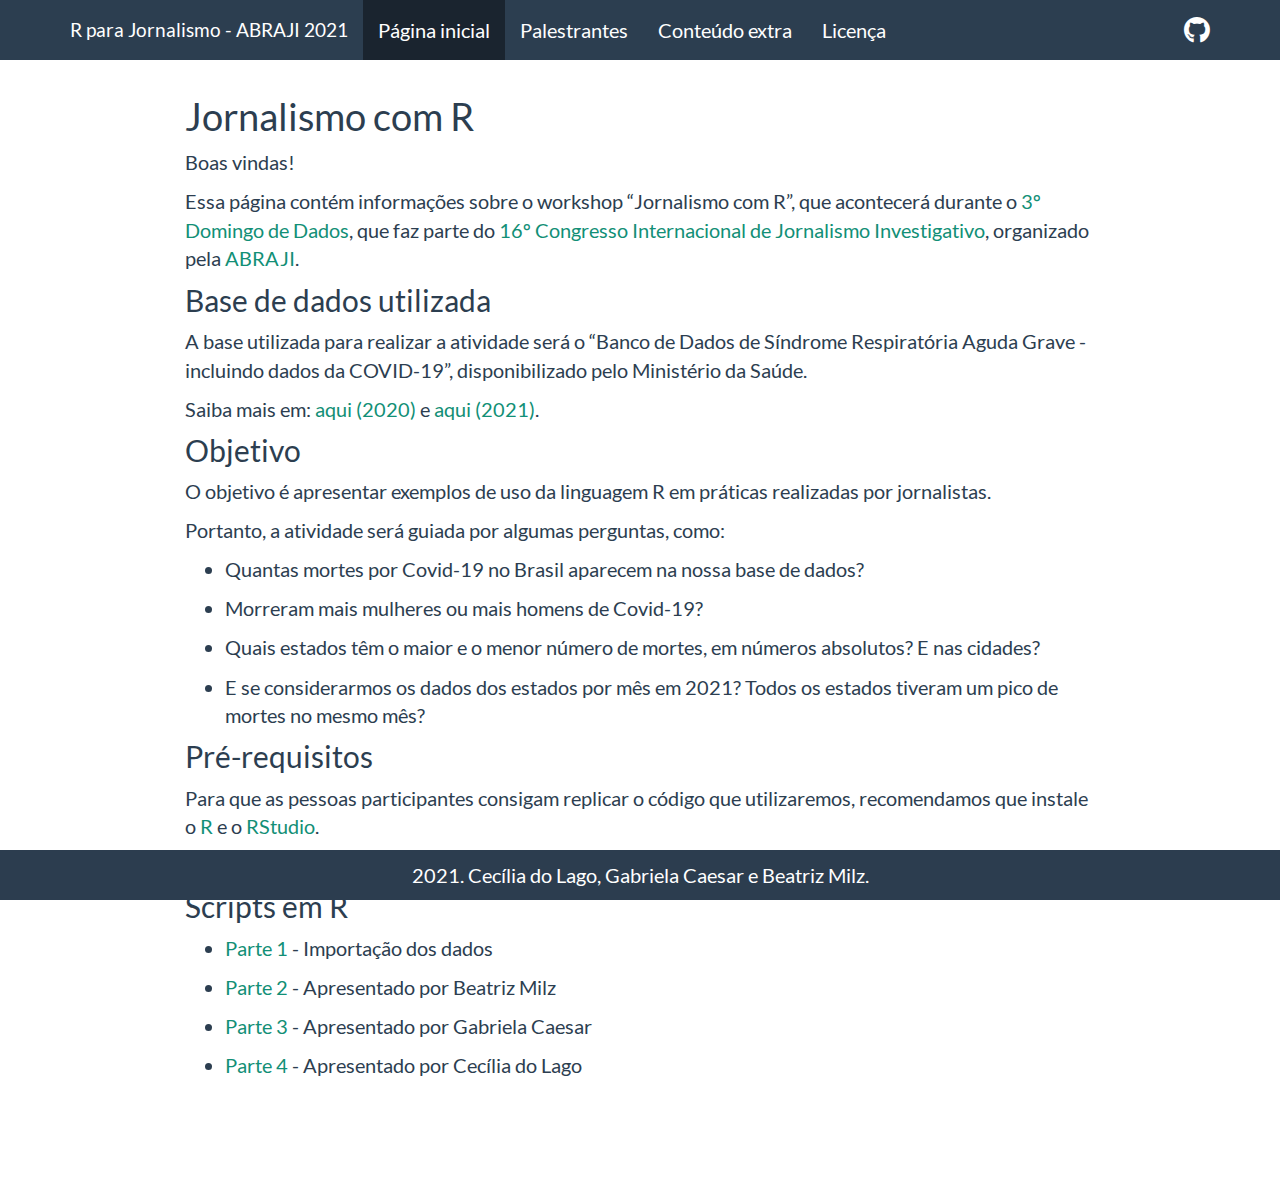
<file: index.html>
<!DOCTYPE html>

<html>

<head>

<meta charset="utf-8" />
<meta name="generator" content="pandoc" />
<meta http-equiv="X-UA-Compatible" content="IE=EDGE" />




<title>Jornalismo com R</title>

<script src="site_libs/header-attrs-2.9/header-attrs.js"></script>
<script src="site_libs/jquery-1.11.3/jquery.min.js"></script>
<meta name="viewport" content="width=device-width, initial-scale=1" />
<link href="site_libs/bootstrap-3.3.5/css/flatly.min.css" rel="stylesheet" />
<script src="site_libs/bootstrap-3.3.5/js/bootstrap.min.js"></script>
<script src="site_libs/bootstrap-3.3.5/shim/html5shiv.min.js"></script>
<script src="site_libs/bootstrap-3.3.5/shim/respond.min.js"></script>
<style>h1 {font-size: 34px;}
       h1.title {font-size: 38px;}
       h2 {font-size: 30px;}
       h3 {font-size: 24px;}
       h4 {font-size: 18px;}
       h5 {font-size: 16px;}
       h6 {font-size: 12px;}
       code {color: inherit; background-color: rgba(0, 0, 0, 0.04);}
       pre:not([class]) { background-color: white }</style>
<script src="site_libs/navigation-1.1/tabsets.js"></script>
<link href="site_libs/highlightjs-9.12.0/textmate.css" rel="stylesheet" />
<script src="site_libs/highlightjs-9.12.0/highlight.js"></script>
<link href="site_libs/font-awesome-5.1.0/css/all.css" rel="stylesheet" />
<link href="site_libs/font-awesome-5.1.0/css/v4-shims.css" rel="stylesheet" />

<style type="text/css">
  code{white-space: pre-wrap;}
  span.smallcaps{font-variant: small-caps;}
  span.underline{text-decoration: underline;}
  div.column{display: inline-block; vertical-align: top; width: 50%;}
  div.hanging-indent{margin-left: 1.5em; text-indent: -1.5em;}
  ul.task-list{list-style: none;}
    </style>

<style type="text/css">code{white-space: pre;}</style>
<script type="text/javascript">
if (window.hljs) {
  hljs.configure({languages: []});
  hljs.initHighlightingOnLoad();
  if (document.readyState && document.readyState === "complete") {
    window.setTimeout(function() { hljs.initHighlighting(); }, 0);
  }
}
</script>





<link rel="stylesheet" href="styles.css" type="text/css" />



<style type = "text/css">
.main-container {
  max-width: 940px;
  margin-left: auto;
  margin-right: auto;
}
img {
  max-width:100%;
}
.tabbed-pane {
  padding-top: 12px;
}
.html-widget {
  margin-bottom: 20px;
}
button.code-folding-btn:focus {
  outline: none;
}
summary {
  display: list-item;
}
pre code {
  padding: 0;
}
</style>


<style type="text/css">
.dropdown-submenu {
  position: relative;
}
.dropdown-submenu>.dropdown-menu {
  top: 0;
  left: 100%;
  margin-top: -6px;
  margin-left: -1px;
  border-radius: 0 6px 6px 6px;
}
.dropdown-submenu:hover>.dropdown-menu {
  display: block;
}
.dropdown-submenu>a:after {
  display: block;
  content: " ";
  float: right;
  width: 0;
  height: 0;
  border-color: transparent;
  border-style: solid;
  border-width: 5px 0 5px 5px;
  border-left-color: #cccccc;
  margin-top: 5px;
  margin-right: -10px;
}
.dropdown-submenu:hover>a:after {
  border-left-color: #adb5bd;
}
.dropdown-submenu.pull-left {
  float: none;
}
.dropdown-submenu.pull-left>.dropdown-menu {
  left: -100%;
  margin-left: 10px;
  border-radius: 6px 0 6px 6px;
}
</style>

<script type="text/javascript">
// manage active state of menu based on current page
$(document).ready(function () {
  // active menu anchor
  href = window.location.pathname
  href = href.substr(href.lastIndexOf('/') + 1)
  if (href === "")
    href = "index.html";
  var menuAnchor = $('a[href="' + href + '"]');

  // mark it active
  menuAnchor.tab('show');

  // if it's got a parent navbar menu mark it active as well
  menuAnchor.closest('li.dropdown').addClass('active');

  // Navbar adjustments
  var navHeight = $(".navbar").first().height() + 15;
  var style = document.createElement('style');
  var pt = "padding-top: " + navHeight + "px; ";
  var mt = "margin-top: -" + navHeight + "px; ";
  var css = "";
  // offset scroll position for anchor links (for fixed navbar)
  for (var i = 1; i <= 6; i++) {
    css += ".section h" + i + "{ " + pt + mt + "}\n";
  }
  style.innerHTML = "body {" + pt + "padding-bottom: 40px; }\n" + css;
  document.head.appendChild(style);
});
</script>

<!-- tabsets -->

<style type="text/css">
.tabset-dropdown > .nav-tabs {
  display: inline-table;
  max-height: 500px;
  min-height: 44px;
  overflow-y: auto;
  border: 1px solid #ddd;
  border-radius: 4px;
}

.tabset-dropdown > .nav-tabs > li.active:before {
  content: "";
  font-family: 'Glyphicons Halflings';
  display: inline-block;
  padding: 10px;
  border-right: 1px solid #ddd;
}

.tabset-dropdown > .nav-tabs.nav-tabs-open > li.active:before {
  content: "&#xe258;";
  border: none;
}

.tabset-dropdown > .nav-tabs.nav-tabs-open:before {
  content: "";
  font-family: 'Glyphicons Halflings';
  display: inline-block;
  padding: 10px;
  border-right: 1px solid #ddd;
}

.tabset-dropdown > .nav-tabs > li.active {
  display: block;
}

.tabset-dropdown > .nav-tabs > li > a,
.tabset-dropdown > .nav-tabs > li > a:focus,
.tabset-dropdown > .nav-tabs > li > a:hover {
  border: none;
  display: inline-block;
  border-radius: 4px;
  background-color: transparent;
}

.tabset-dropdown > .nav-tabs.nav-tabs-open > li {
  display: block;
  float: none;
}

.tabset-dropdown > .nav-tabs > li {
  display: none;
}
</style>

<!-- code folding -->




</head>

<body>


<div class="container-fluid main-container">




<div class="navbar navbar-default  navbar-fixed-top" role="navigation">
  <div class="container">
    <div class="navbar-header">
      <button type="button" class="navbar-toggle collapsed" data-toggle="collapse" data-target="#navbar">
        <span class="icon-bar"></span>
        <span class="icon-bar"></span>
        <span class="icon-bar"></span>
      </button>
      <a class="navbar-brand" href="index.html">R para Jornalismo - ABRAJI 2021</a>
    </div>
    <div id="navbar" class="navbar-collapse collapse">
      <ul class="nav navbar-nav">
        <li>
  <a href="index.html">Página inicial</a>
</li>
<li>
  <a href="palestrantes.html">Palestrantes</a>
</li>
<li>
  <a href="extras.html">Conteúdo extra</a>
</li>
<li>
  <a href="licenca.html">Licença</a>
</li>
      </ul>
      <ul class="nav navbar-nav navbar-right">
        <li>
  <a href="https://github.com/gabrielacaesar/r-para-jornalismo-abraji2021">
    <span class="fa fa-github fa-lg"></span>
     
  </a>
</li>
      </ul>
    </div><!--/.nav-collapse -->
  </div><!--/.container -->
</div><!--/.navbar -->

<div id="header">



<h1 class="title toc-ignore">Jornalismo com R</h1>

</div>


<p>Boas vindas!</p>
<p>Essa página contém informações sobre o workshop “Jornalismo com R”, que acontecerá durante o <a href="https://eventos.congresse.me/ddadosabraji#">3º Domingo de Dados</a>, que faz parte do <a href="https://eventos.congresse.me/congressoabraji">16º Congresso Internacional de Jornalismo Investigativo</a>, organizado pela <a href="https://www.abraji.org.br/">ABRAJI</a>.</p>
<div id="base-de-dados-utilizada" class="section level2">
<h2>Base de dados utilizada</h2>
<p>A base utilizada para realizar a atividade será o “Banco de Dados de Síndrome Respiratória Aguda Grave - incluindo dados da COVID-19”, disponibilizado pelo Ministério da Saúde.</p>
<p>Saiba mais em: <a href="https://opendatasus.saude.gov.br/dataset/bd-srag-2020">aqui (2020)</a> e <a href="https://opendatasus.saude.gov.br/dataset/bd-srag-2021">aqui (2021)</a>.</p>
</div>
<div id="objetivo" class="section level2">
<h2>Objetivo</h2>
<p>O objetivo é apresentar exemplos de uso da linguagem R em práticas realizadas por jornalistas.</p>
<p>Portanto, a atividade será guiada por algumas perguntas, como:</p>
<ul>
<li><p>Quantas mortes por Covid-19 no Brasil aparecem na nossa base de dados?</p></li>
<li><p>Morreram mais mulheres ou mais homens de Covid-19?</p></li>
<li><p>Quais estados têm o maior e o menor número de mortes, em números absolutos? E nas cidades?</p></li>
<li><p>E se considerarmos os dados dos estados por mês em 2021? Todos os estados tiveram um pico de mortes no mesmo mês?</p></li>
</ul>
</div>
<div id="pré-requisitos" class="section level2">
<h2>Pré-requisitos</h2>
<p>Para que as pessoas participantes consigam replicar o código que utilizaremos, recomendamos que instale o <a href="https://www.r-project.org/">R</a> e o <a href="https://www.rstudio.com/products/rstudio/download/#download">RStudio</a>.</p>
<p>Caso tenha dificuldades, este material pode ser útil: <a href="https://livro.curso-r.com/1-1-instalacao-do-r.html">instruções para instalação do R</a> e <a href="https://livro.curso-r.com/1-2-instalacao-do-rstudio.html">do RStudio</a>.</p>
</div>
<div id="scripts-em-r" class="section level2">
<h2>Scripts em R</h2>
<ul>
<li><p><a href="https://gabrielacaesar.github.io/r-para-jornalismo-abraji2021/live-coding-parte-1.R">Parte 1</a> - Importação dos dados</p></li>
<li><p><a href="https://gabrielacaesar.github.io/r-para-jornalismo-abraji2021/live-coding-parte-2.R">Parte 2</a> - Apresentado por Beatriz Milz</p></li>
<li><p><a href="https://gabrielacaesar.github.io/r-para-jornalismo-abraji2021/live-coding-parte-3.R">Parte 3</a> - Apresentado por Gabriela Caesar</p></li>
<li><p><a href="https://gabrielacaesar.github.io/r-para-jornalismo-abraji2021/live-coding-parte-4.R">Parte 4</a> - Apresentado por Cecília do Lago</p></li>
</ul>
</div>

<br> <br><div class="footer navbar-fixed-bottom">
  <p><center>2021. Cecília do Lago, Gabriela Caesar e Beatriz Milz.</center>
</p>
</div>



</div>

<script>

// add bootstrap table styles to pandoc tables
function bootstrapStylePandocTables() {
  $('tr.odd').parent('tbody').parent('table').addClass('table table-condensed');
}
$(document).ready(function () {
  bootstrapStylePandocTables();
});


</script>

<!-- tabsets -->

<script>
$(document).ready(function () {
  window.buildTabsets("TOC");
});

$(document).ready(function () {
  $('.tabset-dropdown > .nav-tabs > li').click(function () {
    $(this).parent().toggleClass('nav-tabs-open');
  });
});
</script>

<!-- code folding -->


<!-- dynamically load mathjax for compatibility with self-contained -->
<script>
  (function () {
    var script = document.createElement("script");
    script.type = "text/javascript";
    script.src  = "https://mathjax.rstudio.com/latest/MathJax.js?config=TeX-AMS-MML_HTMLorMML";
    document.getElementsByTagName("head")[0].appendChild(script);
  })();
</script>

</body>
</html>
</file>
<file: site_libs/highlightjs-9.12.0/textmate.css>
.hljs-literal {
  color: rgb(88, 72, 246);
}

.hljs-number {
  color: rgb(0, 0, 205);
}

.hljs-comment {
  color: rgb(76, 136, 107);
}

.hljs-keyword {
  color: rgb(0, 0, 255);
}

.hljs-string {
  color: rgb(3, 106, 7);
}
</file>
<file: styles.css>
.thumbnail a>img, .thumbnail>img {
      width: 100%;
    object-fit: cover;
    min-height: 300px;
    max-height: 300px;
}

body{
  font-size: 20px;
}

.navbar-fixed-bottom{
  background: #2c3d4f;
  color: white;
}

a{
  color: #128f76;
}
</file>
<file: site_libs/bootstrap-3.3.5/css/flatly.min.css>
@font-face {
  font-family: 'Lato';
  font-style: normal;
  font-weight: 400;
  src: url(fonts/Lato.ttf) format('truetype');
}
@font-face {
  font-family: 'Lato';
  font-style: normal;
  font-weight: 700;
  src: url(fonts/LatoBold.ttf) format('truetype');
}
@font-face {
  font-family: 'Lato';
  font-style: italic;
  font-weight: 400;
  src: url(fonts/LatoItalic.ttf) format('truetype');
}

/*!
 * bootswatch v3.3.6
 * Homepage: http://bootswatch.com
 * Copyright 2012-2015 Thomas Park
 * Licensed under MIT
 * Based on Bootstrap
*//*!
 * Bootstrap v3.3.6 (http://getbootstrap.com)
 * Copyright 2011-2015 Twitter, Inc.
 * Licensed under MIT (https://github.com/twbs/bootstrap/blob/master/LICENSE)
 *//*! normalize.css v3.0.3 | MIT License | github.com/necolas/normalize.css */html{font-family:sans-serif;-ms-text-size-adjust:100%;-webkit-text-size-adjust:100%}body{margin:0}article,aside,details,figcaption,figure,footer,header,hgroup,main,menu,nav,section,summary{display:block}audio,canvas,progress,video{display:inline-block;vertical-align:baseline}audio:not([controls]){display:none;height:0}[hidden],template{display:none}a{background-color:transparent}a:active,a:hover{outline:0}abbr[title]{border-bottom:1px dotted}b,strong{font-weight:bold}dfn{font-style:italic}h1{font-size:2em;margin:0.67em 0}mark{background:#ff0;color:#000}small{font-size:80%}sub,sup{font-size:75%;line-height:0;position:relative;vertical-align:baseline}sup{top:-0.5em}sub{bottom:-0.25em}img{border:0}svg:not(:root){overflow:hidden}figure{margin:1em 40px}hr{-webkit-box-sizing:content-box;-moz-box-sizing:content-box;box-sizing:content-box;height:0}pre{overflow:auto}code,kbd,pre,samp{font-family:monospace, monospace;font-size:1em}button,input,optgroup,select,textarea{color:inherit;font:inherit;margin:0}button{overflow:visible}button,select{text-transform:none}button,html input[type="button"],input[type="reset"],input[type="submit"]{-webkit-appearance:button;cursor:pointer}button[disabled],html input[disabled]{cursor:default}button::-moz-focus-inner,input::-moz-focus-inner{border:0;padding:0}input{line-height:normal}input[type="checkbox"],input[type="radio"]{-webkit-box-sizing:border-box;-moz-box-sizing:border-box;box-sizing:border-box;padding:0}input[type="number"]::-webkit-inner-spin-button,input[type="number"]::-webkit-outer-spin-button{height:auto}input[type="search"]{-webkit-appearance:textfield;-webkit-box-sizing:content-box;-moz-box-sizing:content-box;box-sizing:content-box}input[type="search"]::-webkit-search-cancel-button,input[type="search"]::-webkit-search-decoration{-webkit-appearance:none}fieldset{border:1px solid #c0c0c0;margin:0 2px;padding:0.35em 0.625em 0.75em}legend{border:0;padding:0}textarea{overflow:auto}optgroup{font-weight:bold}table{border-collapse:collapse;border-spacing:0}td,th{padding:0}/*! Source: https://github.com/h5bp/html5-boilerplate/blob/master/src/css/main.css */@media print{*,*:before,*:after{background:transparent !important;color:#000 !important;-webkit-box-shadow:none !important;box-shadow:none !important;text-shadow:none !important}a,a:visited{text-decoration:underline}a[href]:after{content:" (" attr(href) ")"}abbr[title]:after{content:" (" attr(title) ")"}a[href^="#"]:after,a[href^="javascript:"]:after{content:""}pre,blockquote{border:1px solid #999;page-break-inside:avoid}thead{display:table-header-group}tr,img{page-break-inside:avoid}img{max-width:100% !important}p,h2,h3{orphans:3;widows:3}h2,h3{page-break-after:avoid}.navbar{display:none}.btn>.caret,.dropup>.btn>.caret{border-top-color:#000 !important}.label{border:1px solid #000}.table{border-collapse:collapse !important}.table td,.table th{background-color:#fff !important}.table-bordered th,.table-bordered td{border:1px solid #ddd !important}}@font-face{font-family:'Glyphicons Halflings';src:url('../fonts/glyphicons-halflings-regular.eot');src:url('../fonts/glyphicons-halflings-regular.eot?#iefix') format('embedded-opentype'),url('../fonts/glyphicons-halflings-regular.woff') format('woff'),url('../fonts/glyphicons-halflings-regular.ttf') format('truetype'),url('../fonts/glyphicons-halflings-regular.svg#glyphicons_halflingsregular') format('svg')}.glyphicon{position:relative;top:1px;display:inline-block;font-family:'Glyphicons Halflings';font-style:normal;font-weight:normal;line-height:1;-webkit-font-smoothing:antialiased;-moz-osx-font-smoothing:grayscale}.glyphicon-asterisk:before{content:"\002a"}.glyphicon-plus:before{content:"\002b"}.glyphicon-euro:before,.glyphicon-eur:before{content:"\20ac"}.glyphicon-minus:before{content:"\2212"}.glyphicon-cloud:before{content:"\2601"}.glyphicon-envelope:before{content:"\2709"}.glyphicon-pencil:before{content:"\270f"}.glyphicon-glass:before{content:"\e001"}.glyphicon-music:before{content:"\e002"}.glyphicon-search:before{content:"\e003"}.glyphicon-heart:before{content:"\e005"}.glyphicon-star:before{content:"\e006"}.glyphicon-star-empty:before{content:"\e007"}.glyphicon-user:before{content:"\e008"}.glyphicon-film:before{content:"\e009"}.glyphicon-th-large:before{content:"\e010"}.glyphicon-th:before{content:"\e011"}.glyphicon-th-list:before{content:"\e012"}.glyphicon-ok:before{content:"\e013"}.glyphicon-remove:before{content:"\e014"}.glyphicon-zoom-in:before{content:"\e015"}.glyphicon-zoom-out:before{content:"\e016"}.glyphicon-off:before{content:"\e017"}.glyphicon-signal:before{content:"\e018"}.glyphicon-cog:before{content:"\e019"}.glyphicon-trash:before{content:"\e020"}.glyphicon-home:before{content:"\e021"}.glyphicon-file:before{content:"\e022"}.glyphicon-time:before{content:"\e023"}.glyphicon-road:before{content:"\e024"}.glyphicon-download-alt:before{content:"\e025"}.glyphicon-download:before{content:"\e026"}.glyphicon-upload:before{content:"\e027"}.glyphicon-inbox:before{content:"\e028"}.glyphicon-play-circle:before{content:"\e029"}.glyphicon-repeat:before{content:"\e030"}.glyphicon-refresh:before{content:"\e031"}.glyphicon-list-alt:before{content:"\e032"}.glyphicon-lock:before{content:"\e033"}.glyphicon-flag:before{content:"\e034"}.glyphicon-headphones:before{content:"\e035"}.glyphicon-volume-off:before{content:"\e036"}.glyphicon-volume-down:before{content:"\e037"}.glyphicon-volume-up:before{content:"\e038"}.glyphicon-qrcode:before{content:"\e039"}.glyphicon-barcode:before{content:"\e040"}.glyphicon-tag:before{content:"\e041"}.glyphicon-tags:before{content:"\e042"}.glyphicon-book:before{content:"\e043"}.glyphicon-bookmark:before{content:"\e044"}.glyphicon-print:before{content:"\e045"}.glyphicon-camera:before{content:"\e046"}.glyphicon-font:before{content:"\e047"}.glyphicon-bold:before{content:"\e048"}.glyphicon-italic:before{content:"\e049"}.glyphicon-text-height:before{content:"\e050"}.glyphicon-text-width:before{content:"\e051"}.glyphicon-align-left:before{content:"\e052"}.glyphicon-align-center:before{content:"\e053"}.glyphicon-align-right:before{content:"\e054"}.glyphicon-align-justify:before{content:"\e055"}.glyphicon-list:before{content:"\e056"}.glyphicon-indent-left:before{content:"\e057"}.glyphicon-indent-right:before{content:"\e058"}.glyphicon-facetime-video:before{content:"\e059"}.glyphicon-picture:before{content:"\e060"}.glyphicon-map-marker:before{content:"\e062"}.glyphicon-adjust:before{content:"\e063"}.glyphicon-tint:before{content:"\e064"}.glyphicon-edit:before{content:"\e065"}.glyphicon-share:before{content:"\e066"}.glyphicon-check:before{content:"\e067"}.glyphicon-move:before{content:"\e068"}.glyphicon-step-backward:before{content:"\e069"}.glyphicon-fast-backward:before{content:"\e070"}.glyphicon-backward:before{content:"\e071"}.glyphicon-play:before{content:"\e072"}.glyphicon-pause:before{content:"\e073"}.glyphicon-stop:before{content:"\e074"}.glyphicon-forward:before{content:"\e075"}.glyphicon-fast-forward:before{content:"\e076"}.glyphicon-step-forward:before{content:"\e077"}.glyphicon-eject:before{content:"\e078"}.glyphicon-chevron-left:before{content:"\e079"}.glyphicon-chevron-right:before{content:"\e080"}.glyphicon-plus-sign:before{content:"\e081"}.glyphicon-minus-sign:before{content:"\e082"}.glyphicon-remove-sign:before{content:"\e083"}.glyphicon-ok-sign:before{content:"\e084"}.glyphicon-question-sign:before{content:"\e085"}.glyphicon-info-sign:before{content:"\e086"}.glyphicon-screenshot:before{content:"\e087"}.glyphicon-remove-circle:before{content:"\e088"}.glyphicon-ok-circle:before{content:"\e089"}.glyphicon-ban-circle:before{content:"\e090"}.glyphicon-arrow-left:before{content:"\e091"}.glyphicon-arrow-right:before{content:"\e092"}.glyphicon-arrow-up:before{content:"\e093"}.glyphicon-arrow-down:before{content:"\e094"}.glyphicon-share-alt:before{content:"\e095"}.glyphicon-resize-full:before{content:"\e096"}.glyphicon-resize-small:before{content:"\e097"}.glyphicon-exclamation-sign:before{content:"\e101"}.glyphicon-gift:before{content:"\e102"}.glyphicon-leaf:before{content:"\e103"}.glyphicon-fire:before{content:"\e104"}.glyphicon-eye-open:before{content:"\e105"}.glyphicon-eye-close:before{content:"\e106"}.glyphicon-warning-sign:before{content:"\e107"}.glyphicon-plane:before{content:"\e108"}.glyphicon-calendar:before{content:"\e109"}.glyphicon-random:before{content:"\e110"}.glyphicon-comment:before{content:"\e111"}.glyphicon-magnet:before{content:"\e112"}.glyphicon-chevron-up:before{content:"\e113"}.glyphicon-chevron-down:before{content:"\e114"}.glyphicon-retweet:before{content:"\e115"}.glyphicon-shopping-cart:before{content:"\e116"}.glyphicon-folder-close:before{content:"\e117"}.glyphicon-folder-open:before{content:"\e118"}.glyphicon-resize-vertical:before{content:"\e119"}.glyphicon-resize-horizontal:before{content:"\e120"}.glyphicon-hdd:before{content:"\e121"}.glyphicon-bullhorn:before{content:"\e122"}.glyphicon-bell:before{content:"\e123"}.glyphicon-certificate:before{content:"\e124"}.glyphicon-thumbs-up:before{content:"\e125"}.glyphicon-thumbs-down:before{content:"\e126"}.glyphicon-hand-right:before{content:"\e127"}.glyphicon-hand-left:before{content:"\e128"}.glyphicon-hand-up:before{content:"\e129"}.glyphicon-hand-down:before{content:"\e130"}.glyphicon-circle-arrow-right:before{content:"\e131"}.glyphicon-circle-arrow-left:before{content:"\e132"}.glyphicon-circle-arrow-up:before{content:"\e133"}.glyphicon-circle-arrow-down:before{content:"\e134"}.glyphicon-globe:before{content:"\e135"}.glyphicon-wrench:before{content:"\e136"}.glyphicon-tasks:before{content:"\e137"}.glyphicon-filter:before{content:"\e138"}.glyphicon-briefcase:before{content:"\e139"}.glyphicon-fullscreen:before{content:"\e140"}.glyphicon-dashboard:before{content:"\e141"}.glyphicon-paperclip:before{content:"\e142"}.glyphicon-heart-empty:before{content:"\e143"}.glyphicon-link:before{content:"\e144"}.glyphicon-phone:before{content:"\e145"}.glyphicon-pushpin:before{content:"\e146"}.glyphicon-usd:before{content:"\e148"}.glyphicon-gbp:before{content:"\e149"}.glyphicon-sort:before{content:"\e150"}.glyphicon-sort-by-alphabet:before{content:"\e151"}.glyphicon-sort-by-alphabet-alt:before{content:"\e152"}.glyphicon-sort-by-order:before{content:"\e153"}.glyphicon-sort-by-order-alt:before{content:"\e154"}.glyphicon-sort-by-attributes:before{content:"\e155"}.glyphicon-sort-by-attributes-alt:before{content:"\e156"}.glyphicon-unchecked:before{content:"\e157"}.glyphicon-expand:before{content:"\e158"}.glyphicon-collapse-down:before{content:"\e159"}.glyphicon-collapse-up:before{content:"\e160"}.glyphicon-log-in:before{content:"\e161"}.glyphicon-flash:before{content:"\e162"}.glyphicon-log-out:before{content:"\e163"}.glyphicon-new-window:before{content:"\e164"}.glyphicon-record:before{content:"\e165"}.glyphicon-save:before{content:"\e166"}.glyphicon-open:before{content:"\e167"}.glyphicon-saved:before{content:"\e168"}.glyphicon-import:before{content:"\e169"}.glyphicon-export:before{content:"\e170"}.glyphicon-send:before{content:"\e171"}.glyphicon-floppy-disk:before{content:"\e172"}.glyphicon-floppy-saved:before{content:"\e173"}.glyphicon-floppy-remove:before{content:"\e174"}.glyphicon-floppy-save:before{content:"\e175"}.glyphicon-floppy-open:before{content:"\e176"}.glyphicon-credit-card:before{content:"\e177"}.glyphicon-transfer:before{content:"\e178"}.glyphicon-cutlery:before{content:"\e179"}.glyphicon-header:before{content:"\e180"}.glyphicon-compressed:before{content:"\e181"}.glyphicon-earphone:before{content:"\e182"}.glyphicon-phone-alt:before{content:"\e183"}.glyphicon-tower:before{content:"\e184"}.glyphicon-stats:before{content:"\e185"}.glyphicon-sd-video:before{content:"\e186"}.glyphicon-hd-video:before{content:"\e187"}.glyphicon-subtitles:before{content:"\e188"}.glyphicon-sound-stereo:before{content:"\e189"}.glyphicon-sound-dolby:before{content:"\e190"}.glyphicon-sound-5-1:before{content:"\e191"}.glyphicon-sound-6-1:before{content:"\e192"}.glyphicon-sound-7-1:before{content:"\e193"}.glyphicon-copyright-mark:before{content:"\e194"}.glyphicon-registration-mark:before{content:"\e195"}.glyphicon-cloud-download:before{content:"\e197"}.glyphicon-cloud-upload:before{content:"\e198"}.glyphicon-tree-conifer:before{content:"\e199"}.glyphicon-tree-deciduous:before{content:"\e200"}.glyphicon-cd:before{content:"\e201"}.glyphicon-save-file:before{content:"\e202"}.glyphicon-open-file:before{content:"\e203"}.glyphicon-level-up:before{content:"\e204"}.glyphicon-copy:before{content:"\e205"}.glyphicon-paste:before{content:"\e206"}.glyphicon-alert:before{content:"\e209"}.glyphicon-equalizer:before{content:"\e210"}.glyphicon-king:before{content:"\e211"}.glyphicon-queen:before{content:"\e212"}.glyphicon-pawn:before{content:"\e213"}.glyphicon-bishop:before{content:"\e214"}.glyphicon-knight:before{content:"\e215"}.glyphicon-baby-formula:before{content:"\e216"}.glyphicon-tent:before{content:"\26fa"}.glyphicon-blackboard:before{content:"\e218"}.glyphicon-bed:before{content:"\e219"}.glyphicon-apple:before{content:"\f8ff"}.glyphicon-erase:before{content:"\e221"}.glyphicon-hourglass:before{content:"\231b"}.glyphicon-lamp:before{content:"\e223"}.glyphicon-duplicate:before{content:"\e224"}.glyphicon-piggy-bank:before{content:"\e225"}.glyphicon-scissors:before{content:"\e226"}.glyphicon-bitcoin:before{content:"\e227"}.glyphicon-btc:before{content:"\e227"}.glyphicon-xbt:before{content:"\e227"}.glyphicon-yen:before{content:"\00a5"}.glyphicon-jpy:before{content:"\00a5"}.glyphicon-ruble:before{content:"\20bd"}.glyphicon-rub:before{content:"\20bd"}.glyphicon-scale:before{content:"\e230"}.glyphicon-ice-lolly:before{content:"\e231"}.glyphicon-ice-lolly-tasted:before{content:"\e232"}.glyphicon-education:before{content:"\e233"}.glyphicon-option-horizontal:before{content:"\e234"}.glyphicon-option-vertical:before{content:"\e235"}.glyphicon-menu-hamburger:before{content:"\e236"}.glyphicon-modal-window:before{content:"\e237"}.glyphicon-oil:before{content:"\e238"}.glyphicon-grain:before{content:"\e239"}.glyphicon-sunglasses:before{content:"\e240"}.glyphicon-text-size:before{content:"\e241"}.glyphicon-text-color:before{content:"\e242"}.glyphicon-text-background:before{content:"\e243"}.glyphicon-object-align-top:before{content:"\e244"}.glyphicon-object-align-bottom:before{content:"\e245"}.glyphicon-object-align-horizontal:before{content:"\e246"}.glyphicon-object-align-left:before{content:"\e247"}.glyphicon-object-align-vertical:before{content:"\e248"}.glyphicon-object-align-right:before{content:"\e249"}.glyphicon-triangle-right:before{content:"\e250"}.glyphicon-triangle-left:before{content:"\e251"}.glyphicon-triangle-bottom:before{content:"\e252"}.glyphicon-triangle-top:before{content:"\e253"}.glyphicon-console:before{content:"\e254"}.glyphicon-superscript:before{content:"\e255"}.glyphicon-subscript:before{content:"\e256"}.glyphicon-menu-left:before{content:"\e257"}.glyphicon-menu-right:before{content:"\e258"}.glyphicon-menu-down:before{content:"\e259"}.glyphicon-menu-up:before{content:"\e260"}*{-webkit-box-sizing:border-box;-moz-box-sizing:border-box;box-sizing:border-box}*:before,*:after{-webkit-box-sizing:border-box;-moz-box-sizing:border-box;box-sizing:border-box}html{font-size:10px;-webkit-tap-highlight-color:rgba(0,0,0,0)}body{font-family:"Lato","Helvetica Neue",Helvetica,Arial,sans-serif;font-size:15px;line-height:1.42857143;color:#2c3e50;background-color:#ffffff}input,button,select,textarea{font-family:inherit;font-size:inherit;line-height:inherit}a{color:#18bc9c;text-decoration:none}a:hover,a:focus{color:#18bc9c;text-decoration:underline}a:focus{outline:thin dotted;outline:5px auto -webkit-focus-ring-color;outline-offset:-2px}figure{margin:0}img{vertical-align:middle}.img-responsive,.thumbnail>img,.thumbnail a>img,.carousel-inner>.item>img,.carousel-inner>.item>a>img{display:block;max-width:100%;height:auto}.img-rounded{border-radius:6px}.img-thumbnail{padding:4px;line-height:1.42857143;background-color:#ffffff;border:1px solid #ecf0f1;border-radius:4px;-webkit-transition:all .2s ease-in-out;-o-transition:all .2s ease-in-out;transition:all .2s ease-in-out;display:inline-block;max-width:100%;height:auto}.img-circle{border-radius:50%}hr{margin-top:21px;margin-bottom:21px;border:0;border-top:1px solid #ecf0f1}.sr-only{position:absolute;width:1px;height:1px;margin:-1px;padding:0;overflow:hidden;clip:rect(0, 0, 0, 0);border:0}.sr-only-focusable:active,.sr-only-focusable:focus{position:static;width:auto;height:auto;margin:0;overflow:visible;clip:auto}[role="button"]{cursor:pointer}h1,h2,h3,h4,h5,h6,.h1,.h2,.h3,.h4,.h5,.h6{font-family:"Lato","Helvetica Neue",Helvetica,Arial,sans-serif;font-weight:400;line-height:1.1;color:inherit}h1 small,h2 small,h3 small,h4 small,h5 small,h6 small,.h1 small,.h2 small,.h3 small,.h4 small,.h5 small,.h6 small,h1 .small,h2 .small,h3 .small,h4 .small,h5 .small,h6 .small,.h1 .small,.h2 .small,.h3 .small,.h4 .small,.h5 .small,.h6 .small{font-weight:normal;line-height:1;color:#b4bcc2}h1,.h1,h2,.h2,h3,.h3{margin-top:21px;margin-bottom:10.5px}h1 small,.h1 small,h2 small,.h2 small,h3 small,.h3 small,h1 .small,.h1 .small,h2 .small,.h2 .small,h3 .small,.h3 .small{font-size:65%}h4,.h4,h5,.h5,h6,.h6{margin-top:10.5px;margin-bottom:10.5px}h4 small,.h4 small,h5 small,.h5 small,h6 small,.h6 small,h4 .small,.h4 .small,h5 .small,.h5 .small,h6 .small,.h6 .small{font-size:75%}h1,.h1{font-size:39px}h2,.h2{font-size:32px}h3,.h3{font-size:26px}h4,.h4{font-size:19px}h5,.h5{font-size:15px}h6,.h6{font-size:13px}p{margin:0 0 10.5px}.lead{margin-bottom:21px;font-size:17px;font-weight:300;line-height:1.4}@media (min-width:768px){.lead{font-size:22.5px}}small,.small{font-size:86%}mark,.mark{background-color:#f39c12;padding:.2em}.text-left{text-align:left}.text-right{text-align:right}.text-center{text-align:center}.text-justify{text-align:justify}.text-nowrap{white-space:nowrap}.text-lowercase{text-transform:lowercase}.text-uppercase{text-transform:uppercase}.text-capitalize{text-transform:capitalize}.text-muted{color:#b4bcc2}.text-primary{color:#2c3e50}a.text-primary:hover,a.text-primary:focus{color:#1a242f}.text-success{color:#ffffff}a.text-success:hover,a.text-success:focus{color:#e6e6e6}.text-info{color:#ffffff}a.text-info:hover,a.text-info:focus{color:#e6e6e6}.text-warning{color:#ffffff}a.text-warning:hover,a.text-warning:focus{color:#e6e6e6}.text-danger{color:#ffffff}a.text-danger:hover,a.text-danger:focus{color:#e6e6e6}.bg-primary{color:#fff;background-color:#2c3e50}a.bg-primary:hover,a.bg-primary:focus{background-color:#1a242f}.bg-success{background-color:#18bc9c}a.bg-success:hover,a.bg-success:focus{background-color:#128f76}.bg-info{background-color:#3498db}a.bg-info:hover,a.bg-info:focus{background-color:#217dbb}.bg-warning{background-color:#f39c12}a.bg-warning:hover,a.bg-warning:focus{background-color:#c87f0a}.bg-danger{background-color:#e74c3c}a.bg-danger:hover,a.bg-danger:focus{background-color:#d62c1a}.page-header{padding-bottom:9.5px;margin:42px 0 21px;border-bottom:1px solid transparent}ul,ol{margin-top:0;margin-bottom:10.5px}ul ul,ol ul,ul ol,ol ol{margin-bottom:0}.list-unstyled{padding-left:0;list-style:none}.list-inline{padding-left:0;list-style:none;margin-left:-5px}.list-inline>li{display:inline-block;padding-left:5px;padding-right:5px}dl{margin-top:0;margin-bottom:21px}dt,dd{line-height:1.42857143}dt{font-weight:bold}dd{margin-left:0}@media (min-width:768px){.dl-horizontal dt{float:left;width:160px;clear:left;text-align:right;overflow:hidden;text-overflow:ellipsis;white-space:nowrap}.dl-horizontal dd{margin-left:180px}}abbr[title],abbr[data-original-title]{cursor:help;border-bottom:1px dotted #b4bcc2}.initialism{font-size:90%;text-transform:uppercase}blockquote{padding:10.5px 21px;margin:0 0 21px;font-size:18.75px;border-left:5px solid #ecf0f1}blockquote p:last-child,blockquote ul:last-child,blockquote ol:last-child{margin-bottom:0}blockquote footer,blockquote small,blockquote .small{display:block;font-size:80%;line-height:1.42857143;color:#b4bcc2}blockquote footer:before,blockquote small:before,blockquote .small:before{content:'\2014 \00A0'}.blockquote-reverse,blockquote.pull-right{padding-right:15px;padding-left:0;border-right:5px solid #ecf0f1;border-left:0;text-align:right}.blockquote-reverse footer:before,blockquote.pull-right footer:before,.blockquote-reverse small:before,blockquote.pull-right small:before,.blockquote-reverse .small:before,blockquote.pull-right .small:before{content:''}.blockquote-reverse footer:after,blockquote.pull-right footer:after,.blockquote-reverse small:after,blockquote.pull-right small:after,.blockquote-reverse .small:after,blockquote.pull-right .small:after{content:'\00A0 \2014'}address{margin-bottom:21px;font-style:normal;line-height:1.42857143}code,kbd,pre,samp{font-family:monospace}code{padding:2px 4px;font-size:90%;color:#c7254e;background-color:#f9f2f4;border-radius:4px}kbd{padding:2px 4px;font-size:90%;color:#ffffff;background-color:#333333;border-radius:3px;-webkit-box-shadow:inset 0 -1px 0 rgba(0,0,0,0.25);box-shadow:inset 0 -1px 0 rgba(0,0,0,0.25)}kbd kbd{padding:0;font-size:100%;font-weight:bold;-webkit-box-shadow:none;box-shadow:none}pre{display:block;padding:10px;margin:0 0 10.5px;font-size:14px;line-height:1.42857143;word-break:break-all;word-wrap:break-word;color:#7b8a8b;background-color:#ecf0f1;border:1px solid #cccccc;border-radius:4px}pre code{padding:0;font-size:inherit;color:inherit;white-space:pre-wrap;background-color:transparent;border-radius:0}.pre-scrollable{max-height:340px;overflow-y:scroll}.container{margin-right:auto;margin-left:auto;padding-left:15px;padding-right:15px}@media (min-width:768px){.container{width:750px}}@media (min-width:992px){.container{width:970px}}@media (min-width:1200px){.container{width:1170px}}.container-fluid{margin-right:auto;margin-left:auto;padding-left:15px;padding-right:15px}.row{margin-left:-15px;margin-right:-15px}.col-xs-1,.col-sm-1,.col-md-1,.col-lg-1,.col-xs-2,.col-sm-2,.col-md-2,.col-lg-2,.col-xs-3,.col-sm-3,.col-md-3,.col-lg-3,.col-xs-4,.col-sm-4,.col-md-4,.col-lg-4,.col-xs-5,.col-sm-5,.col-md-5,.col-lg-5,.col-xs-6,.col-sm-6,.col-md-6,.col-lg-6,.col-xs-7,.col-sm-7,.col-md-7,.col-lg-7,.col-xs-8,.col-sm-8,.col-md-8,.col-lg-8,.col-xs-9,.col-sm-9,.col-md-9,.col-lg-9,.col-xs-10,.col-sm-10,.col-md-10,.col-lg-10,.col-xs-11,.col-sm-11,.col-md-11,.col-lg-11,.col-xs-12,.col-sm-12,.col-md-12,.col-lg-12{position:relative;min-height:1px;padding-left:15px;padding-right:15px}.col-xs-1,.col-xs-2,.col-xs-3,.col-xs-4,.col-xs-5,.col-xs-6,.col-xs-7,.col-xs-8,.col-xs-9,.col-xs-10,.col-xs-11,.col-xs-12{float:left}.col-xs-12{width:100%}.col-xs-11{width:91.66666667%}.col-xs-10{width:83.33333333%}.col-xs-9{width:75%}.col-xs-8{width:66.66666667%}.col-xs-7{width:58.33333333%}.col-xs-6{width:50%}.col-xs-5{width:41.66666667%}.col-xs-4{width:33.33333333%}.col-xs-3{width:25%}.col-xs-2{width:16.66666667%}.col-xs-1{width:8.33333333%}.col-xs-pull-12{right:100%}.col-xs-pull-11{right:91.66666667%}.col-xs-pull-10{right:83.33333333%}.col-xs-pull-9{right:75%}.col-xs-pull-8{right:66.66666667%}.col-xs-pull-7{right:58.33333333%}.col-xs-pull-6{right:50%}.col-xs-pull-5{right:41.66666667%}.col-xs-pull-4{right:33.33333333%}.col-xs-pull-3{right:25%}.col-xs-pull-2{right:16.66666667%}.col-xs-pull-1{right:8.33333333%}.col-xs-pull-0{right:auto}.col-xs-push-12{left:100%}.col-xs-push-11{left:91.66666667%}.col-xs-push-10{left:83.33333333%}.col-xs-push-9{left:75%}.col-xs-push-8{left:66.66666667%}.col-xs-push-7{left:58.33333333%}.col-xs-push-6{left:50%}.col-xs-push-5{left:41.66666667%}.col-xs-push-4{left:33.33333333%}.col-xs-push-3{left:25%}.col-xs-push-2{left:16.66666667%}.col-xs-push-1{left:8.33333333%}.col-xs-push-0{left:auto}.col-xs-offset-12{margin-left:100%}.col-xs-offset-11{margin-left:91.66666667%}.col-xs-offset-10{margin-left:83.33333333%}.col-xs-offset-9{margin-left:75%}.col-xs-offset-8{margin-left:66.66666667%}.col-xs-offset-7{margin-left:58.33333333%}.col-xs-offset-6{margin-left:50%}.col-xs-offset-5{margin-left:41.66666667%}.col-xs-offset-4{margin-left:33.33333333%}.col-xs-offset-3{margin-left:25%}.col-xs-offset-2{margin-left:16.66666667%}.col-xs-offset-1{margin-left:8.33333333%}.col-xs-offset-0{margin-left:0%}@media (min-width:768px){.col-sm-1,.col-sm-2,.col-sm-3,.col-sm-4,.col-sm-5,.col-sm-6,.col-sm-7,.col-sm-8,.col-sm-9,.col-sm-10,.col-sm-11,.col-sm-12{float:left}.col-sm-12{width:100%}.col-sm-11{width:91.66666667%}.col-sm-10{width:83.33333333%}.col-sm-9{width:75%}.col-sm-8{width:66.66666667%}.col-sm-7{width:58.33333333%}.col-sm-6{width:50%}.col-sm-5{width:41.66666667%}.col-sm-4{width:33.33333333%}.col-sm-3{width:25%}.col-sm-2{width:16.66666667%}.col-sm-1{width:8.33333333%}.col-sm-pull-12{right:100%}.col-sm-pull-11{right:91.66666667%}.col-sm-pull-10{right:83.33333333%}.col-sm-pull-9{right:75%}.col-sm-pull-8{right:66.66666667%}.col-sm-pull-7{right:58.33333333%}.col-sm-pull-6{right:50%}.col-sm-pull-5{right:41.66666667%}.col-sm-pull-4{right:33.33333333%}.col-sm-pull-3{right:25%}.col-sm-pull-2{right:16.66666667%}.col-sm-pull-1{right:8.33333333%}.col-sm-pull-0{right:auto}.col-sm-push-12{left:100%}.col-sm-push-11{left:91.66666667%}.col-sm-push-10{left:83.33333333%}.col-sm-push-9{left:75%}.col-sm-push-8{left:66.66666667%}.col-sm-push-7{left:58.33333333%}.col-sm-push-6{left:50%}.col-sm-push-5{left:41.66666667%}.col-sm-push-4{left:33.33333333%}.col-sm-push-3{left:25%}.col-sm-push-2{left:16.66666667%}.col-sm-push-1{left:8.33333333%}.col-sm-push-0{left:auto}.col-sm-offset-12{margin-left:100%}.col-sm-offset-11{margin-left:91.66666667%}.col-sm-offset-10{margin-left:83.33333333%}.col-sm-offset-9{margin-left:75%}.col-sm-offset-8{margin-left:66.66666667%}.col-sm-offset-7{margin-left:58.33333333%}.col-sm-offset-6{margin-left:50%}.col-sm-offset-5{margin-left:41.66666667%}.col-sm-offset-4{margin-left:33.33333333%}.col-sm-offset-3{margin-left:25%}.col-sm-offset-2{margin-left:16.66666667%}.col-sm-offset-1{margin-left:8.33333333%}.col-sm-offset-0{margin-left:0%}}@media (min-width:992px){.col-md-1,.col-md-2,.col-md-3,.col-md-4,.col-md-5,.col-md-6,.col-md-7,.col-md-8,.col-md-9,.col-md-10,.col-md-11,.col-md-12{float:left}.col-md-12{width:100%}.col-md-11{width:91.66666667%}.col-md-10{width:83.33333333%}.col-md-9{width:75%}.col-md-8{width:66.66666667%}.col-md-7{width:58.33333333%}.col-md-6{width:50%}.col-md-5{width:41.66666667%}.col-md-4{width:33.33333333%}.col-md-3{width:25%}.col-md-2{width:16.66666667%}.col-md-1{width:8.33333333%}.col-md-pull-12{right:100%}.col-md-pull-11{right:91.66666667%}.col-md-pull-10{right:83.33333333%}.col-md-pull-9{right:75%}.col-md-pull-8{right:66.66666667%}.col-md-pull-7{right:58.33333333%}.col-md-pull-6{right:50%}.col-md-pull-5{right:41.66666667%}.col-md-pull-4{right:33.33333333%}.col-md-pull-3{right:25%}.col-md-pull-2{right:16.66666667%}.col-md-pull-1{right:8.33333333%}.col-md-pull-0{right:auto}.col-md-push-12{left:100%}.col-md-push-11{left:91.66666667%}.col-md-push-10{left:83.33333333%}.col-md-push-9{left:75%}.col-md-push-8{left:66.66666667%}.col-md-push-7{left:58.33333333%}.col-md-push-6{left:50%}.col-md-push-5{left:41.66666667%}.col-md-push-4{left:33.33333333%}.col-md-push-3{left:25%}.col-md-push-2{left:16.66666667%}.col-md-push-1{left:8.33333333%}.col-md-push-0{left:auto}.col-md-offset-12{margin-left:100%}.col-md-offset-11{margin-left:91.66666667%}.col-md-offset-10{margin-left:83.33333333%}.col-md-offset-9{margin-left:75%}.col-md-offset-8{margin-left:66.66666667%}.col-md-offset-7{margin-left:58.33333333%}.col-md-offset-6{margin-left:50%}.col-md-offset-5{margin-left:41.66666667%}.col-md-offset-4{margin-left:33.33333333%}.col-md-offset-3{margin-left:25%}.col-md-offset-2{margin-left:16.66666667%}.col-md-offset-1{margin-left:8.33333333%}.col-md-offset-0{margin-left:0%}}@media (min-width:1200px){.col-lg-1,.col-lg-2,.col-lg-3,.col-lg-4,.col-lg-5,.col-lg-6,.col-lg-7,.col-lg-8,.col-lg-9,.col-lg-10,.col-lg-11,.col-lg-12{float:left}.col-lg-12{width:100%}.col-lg-11{width:91.66666667%}.col-lg-10{width:83.33333333%}.col-lg-9{width:75%}.col-lg-8{width:66.66666667%}.col-lg-7{width:58.33333333%}.col-lg-6{width:50%}.col-lg-5{width:41.66666667%}.col-lg-4{width:33.33333333%}.col-lg-3{width:25%}.col-lg-2{width:16.66666667%}.col-lg-1{width:8.33333333%}.col-lg-pull-12{right:100%}.col-lg-pull-11{right:91.66666667%}.col-lg-pull-10{right:83.33333333%}.col-lg-pull-9{right:75%}.col-lg-pull-8{right:66.66666667%}.col-lg-pull-7{right:58.33333333%}.col-lg-pull-6{right:50%}.col-lg-pull-5{right:41.66666667%}.col-lg-pull-4{right:33.33333333%}.col-lg-pull-3{right:25%}.col-lg-pull-2{right:16.66666667%}.col-lg-pull-1{right:8.33333333%}.col-lg-pull-0{right:auto}.col-lg-push-12{left:100%}.col-lg-push-11{left:91.66666667%}.col-lg-push-10{left:83.33333333%}.col-lg-push-9{left:75%}.col-lg-push-8{left:66.66666667%}.col-lg-push-7{left:58.33333333%}.col-lg-push-6{left:50%}.col-lg-push-5{left:41.66666667%}.col-lg-push-4{left:33.33333333%}.col-lg-push-3{left:25%}.col-lg-push-2{left:16.66666667%}.col-lg-push-1{left:8.33333333%}.col-lg-push-0{left:auto}.col-lg-offset-12{margin-left:100%}.col-lg-offset-11{margin-left:91.66666667%}.col-lg-offset-10{margin-left:83.33333333%}.col-lg-offset-9{margin-left:75%}.col-lg-offset-8{margin-left:66.66666667%}.col-lg-offset-7{margin-left:58.33333333%}.col-lg-offset-6{margin-left:50%}.col-lg-offset-5{margin-left:41.66666667%}.col-lg-offset-4{margin-left:33.33333333%}.col-lg-offset-3{margin-left:25%}.col-lg-offset-2{margin-left:16.66666667%}.col-lg-offset-1{margin-left:8.33333333%}.col-lg-offset-0{margin-left:0%}}table{background-color:transparent}caption{padding-top:8px;padding-bottom:8px;color:#b4bcc2;text-align:left}th{}.table{width:100%;max-width:100%;margin-bottom:21px}.table>thead>tr>th,.table>tbody>tr>th,.table>tfoot>tr>th,.table>thead>tr>td,.table>tbody>tr>td,.table>tfoot>tr>td{padding:8px;line-height:1.42857143;vertical-align:top;border-top:1px solid #ecf0f1}.table>thead>tr>th{vertical-align:bottom;border-bottom:2px solid #ecf0f1}.table>caption+thead>tr:first-child>th,.table>colgroup+thead>tr:first-child>th,.table>thead:first-child>tr:first-child>th,.table>caption+thead>tr:first-child>td,.table>colgroup+thead>tr:first-child>td,.table>thead:first-child>tr:first-child>td{border-top:0}.table>tbody+tbody{border-top:2px solid #ecf0f1}.table .table{background-color:#ffffff}.table-condensed>thead>tr>th,.table-condensed>tbody>tr>th,.table-condensed>tfoot>tr>th,.table-condensed>thead>tr>td,.table-condensed>tbody>tr>td,.table-condensed>tfoot>tr>td{padding:5px}.table-bordered{border:1px solid #ecf0f1}.table-bordered>thead>tr>th,.table-bordered>tbody>tr>th,.table-bordered>tfoot>tr>th,.table-bordered>thead>tr>td,.table-bordered>tbody>tr>td,.table-bordered>tfoot>tr>td{border:1px solid #ecf0f1}.table-bordered>thead>tr>th,.table-bordered>thead>tr>td{border-bottom-width:2px}.table-striped>tbody>tr:nth-of-type(odd){background-color:#f9f9f9}.table-hover>tbody>tr:hover{background-color:#ecf0f1}table col[class*="col-"]{position:static;float:none;display:table-column}table td[class*="col-"],table th[class*="col-"]{position:static;float:none;display:table-cell}.table>thead>tr>td.active,.table>tbody>tr>td.active,.table>tfoot>tr>td.active,.table>thead>tr>th.active,.table>tbody>tr>th.active,.table>tfoot>tr>th.active,.table>thead>tr.active>td,.table>tbody>tr.active>td,.table>tfoot>tr.active>td,.table>thead>tr.active>th,.table>tbody>tr.active>th,.table>tfoot>tr.active>th{background-color:#ecf0f1}.table-hover>tbody>tr>td.active:hover,.table-hover>tbody>tr>th.active:hover,.table-hover>tbody>tr.active:hover>td,.table-hover>tbody>tr:hover>.active,.table-hover>tbody>tr.active:hover>th{background-color:#dde4e6}.table>thead>tr>td.success,.table>tbody>tr>td.success,.table>tfoot>tr>td.success,.table>thead>tr>th.success,.table>tbody>tr>th.success,.table>tfoot>tr>th.success,.table>thead>tr.success>td,.table>tbody>tr.success>td,.table>tfoot>tr.success>td,.table>thead>tr.success>th,.table>tbody>tr.success>th,.table>tfoot>tr.success>th{background-color:#18bc9c}.table-hover>tbody>tr>td.success:hover,.table-hover>tbody>tr>th.success:hover,.table-hover>tbody>tr.success:hover>td,.table-hover>tbody>tr:hover>.success,.table-hover>tbody>tr.success:hover>th{background-color:#15a589}.table>thead>tr>td.info,.table>tbody>tr>td.info,.table>tfoot>tr>td.info,.table>thead>tr>th.info,.table>tbody>tr>th.info,.table>tfoot>tr>th.info,.table>thead>tr.info>td,.table>tbody>tr.info>td,.table>tfoot>tr.info>td,.table>thead>tr.info>th,.table>tbody>tr.info>th,.table>tfoot>tr.info>th{background-color:#3498db}.table-hover>tbody>tr>td.info:hover,.table-hover>tbody>tr>th.info:hover,.table-hover>tbody>tr.info:hover>td,.table-hover>tbody>tr:hover>.info,.table-hover>tbody>tr.info:hover>th{background-color:#258cd1}.table>thead>tr>td.warning,.table>tbody>tr>td.warning,.table>tfoot>tr>td.warning,.table>thead>tr>th.warning,.table>tbody>tr>th.warning,.table>tfoot>tr>th.warning,.table>thead>tr.warning>td,.table>tbody>tr.warning>td,.table>tfoot>tr.warning>td,.table>thead>tr.warning>th,.table>tbody>tr.warning>th,.table>tfoot>tr.warning>th{background-color:#f39c12}.table-hover>tbody>tr>td.warning:hover,.table-hover>tbody>tr>th.warning:hover,.table-hover>tbody>tr.warning:hover>td,.table-hover>tbody>tr:hover>.warning,.table-hover>tbody>tr.warning:hover>th{background-color:#e08e0b}.table>thead>tr>td.danger,.table>tbody>tr>td.danger,.table>tfoot>tr>td.danger,.table>thead>tr>th.danger,.table>tbody>tr>th.danger,.table>tfoot>tr>th.danger,.table>thead>tr.danger>td,.table>tbody>tr.danger>td,.table>tfoot>tr.danger>td,.table>thead>tr.danger>th,.table>tbody>tr.danger>th,.table>tfoot>tr.danger>th{background-color:#e74c3c}.table-hover>tbody>tr>td.danger:hover,.table-hover>tbody>tr>th.danger:hover,.table-hover>tbody>tr.danger:hover>td,.table-hover>tbody>tr:hover>.danger,.table-hover>tbody>tr.danger:hover>th{background-color:#e43725}.table-responsive{overflow-x:auto;min-height:0.01%}@media screen and (max-width:767px){.table-responsive{width:100%;margin-bottom:15.75px;overflow-y:hidden;-ms-overflow-style:-ms-autohiding-scrollbar;border:1px solid #ecf0f1}.table-responsive>.table{margin-bottom:0}.table-responsive>.table>thead>tr>th,.table-responsive>.table>tbody>tr>th,.table-responsive>.table>tfoot>tr>th,.table-responsive>.table>thead>tr>td,.table-responsive>.table>tbody>tr>td,.table-responsive>.table>tfoot>tr>td{white-space:nowrap}.table-responsive>.table-bordered{border:0}.table-responsive>.table-bordered>thead>tr>th:first-child,.table-responsive>.table-bordered>tbody>tr>th:first-child,.table-responsive>.table-bordered>tfoot>tr>th:first-child,.table-responsive>.table-bordered>thead>tr>td:first-child,.table-responsive>.table-bordered>tbody>tr>td:first-child,.table-responsive>.table-bordered>tfoot>tr>td:first-child{border-left:0}.table-responsive>.table-bordered>thead>tr>th:last-child,.table-responsive>.table-bordered>tbody>tr>th:last-child,.table-responsive>.table-bordered>tfoot>tr>th:last-child,.table-responsive>.table-bordered>thead>tr>td:last-child,.table-responsive>.table-bordered>tbody>tr>td:last-child,.table-responsive>.table-bordered>tfoot>tr>td:last-child{border-right:0}.table-responsive>.table-bordered>tbody>tr:last-child>th,.table-responsive>.table-bordered>tfoot>tr:last-child>th,.table-responsive>.table-bordered>tbody>tr:last-child>td,.table-responsive>.table-bordered>tfoot>tr:last-child>td{border-bottom:0}}fieldset{padding:0;margin:0;border:0;min-width:0}legend{display:block;width:100%;padding:0;margin-bottom:21px;font-size:22.5px;line-height:inherit;color:#2c3e50;border:0;border-bottom:1px solid transparent}label{display:inline-block;max-width:100%;margin-bottom:5px;font-weight:bold}input[type="search"]{-webkit-box-sizing:border-box;-moz-box-sizing:border-box;box-sizing:border-box}input[type="radio"],input[type="checkbox"]{margin:4px 0 0;margin-top:1px \9;line-height:normal}input[type="file"]{display:block}input[type="range"]{display:block;width:100%}select[multiple],select[size]{height:auto}input[type="file"]:focus,input[type="radio"]:focus,input[type="checkbox"]:focus{outline:thin dotted;outline:5px auto -webkit-focus-ring-color;outline-offset:-2px}output{display:block;padding-top:11px;font-size:15px;line-height:1.42857143;color:#2c3e50}.form-control{display:block;width:100%;height:45px;padding:10px 15px;font-size:15px;line-height:1.42857143;color:#2c3e50;background-color:#ffffff;background-image:none;border:1px solid #dce4ec;border-radius:4px;-webkit-box-shadow:inset 0 1px 1px rgba(0,0,0,0.075);box-shadow:inset 0 1px 1px rgba(0,0,0,0.075);-webkit-transition:border-color ease-in-out .15s,-webkit-box-shadow ease-in-out .15s;-o-transition:border-color ease-in-out .15s,box-shadow ease-in-out .15s;transition:border-color ease-in-out .15s,box-shadow ease-in-out .15s}.form-control:focus{border-color:#2c3e50;outline:0;-webkit-box-shadow:inset 0 1px 1px rgba(0,0,0,0.075),0 0 8px rgba(44,62,80,0.6);box-shadow:inset 0 1px 1px rgba(0,0,0,0.075),0 0 8px rgba(44,62,80,0.6)}.form-control::-moz-placeholder{color:#acb6c0;opacity:1}.form-control:-ms-input-placeholder{color:#acb6c0}.form-control::-webkit-input-placeholder{color:#acb6c0}.form-control::-ms-expand{border:0;background-color:transparent}.form-control[disabled],.form-control[readonly],fieldset[disabled] .form-control{background-color:#ecf0f1;opacity:1}.form-control[disabled],fieldset[disabled] .form-control{cursor:not-allowed}textarea.form-control{height:auto}input[type="search"]{-webkit-appearance:none}@media screen and (-webkit-min-device-pixel-ratio:0){input[type="date"].form-control,input[type="time"].form-control,input[type="datetime-local"].form-control,input[type="month"].form-control{line-height:45px}input[type="date"].input-sm,input[type="time"].input-sm,input[type="datetime-local"].input-sm,input[type="month"].input-sm,.input-group-sm input[type="date"],.input-group-sm input[type="time"],.input-group-sm input[type="datetime-local"],.input-group-sm input[type="month"]{line-height:35px}input[type="date"].input-lg,input[type="time"].input-lg,input[type="datetime-local"].input-lg,input[type="month"].input-lg,.input-group-lg input[type="date"],.input-group-lg input[type="time"],.input-group-lg input[type="datetime-local"],.input-group-lg input[type="month"]{line-height:66px}}.form-group{margin-bottom:15px}.radio,.checkbox{position:relative;display:block;margin-top:10px;margin-bottom:10px}.radio label,.checkbox label{min-height:21px;padding-left:20px;margin-bottom:0;font-weight:normal;cursor:pointer}.radio input[type="radio"],.radio-inline input[type="radio"],.checkbox input[type="checkbox"],.checkbox-inline input[type="checkbox"]{position:absolute;margin-left:-20px;margin-top:4px \9}.radio+.radio,.checkbox+.checkbox{margin-top:-5px}.radio-inline,.checkbox-inline{position:relative;display:inline-block;padding-left:20px;margin-bottom:0;vertical-align:middle;font-weight:normal;cursor:pointer}.radio-inline+.radio-inline,.checkbox-inline+.checkbox-inline{margin-top:0;margin-left:10px}input[type="radio"][disabled],input[type="checkbox"][disabled],input[type="radio"].disabled,input[type="checkbox"].disabled,fieldset[disabled] input[type="radio"],fieldset[disabled] input[type="checkbox"]{cursor:not-allowed}.radio-inline.disabled,.checkbox-inline.disabled,fieldset[disabled] .radio-inline,fieldset[disabled] .checkbox-inline{cursor:not-allowed}.radio.disabled label,.checkbox.disabled label,fieldset[disabled] .radio label,fieldset[disabled] .checkbox label{cursor:not-allowed}.form-control-static{padding-top:11px;padding-bottom:11px;margin-bottom:0;min-height:36px}.form-control-static.input-lg,.form-control-static.input-sm{padding-left:0;padding-right:0}.input-sm{height:35px;padding:6px 9px;font-size:13px;line-height:1.5;border-radius:3px}select.input-sm{height:35px;line-height:35px}textarea.input-sm,select[multiple].input-sm{height:auto}.form-group-sm .form-control{height:35px;padding:6px 9px;font-size:13px;line-height:1.5;border-radius:3px}.form-group-sm select.form-control{height:35px;line-height:35px}.form-group-sm textarea.form-control,.form-group-sm select[multiple].form-control{height:auto}.form-group-sm .form-control-static{height:35px;min-height:34px;padding:7px 9px;font-size:13px;line-height:1.5}.input-lg{height:66px;padding:18px 27px;font-size:19px;line-height:1.3333333;border-radius:6px}select.input-lg{height:66px;line-height:66px}textarea.input-lg,select[multiple].input-lg{height:auto}.form-group-lg .form-control{height:66px;padding:18px 27px;font-size:19px;line-height:1.3333333;border-radius:6px}.form-group-lg select.form-control{height:66px;line-height:66px}.form-group-lg textarea.form-control,.form-group-lg select[multiple].form-control{height:auto}.form-group-lg .form-control-static{height:66px;min-height:40px;padding:19px 27px;font-size:19px;line-height:1.3333333}.has-feedback{position:relative}.has-feedback .form-control{padding-right:56.25px}.form-control-feedback{position:absolute;top:0;right:0;z-index:2;display:block;width:45px;height:45px;line-height:45px;text-align:center;pointer-events:none}.input-lg+.form-control-feedback,.input-group-lg+.form-control-feedback,.form-group-lg .form-control+.form-control-feedback{width:66px;height:66px;line-height:66px}.input-sm+.form-control-feedback,.input-group-sm+.form-control-feedback,.form-group-sm .form-control+.form-control-feedback{width:35px;height:35px;line-height:35px}.has-success .help-block,.has-success .control-label,.has-success .radio,.has-success .checkbox,.has-success .radio-inline,.has-success .checkbox-inline,.has-success.radio label,.has-success.checkbox label,.has-success.radio-inline label,.has-success.checkbox-inline label{color:#ffffff}.has-success .form-control{border-color:#ffffff;-webkit-box-shadow:inset 0 1px 1px rgba(0,0,0,0.075);box-shadow:inset 0 1px 1px rgba(0,0,0,0.075)}.has-success .form-control:focus{border-color:#e6e6e6;-webkit-box-shadow:inset 0 1px 1px rgba(0,0,0,0.075),0 0 6px #fff;box-shadow:inset 0 1px 1px rgba(0,0,0,0.075),0 0 6px #fff}.has-success .input-group-addon{color:#ffffff;border-color:#ffffff;background-color:#18bc9c}.has-success .form-control-feedback{color:#ffffff}.has-warning .help-block,.has-warning .control-label,.has-warning .radio,.has-warning .checkbox,.has-warning .radio-inline,.has-warning .checkbox-inline,.has-warning.radio label,.has-warning.checkbox label,.has-warning.radio-inline label,.has-warning.checkbox-inline label{color:#ffffff}.has-warning .form-control{border-color:#ffffff;-webkit-box-shadow:inset 0 1px 1px rgba(0,0,0,0.075);box-shadow:inset 0 1px 1px rgba(0,0,0,0.075)}.has-warning .form-control:focus{border-color:#e6e6e6;-webkit-box-shadow:inset 0 1px 1px rgba(0,0,0,0.075),0 0 6px #fff;box-shadow:inset 0 1px 1px rgba(0,0,0,0.075),0 0 6px #fff}.has-warning .input-group-addon{color:#ffffff;border-color:#ffffff;background-color:#f39c12}.has-warning .form-control-feedback{color:#ffffff}.has-error .help-block,.has-error .control-label,.has-error .radio,.has-error .checkbox,.has-error .radio-inline,.has-error .checkbox-inline,.has-error.radio label,.has-error.checkbox label,.has-error.radio-inline label,.has-error.checkbox-inline label{color:#ffffff}.has-error .form-control{border-color:#ffffff;-webkit-box-shadow:inset 0 1px 1px rgba(0,0,0,0.075);box-shadow:inset 0 1px 1px rgba(0,0,0,0.075)}.has-error .form-control:focus{border-color:#e6e6e6;-webkit-box-shadow:inset 0 1px 1px rgba(0,0,0,0.075),0 0 6px #fff;box-shadow:inset 0 1px 1px rgba(0,0,0,0.075),0 0 6px #fff}.has-error .input-group-addon{color:#ffffff;border-color:#ffffff;background-color:#e74c3c}.has-error .form-control-feedback{color:#ffffff}.has-feedback label~.form-control-feedback{top:26px}.has-feedback label.sr-only~.form-control-feedback{top:0}.help-block{display:block;margin-top:5px;margin-bottom:10px;color:#597ea2}@media (min-width:768px){.form-inline .form-group{display:inline-block;margin-bottom:0;vertical-align:middle}.form-inline .form-control{display:inline-block;width:auto;vertical-align:middle}.form-inline .form-control-static{display:inline-block}.form-inline .input-group{display:inline-table;vertical-align:middle}.form-inline .input-group .input-group-addon,.form-inline .input-group .input-group-btn,.form-inline .input-group .form-control{width:auto}.form-inline .input-group>.form-control{width:100%}.form-inline .control-label{margin-bottom:0;vertical-align:middle}.form-inline .radio,.form-inline .checkbox{display:inline-block;margin-top:0;margin-bottom:0;vertical-align:middle}.form-inline .radio label,.form-inline .checkbox label{padding-left:0}.form-inline .radio input[type="radio"],.form-inline .checkbox input[type="checkbox"]{position:relative;margin-left:0}.form-inline .has-feedback .form-control-feedback{top:0}}.form-horizontal .radio,.form-horizontal .checkbox,.form-horizontal .radio-inline,.form-horizontal .checkbox-inline{margin-top:0;margin-bottom:0;padding-top:11px}.form-horizontal .radio,.form-horizontal .checkbox{min-height:32px}.form-horizontal .form-group{margin-left:-15px;margin-right:-15px}@media (min-width:768px){.form-horizontal .control-label{text-align:right;margin-bottom:0;padding-top:11px}}.form-horizontal .has-feedback .form-control-feedback{right:15px}@media (min-width:768px){.form-horizontal .form-group-lg .control-label{padding-top:19px;font-size:19px}}@media (min-width:768px){.form-horizontal .form-group-sm .control-label{padding-top:7px;font-size:13px}}.btn{display:inline-block;margin-bottom:0;font-weight:normal;text-align:center;vertical-align:middle;-ms-touch-action:manipulation;touch-action:manipulation;cursor:pointer;background-image:none;border:1px solid transparent;white-space:nowrap;padding:10px 15px;font-size:15px;line-height:1.42857143;border-radius:4px;-webkit-user-select:none;-moz-user-select:none;-ms-user-select:none;user-select:none}.btn:focus,.btn:active:focus,.btn.active:focus,.btn.focus,.btn:active.focus,.btn.active.focus{outline:thin dotted;outline:5px auto -webkit-focus-ring-color;outline-offset:-2px}.btn:hover,.btn:focus,.btn.focus{color:#ffffff;text-decoration:none}.btn:active,.btn.active{outline:0;background-image:none;-webkit-box-shadow:inset 0 3px 5px rgba(0,0,0,0.125);box-shadow:inset 0 3px 5px rgba(0,0,0,0.125)}.btn.disabled,.btn[disabled],fieldset[disabled] .btn{cursor:not-allowed;opacity:0.65;filter:alpha(opacity=65);-webkit-box-shadow:none;box-shadow:none}a.btn.disabled,fieldset[disabled] a.btn{pointer-events:none}.btn-default{color:#ffffff;background-color:#95a5a6;border-color:#95a5a6}.btn-default:focus,.btn-default.focus{color:#ffffff;background-color:#798d8f;border-color:#566566}.btn-default:hover{color:#ffffff;background-color:#798d8f;border-color:#74898a}.btn-default:active,.btn-default.active,.open>.dropdown-toggle.btn-default{color:#ffffff;background-color:#798d8f;border-color:#74898a}.btn-default:active:hover,.btn-default.active:hover,.open>.dropdown-toggle.btn-default:hover,.btn-default:active:focus,.btn-default.active:focus,.open>.dropdown-toggle.btn-default:focus,.btn-default:active.focus,.btn-default.active.focus,.open>.dropdown-toggle.btn-default.focus{color:#ffffff;background-color:#687b7c;border-color:#566566}.btn-default:active,.btn-default.active,.open>.dropdown-toggle.btn-default{background-image:none}.btn-default.disabled:hover,.btn-default[disabled]:hover,fieldset[disabled] .btn-default:hover,.btn-default.disabled:focus,.btn-default[disabled]:focus,fieldset[disabled] .btn-default:focus,.btn-default.disabled.focus,.btn-default[disabled].focus,fieldset[disabled] .btn-default.focus{background-color:#95a5a6;border-color:#95a5a6}.btn-default .badge{color:#95a5a6;background-color:#ffffff}.btn-primary{color:#ffffff;background-color:#2c3e50;border-color:#2c3e50}.btn-primary:focus,.btn-primary.focus{color:#ffffff;background-color:#1a242f;border-color:#000000}.btn-primary:hover{color:#ffffff;background-color:#1a242f;border-color:#161f29}.btn-primary:active,.btn-primary.active,.open>.dropdown-toggle.btn-primary{color:#ffffff;background-color:#1a242f;border-color:#161f29}.btn-primary:active:hover,.btn-primary.active:hover,.open>.dropdown-toggle.btn-primary:hover,.btn-primary:active:focus,.btn-primary.active:focus,.open>.dropdown-toggle.btn-primary:focus,.btn-primary:active.focus,.btn-primary.active.focus,.open>.dropdown-toggle.btn-primary.focus{color:#ffffff;background-color:#0d1318;border-color:#000000}.btn-primary:active,.btn-primary.active,.open>.dropdown-toggle.btn-primary{background-image:none}.btn-primary.disabled:hover,.btn-primary[disabled]:hover,fieldset[disabled] .btn-primary:hover,.btn-primary.disabled:focus,.btn-primary[disabled]:focus,fieldset[disabled] .btn-primary:focus,.btn-primary.disabled.focus,.btn-primary[disabled].focus,fieldset[disabled] .btn-primary.focus{background-color:#2c3e50;border-color:#2c3e50}.btn-primary .badge{color:#2c3e50;background-color:#ffffff}.btn-success{color:#ffffff;background-color:#18bc9c;border-color:#18bc9c}.btn-success:focus,.btn-success.focus{color:#ffffff;background-color:#128f76;border-color:#0a4b3e}.btn-success:hover{color:#ffffff;background-color:#128f76;border-color:#11866f}.btn-success:active,.btn-success.active,.open>.dropdown-toggle.btn-success{color:#ffffff;background-color:#128f76;border-color:#11866f}.btn-success:active:hover,.btn-success.active:hover,.open>.dropdown-toggle.btn-success:hover,.btn-success:active:focus,.btn-success.active:focus,.open>.dropdown-toggle.btn-success:focus,.btn-success:active.focus,.btn-success.active.focus,.open>.dropdown-toggle.btn-success.focus{color:#ffffff;background-color:#0e6f5c;border-color:#0a4b3e}.btn-success:active,.btn-success.active,.open>.dropdown-toggle.btn-success{background-image:none}.btn-success.disabled:hover,.btn-success[disabled]:hover,fieldset[disabled] .btn-success:hover,.btn-success.disabled:focus,.btn-success[disabled]:focus,fieldset[disabled] .btn-success:focus,.btn-success.disabled.focus,.btn-success[disabled].focus,fieldset[disabled] .btn-success.focus{background-color:#18bc9c;border-color:#18bc9c}.btn-success .badge{color:#18bc9c;background-color:#ffffff}.btn-info{color:#ffffff;background-color:#3498db;border-color:#3498db}.btn-info:focus,.btn-info.focus{color:#ffffff;background-color:#217dbb;border-color:#16527a}.btn-info:hover{color:#ffffff;background-color:#217dbb;border-color:#2077b2}.btn-info:active,.btn-info.active,.open>.dropdown-toggle.btn-info{color:#ffffff;background-color:#217dbb;border-color:#2077b2}.btn-info:active:hover,.btn-info.active:hover,.open>.dropdown-toggle.btn-info:hover,.btn-info:active:focus,.btn-info.active:focus,.open>.dropdown-toggle.btn-info:focus,.btn-info:active.focus,.btn-info.active.focus,.open>.dropdown-toggle.btn-info.focus{color:#ffffff;background-color:#1c699d;border-color:#16527a}.btn-info:active,.btn-info.active,.open>.dropdown-toggle.btn-info{background-image:none}.btn-info.disabled:hover,.btn-info[disabled]:hover,fieldset[disabled] .btn-info:hover,.btn-info.disabled:focus,.btn-info[disabled]:focus,fieldset[disabled] .btn-info:focus,.btn-info.disabled.focus,.btn-info[disabled].focus,fieldset[disabled] .btn-info.focus{background-color:#3498db;border-color:#3498db}.btn-info .badge{color:#3498db;background-color:#ffffff}.btn-warning{color:#ffffff;background-color:#f39c12;border-color:#f39c12}.btn-warning:focus,.btn-warning.focus{color:#ffffff;background-color:#c87f0a;border-color:#7f5006}.btn-warning:hover{color:#ffffff;background-color:#c87f0a;border-color:#be780a}.btn-warning:active,.btn-warning.active,.open>.dropdown-toggle.btn-warning{color:#ffffff;background-color:#c87f0a;border-color:#be780a}.btn-warning:active:hover,.btn-warning.active:hover,.open>.dropdown-toggle.btn-warning:hover,.btn-warning:active:focus,.btn-warning.active:focus,.open>.dropdown-toggle.btn-warning:focus,.btn-warning:active.focus,.btn-warning.active.focus,.open>.dropdown-toggle.btn-warning.focus{color:#ffffff;background-color:#a66908;border-color:#7f5006}.btn-warning:active,.btn-warning.active,.open>.dropdown-toggle.btn-warning{background-image:none}.btn-warning.disabled:hover,.btn-warning[disabled]:hover,fieldset[disabled] .btn-warning:hover,.btn-warning.disabled:focus,.btn-warning[disabled]:focus,fieldset[disabled] .btn-warning:focus,.btn-warning.disabled.focus,.btn-warning[disabled].focus,fieldset[disabled] .btn-warning.focus{background-color:#f39c12;border-color:#f39c12}.btn-warning .badge{color:#f39c12;background-color:#ffffff}.btn-danger{color:#ffffff;background-color:#e74c3c;border-color:#e74c3c}.btn-danger:focus,.btn-danger.focus{color:#ffffff;background-color:#d62c1a;border-color:#921e12}.btn-danger:hover{color:#ffffff;background-color:#d62c1a;border-color:#cd2a19}.btn-danger:active,.btn-danger.active,.open>.dropdown-toggle.btn-danger{color:#ffffff;background-color:#d62c1a;border-color:#cd2a19}.btn-danger:active:hover,.btn-danger.active:hover,.open>.dropdown-toggle.btn-danger:hover,.btn-danger:active:focus,.btn-danger.active:focus,.open>.dropdown-toggle.btn-danger:focus,.btn-danger:active.focus,.btn-danger.active.focus,.open>.dropdown-toggle.btn-danger.focus{color:#ffffff;background-color:#b62516;border-color:#921e12}.btn-danger:active,.btn-danger.active,.open>.dropdown-toggle.btn-danger{background-image:none}.btn-danger.disabled:hover,.btn-danger[disabled]:hover,fieldset[disabled] .btn-danger:hover,.btn-danger.disabled:focus,.btn-danger[disabled]:focus,fieldset[disabled] .btn-danger:focus,.btn-danger.disabled.focus,.btn-danger[disabled].focus,fieldset[disabled] .btn-danger.focus{background-color:#e74c3c;border-color:#e74c3c}.btn-danger .badge{color:#e74c3c;background-color:#ffffff}.btn-link{color:#18bc9c;font-weight:normal;border-radius:0}.btn-link,.btn-link:active,.btn-link.active,.btn-link[disabled],fieldset[disabled] .btn-link{background-color:transparent;-webkit-box-shadow:none;box-shadow:none}.btn-link,.btn-link:hover,.btn-link:focus,.btn-link:active{border-color:transparent}.btn-link:hover,.btn-link:focus{color:#18bc9c;text-decoration:underline;background-color:transparent}.btn-link[disabled]:hover,fieldset[disabled] .btn-link:hover,.btn-link[disabled]:focus,fieldset[disabled] .btn-link:focus{color:#b4bcc2;text-decoration:none}.btn-lg,.btn-group-lg>.btn{padding:18px 27px;font-size:19px;line-height:1.3333333;border-radius:6px}.btn-sm,.btn-group-sm>.btn{padding:6px 9px;font-size:13px;line-height:1.5;border-radius:3px}.btn-xs,.btn-group-xs>.btn{padding:1px 5px;font-size:13px;line-height:1.5;border-radius:3px}.btn-block{display:block;width:100%}.btn-block+.btn-block{margin-top:5px}input[type="submit"].btn-block,input[type="reset"].btn-block,input[type="button"].btn-block{width:100%}.fade{opacity:0;-webkit-transition:opacity 0.15s linear;-o-transition:opacity 0.15s linear;transition:opacity 0.15s linear}.fade.in{opacity:1}.collapse{display:none}.collapse.in{display:block}tr.collapse.in{display:table-row}tbody.collapse.in{display:table-row-group}.collapsing{position:relative;height:0;overflow:hidden;-webkit-transition-property:height, visibility;-o-transition-property:height, visibility;transition-property:height, visibility;-webkit-transition-duration:0.35s;-o-transition-duration:0.35s;transition-duration:0.35s;-webkit-transition-timing-function:ease;-o-transition-timing-function:ease;transition-timing-function:ease}.caret{display:inline-block;width:0;height:0;margin-left:2px;vertical-align:middle;border-top:4px dashed;border-top:4px solid \9;border-right:4px solid transparent;border-left:4px solid transparent}.dropup,.dropdown{position:relative}.dropdown-toggle:focus{outline:0}.dropdown-menu{position:absolute;top:100%;left:0;z-index:1000;display:none;float:left;min-width:160px;padding:5px 0;margin:2px 0 0;list-style:none;font-size:15px;text-align:left;background-color:#ffffff;border:1px solid #cccccc;border:1px solid rgba(0,0,0,0.15);border-radius:4px;-webkit-box-shadow:0 6px 12px rgba(0,0,0,0.175);box-shadow:0 6px 12px rgba(0,0,0,0.175);-webkit-background-clip:padding-box;background-clip:padding-box}.dropdown-menu.pull-right{right:0;left:auto}.dropdown-menu .divider{height:1px;margin:9.5px 0;overflow:hidden;background-color:#e5e5e5}.dropdown-menu>li>a{display:block;padding:3px 20px;clear:both;font-weight:normal;line-height:1.42857143;color:#7b8a8b;white-space:nowrap}.dropdown-menu>li>a:hover,.dropdown-menu>li>a:focus{text-decoration:none;color:#ffffff;background-color:#2c3e50}.dropdown-menu>.active>a,.dropdown-menu>.active>a:hover,.dropdown-menu>.active>a:focus{color:#ffffff;text-decoration:none;outline:0;background-color:#2c3e50}.dropdown-menu>.disabled>a,.dropdown-menu>.disabled>a:hover,.dropdown-menu>.disabled>a:focus{color:#b4bcc2}.dropdown-menu>.disabled>a:hover,.dropdown-menu>.disabled>a:focus{text-decoration:none;background-color:transparent;background-image:none;filter:progid:DXImageTransform.Microsoft.gradient(enabled=false);cursor:not-allowed}.open>.dropdown-menu{display:block}.open>a{outline:0}.dropdown-menu-right{left:auto;right:0}.dropdown-menu-left{left:0;right:auto}.dropdown-header{display:block;padding:3px 20px;font-size:13px;line-height:1.42857143;color:#b4bcc2;white-space:nowrap}.dropdown-backdrop{position:fixed;left:0;right:0;bottom:0;top:0;z-index:990}.pull-right>.dropdown-menu{right:0;left:auto}.dropup .caret,.navbar-fixed-bottom .dropdown .caret{border-top:0;border-bottom:4px dashed;border-bottom:4px solid \9;content:""}.dropup .dropdown-menu,.navbar-fixed-bottom .dropdown .dropdown-menu{top:auto;bottom:100%;margin-bottom:2px}@media (min-width:768px){.navbar-right .dropdown-menu{left:auto;right:0}.navbar-right .dropdown-menu-left{left:0;right:auto}}.btn-group,.btn-group-vertical{position:relative;display:inline-block;vertical-align:middle}.btn-group>.btn,.btn-group-vertical>.btn{position:relative;float:left}.btn-group>.btn:hover,.btn-group-vertical>.btn:hover,.btn-group>.btn:focus,.btn-group-vertical>.btn:focus,.btn-group>.btn:active,.btn-group-vertical>.btn:active,.btn-group>.btn.active,.btn-group-vertical>.btn.active{z-index:2}.btn-group .btn+.btn,.btn-group .btn+.btn-group,.btn-group .btn-group+.btn,.btn-group .btn-group+.btn-group{margin-left:-1px}.btn-toolbar{margin-left:-5px}.btn-toolbar .btn,.btn-toolbar .btn-group,.btn-toolbar .input-group{float:left}.btn-toolbar>.btn,.btn-toolbar>.btn-group,.btn-toolbar>.input-group{margin-left:5px}.btn-group>.btn:not(:first-child):not(:last-child):not(.dropdown-toggle){border-radius:0}.btn-group>.btn:first-child{margin-left:0}.btn-group>.btn:first-child:not(:last-child):not(.dropdown-toggle){border-bottom-right-radius:0;border-top-right-radius:0}.btn-group>.btn:last-child:not(:first-child),.btn-group>.dropdown-toggle:not(:first-child){border-bottom-left-radius:0;border-top-left-radius:0}.btn-group>.btn-group{float:left}.btn-group>.btn-group:not(:first-child):not(:last-child)>.btn{border-radius:0}.btn-group>.btn-group:first-child:not(:last-child)>.btn:last-child,.btn-group>.btn-group:first-child:not(:last-child)>.dropdown-toggle{border-bottom-right-radius:0;border-top-right-radius:0}.btn-group>.btn-group:last-child:not(:first-child)>.btn:first-child{border-bottom-left-radius:0;border-top-left-radius:0}.btn-group .dropdown-toggle:active,.btn-group.open .dropdown-toggle{outline:0}.btn-group>.btn+.dropdown-toggle{padding-left:8px;padding-right:8px}.btn-group>.btn-lg+.dropdown-toggle{padding-left:12px;padding-right:12px}.btn-group.open .dropdown-toggle{-webkit-box-shadow:inset 0 3px 5px rgba(0,0,0,0.125);box-shadow:inset 0 3px 5px rgba(0,0,0,0.125)}.btn-group.open .dropdown-toggle.btn-link{-webkit-box-shadow:none;box-shadow:none}.btn .caret{margin-left:0}.btn-lg .caret{border-width:5px 5px 0;border-bottom-width:0}.dropup .btn-lg .caret{border-width:0 5px 5px}.btn-group-vertical>.btn,.btn-group-vertical>.btn-group,.btn-group-vertical>.btn-group>.btn{display:block;float:none;width:100%;max-width:100%}.btn-group-vertical>.btn-group>.btn{float:none}.btn-group-vertical>.btn+.btn,.btn-group-vertical>.btn+.btn-group,.btn-group-vertical>.btn-group+.btn,.btn-group-vertical>.btn-group+.btn-group{margin-top:-1px;margin-left:0}.btn-group-vertical>.btn:not(:first-child):not(:last-child){border-radius:0}.btn-group-vertical>.btn:first-child:not(:last-child){border-top-right-radius:4px;border-top-left-radius:4px;border-bottom-right-radius:0;border-bottom-left-radius:0}.btn-group-vertical>.btn:last-child:not(:first-child){border-top-right-radius:0;border-top-left-radius:0;border-bottom-right-radius:4px;border-bottom-left-radius:4px}.btn-group-vertical>.btn-group:not(:first-child):not(:last-child)>.btn{border-radius:0}.btn-group-vertical>.btn-group:first-child:not(:last-child)>.btn:last-child,.btn-group-vertical>.btn-group:first-child:not(:last-child)>.dropdown-toggle{border-bottom-right-radius:0;border-bottom-left-radius:0}.btn-group-vertical>.btn-group:last-child:not(:first-child)>.btn:first-child{border-top-right-radius:0;border-top-left-radius:0}.btn-group-justified{display:table;width:100%;table-layout:fixed;border-collapse:separate}.btn-group-justified>.btn,.btn-group-justified>.btn-group{float:none;display:table-cell;width:1%}.btn-group-justified>.btn-group .btn{width:100%}.btn-group-justified>.btn-group .dropdown-menu{left:auto}[data-toggle="buttons"]>.btn input[type="radio"],[data-toggle="buttons"]>.btn-group>.btn input[type="radio"],[data-toggle="buttons"]>.btn input[type="checkbox"],[data-toggle="buttons"]>.btn-group>.btn input[type="checkbox"]{position:absolute;clip:rect(0, 0, 0, 0);pointer-events:none}.input-group{position:relative;display:table;border-collapse:separate}.input-group[class*="col-"]{float:none;padding-left:0;padding-right:0}.input-group .form-control{position:relative;z-index:2;float:left;width:100%;margin-bottom:0}.input-group .form-control:focus{z-index:3}.input-group-lg>.form-control,.input-group-lg>.input-group-addon,.input-group-lg>.input-group-btn>.btn{height:66px;padding:18px 27px;font-size:19px;line-height:1.3333333;border-radius:6px}select.input-group-lg>.form-control,select.input-group-lg>.input-group-addon,select.input-group-lg>.input-group-btn>.btn{height:66px;line-height:66px}textarea.input-group-lg>.form-control,textarea.input-group-lg>.input-group-addon,textarea.input-group-lg>.input-group-btn>.btn,select[multiple].input-group-lg>.form-control,select[multiple].input-group-lg>.input-group-addon,select[multiple].input-group-lg>.input-group-btn>.btn{height:auto}.input-group-sm>.form-control,.input-group-sm>.input-group-addon,.input-group-sm>.input-group-btn>.btn{height:35px;padding:6px 9px;font-size:13px;line-height:1.5;border-radius:3px}select.input-group-sm>.form-control,select.input-group-sm>.input-group-addon,select.input-group-sm>.input-group-btn>.btn{height:35px;line-height:35px}textarea.input-group-sm>.form-control,textarea.input-group-sm>.input-group-addon,textarea.input-group-sm>.input-group-btn>.btn,select[multiple].input-group-sm>.form-control,select[multiple].input-group-sm>.input-group-addon,select[multiple].input-group-sm>.input-group-btn>.btn{height:auto}.input-group-addon,.input-group-btn,.input-group .form-control{display:table-cell}.input-group-addon:not(:first-child):not(:last-child),.input-group-btn:not(:first-child):not(:last-child),.input-group .form-control:not(:first-child):not(:last-child){border-radius:0}.input-group-addon,.input-group-btn{width:1%;white-space:nowrap;vertical-align:middle}.input-group-addon{padding:10px 15px;font-size:15px;font-weight:normal;line-height:1;color:#2c3e50;text-align:center;background-color:#ecf0f1;border:1px solid #dce4ec;border-radius:4px}.input-group-addon.input-sm{padding:6px 9px;font-size:13px;border-radius:3px}.input-group-addon.input-lg{padding:18px 27px;font-size:19px;border-radius:6px}.input-group-addon input[type="radio"],.input-group-addon input[type="checkbox"]{margin-top:0}.input-group .form-control:first-child,.input-group-addon:first-child,.input-group-btn:first-child>.btn,.input-group-btn:first-child>.btn-group>.btn,.input-group-btn:first-child>.dropdown-toggle,.input-group-btn:last-child>.btn:not(:last-child):not(.dropdown-toggle),.input-group-btn:last-child>.btn-group:not(:last-child)>.btn{border-bottom-right-radius:0;border-top-right-radius:0}.input-group-addon:first-child{border-right:0}.input-group .form-control:last-child,.input-group-addon:last-child,.input-group-btn:last-child>.btn,.input-group-btn:last-child>.btn-group>.btn,.input-group-btn:last-child>.dropdown-toggle,.input-group-btn:first-child>.btn:not(:first-child),.input-group-btn:first-child>.btn-group:not(:first-child)>.btn{border-bottom-left-radius:0;border-top-left-radius:0}.input-group-addon:last-child{border-left:0}.input-group-btn{position:relative;font-size:0;white-space:nowrap}.input-group-btn>.btn{position:relative}.input-group-btn>.btn+.btn{margin-left:-1px}.input-group-btn>.btn:hover,.input-group-btn>.btn:focus,.input-group-btn>.btn:active{z-index:2}.input-group-btn:first-child>.btn,.input-group-btn:first-child>.btn-group{margin-right:-1px}.input-group-btn:last-child>.btn,.input-group-btn:last-child>.btn-group{z-index:2;margin-left:-1px}.nav{margin-bottom:0;padding-left:0;list-style:none}.nav>li{position:relative;display:block}.nav>li>a{position:relative;display:block;padding:10px 15px}.nav>li>a:hover,.nav>li>a:focus{text-decoration:none;background-color:#ecf0f1}.nav>li.disabled>a{color:#b4bcc2}.nav>li.disabled>a:hover,.nav>li.disabled>a:focus{color:#b4bcc2;text-decoration:none;background-color:transparent;cursor:not-allowed}.nav .open>a,.nav .open>a:hover,.nav .open>a:focus{background-color:#ecf0f1;border-color:#18bc9c}.nav .nav-divider{height:1px;margin:9.5px 0;overflow:hidden;background-color:#e5e5e5}.nav>li>a>img{max-width:none}.nav-tabs{border-bottom:1px solid #ecf0f1}.nav-tabs>li{float:left;margin-bottom:-1px}.nav-tabs>li>a{margin-right:2px;line-height:1.42857143;border:1px solid transparent;border-radius:4px 4px 0 0}.nav-tabs>li>a:hover{border-color:#ecf0f1 #ecf0f1 #ecf0f1}.nav-tabs>li.active>a,.nav-tabs>li.active>a:hover,.nav-tabs>li.active>a:focus{color:#2c3e50;background-color:#ffffff;border:1px solid #ecf0f1;border-bottom-color:transparent;cursor:default}.nav-tabs.nav-justified{width:100%;border-bottom:0}.nav-tabs.nav-justified>li{float:none}.nav-tabs.nav-justified>li>a{text-align:center;margin-bottom:5px}.nav-tabs.nav-justified>.dropdown .dropdown-menu{top:auto;left:auto}@media (min-width:768px){.nav-tabs.nav-justified>li{display:table-cell;width:1%}.nav-tabs.nav-justified>li>a{margin-bottom:0}}.nav-tabs.nav-justified>li>a{margin-right:0;border-radius:4px}.nav-tabs.nav-justified>.active>a,.nav-tabs.nav-justified>.active>a:hover,.nav-tabs.nav-justified>.active>a:focus{border:1px solid #ecf0f1}@media (min-width:768px){.nav-tabs.nav-justified>li>a{border-bottom:1px solid #ecf0f1;border-radius:4px 4px 0 0}.nav-tabs.nav-justified>.active>a,.nav-tabs.nav-justified>.active>a:hover,.nav-tabs.nav-justified>.active>a:focus{border-bottom-color:#ffffff}}.nav-pills>li{float:left}.nav-pills>li>a{border-radius:4px}.nav-pills>li+li{margin-left:2px}.nav-pills>li.active>a,.nav-pills>li.active>a:hover,.nav-pills>li.active>a:focus{color:#ffffff;background-color:#2c3e50}.nav-stacked>li{float:none}.nav-stacked>li+li{margin-top:2px;margin-left:0}.nav-justified{width:100%}.nav-justified>li{float:none}.nav-justified>li>a{text-align:center;margin-bottom:5px}.nav-justified>.dropdown .dropdown-menu{top:auto;left:auto}@media (min-width:768px){.nav-justified>li{display:table-cell;width:1%}.nav-justified>li>a{margin-bottom:0}}.nav-tabs-justified{border-bottom:0}.nav-tabs-justified>li>a{margin-right:0;border-radius:4px}.nav-tabs-justified>.active>a,.nav-tabs-justified>.active>a:hover,.nav-tabs-justified>.active>a:focus{border:1px solid #ecf0f1}@media (min-width:768px){.nav-tabs-justified>li>a{border-bottom:1px solid #ecf0f1;border-radius:4px 4px 0 0}.nav-tabs-justified>.active>a,.nav-tabs-justified>.active>a:hover,.nav-tabs-justified>.active>a:focus{border-bottom-color:#ffffff}}.tab-content>.tab-pane{display:none}.tab-content>.active{display:block}.nav-tabs .dropdown-menu{margin-top:-1px;border-top-right-radius:0;border-top-left-radius:0}.navbar{position:relative;min-height:60px;margin-bottom:21px;border:1px solid transparent}@media (min-width:768px){.navbar{border-radius:4px}}@media (min-width:768px){.navbar-header{float:left}}.navbar-collapse{overflow-x:visible;padding-right:15px;padding-left:15px;border-top:1px solid transparent;-webkit-box-shadow:inset 0 1px 0 rgba(255,255,255,0.1);box-shadow:inset 0 1px 0 rgba(255,255,255,0.1);-webkit-overflow-scrolling:touch}.navbar-collapse.in{overflow-y:auto}@media (min-width:768px){.navbar-collapse{width:auto;border-top:0;-webkit-box-shadow:none;box-shadow:none}.navbar-collapse.collapse{display:block !important;height:auto !important;padding-bottom:0;overflow:visible !important}.navbar-collapse.in{overflow-y:visible}.navbar-fixed-top .navbar-collapse,.navbar-static-top .navbar-collapse,.navbar-fixed-bottom .navbar-collapse{padding-left:0;padding-right:0}}.navbar-fixed-top .navbar-collapse,.navbar-fixed-bottom .navbar-collapse{max-height:340px}@media (max-device-width:480px) and (orientation:landscape){.navbar-fixed-top .navbar-collapse,.navbar-fixed-bottom .navbar-collapse{max-height:200px}}.container>.navbar-header,.container-fluid>.navbar-header,.container>.navbar-collapse,.container-fluid>.navbar-collapse{margin-right:-15px;margin-left:-15px}@media (min-width:768px){.container>.navbar-header,.container-fluid>.navbar-header,.container>.navbar-collapse,.container-fluid>.navbar-collapse{margin-right:0;margin-left:0}}.navbar-static-top{z-index:1000;border-width:0 0 1px}@media (min-width:768px){.navbar-static-top{border-radius:0}}.navbar-fixed-top,.navbar-fixed-bottom{position:fixed;right:0;left:0;z-index:1030}@media (min-width:768px){.navbar-fixed-top,.navbar-fixed-bottom{border-radius:0}}.navbar-fixed-top{top:0;border-width:0 0 1px}.navbar-fixed-bottom{bottom:0;margin-bottom:0;border-width:1px 0 0}.navbar-brand{float:left;padding:19.5px 15px;font-size:19px;line-height:21px;height:60px}.navbar-brand:hover,.navbar-brand:focus{text-decoration:none}.navbar-brand>img{display:block}@media (min-width:768px){.navbar>.container .navbar-brand,.navbar>.container-fluid .navbar-brand{margin-left:-15px}}.navbar-toggle{position:relative;float:right;margin-right:15px;padding:9px 10px;margin-top:13px;margin-bottom:13px;background-color:transparent;background-image:none;border:1px solid transparent;border-radius:4px}.navbar-toggle:focus{outline:0}.navbar-toggle .icon-bar{display:block;width:22px;height:2px;border-radius:1px}.navbar-toggle .icon-bar+.icon-bar{margin-top:4px}@media (min-width:768px){.navbar-toggle{display:none}}.navbar-nav{margin:9.75px -15px}.navbar-nav>li>a{padding-top:10px;padding-bottom:10px;line-height:21px}@media (max-width:767px){.navbar-nav .open .dropdown-menu{position:static;float:none;width:auto;margin-top:0;background-color:transparent;border:0;-webkit-box-shadow:none;box-shadow:none}.navbar-nav .open .dropdown-menu>li>a,.navbar-nav .open .dropdown-menu .dropdown-header{padding:5px 15px 5px 25px}.navbar-nav .open .dropdown-menu>li>a{line-height:21px}.navbar-nav .open .dropdown-menu>li>a:hover,.navbar-nav .open .dropdown-menu>li>a:focus{background-image:none}}@media (min-width:768px){.navbar-nav{float:left;margin:0}.navbar-nav>li{float:left}.navbar-nav>li>a{padding-top:19.5px;padding-bottom:19.5px}}.navbar-form{margin-left:-15px;margin-right:-15px;padding:10px 15px;border-top:1px solid transparent;border-bottom:1px solid transparent;-webkit-box-shadow:inset 0 1px 0 rgba(255,255,255,0.1),0 1px 0 rgba(255,255,255,0.1);box-shadow:inset 0 1px 0 rgba(255,255,255,0.1),0 1px 0 rgba(255,255,255,0.1);margin-top:7.5px;margin-bottom:7.5px}@media (min-width:768px){.navbar-form .form-group{display:inline-block;margin-bottom:0;vertical-align:middle}.navbar-form .form-control{display:inline-block;width:auto;vertical-align:middle}.navbar-form .form-control-static{display:inline-block}.navbar-form .input-group{display:inline-table;vertical-align:middle}.navbar-form .input-group .input-group-addon,.navbar-form .input-group .input-group-btn,.navbar-form .input-group .form-control{width:auto}.navbar-form .input-group>.form-control{width:100%}.navbar-form .control-label{margin-bottom:0;vertical-align:middle}.navbar-form .radio,.navbar-form .checkbox{display:inline-block;margin-top:0;margin-bottom:0;vertical-align:middle}.navbar-form .radio label,.navbar-form .checkbox label{padding-left:0}.navbar-form .radio input[type="radio"],.navbar-form .checkbox input[type="checkbox"]{position:relative;margin-left:0}.navbar-form .has-feedback .form-control-feedback{top:0}}@media (max-width:767px){.navbar-form .form-group{margin-bottom:5px}.navbar-form .form-group:last-child{margin-bottom:0}}@media (min-width:768px){.navbar-form{width:auto;border:0;margin-left:0;margin-right:0;padding-top:0;padding-bottom:0;-webkit-box-shadow:none;box-shadow:none}}.navbar-nav>li>.dropdown-menu{margin-top:0;border-top-right-radius:0;border-top-left-radius:0}.navbar-fixed-bottom .navbar-nav>li>.dropdown-menu{margin-bottom:0;border-top-right-radius:4px;border-top-left-radius:4px;border-bottom-right-radius:0;border-bottom-left-radius:0}.navbar-btn{margin-top:7.5px;margin-bottom:7.5px}.navbar-btn.btn-sm{margin-top:12.5px;margin-bottom:12.5px}.navbar-btn.btn-xs{margin-top:19px;margin-bottom:19px}.navbar-text{margin-top:19.5px;margin-bottom:19.5px}@media (min-width:768px){.navbar-text{float:left;margin-left:15px;margin-right:15px}}@media (min-width:768px){.navbar-left{float:left !important}.navbar-right{float:right !important;margin-right:-15px}.navbar-right~.navbar-right{margin-right:0}}.navbar-default{background-color:#2c3e50;border-color:transparent}.navbar-default .navbar-brand{color:#ffffff}.navbar-default .navbar-brand:hover,.navbar-default .navbar-brand:focus{color:#18bc9c;background-color:transparent}.navbar-default .navbar-text{color:#777777}.navbar-default .navbar-nav>li>a{color:#ffffff}.navbar-default .navbar-nav>li>a:hover,.navbar-default .navbar-nav>li>a:focus{color:#18bc9c;background-color:transparent}.navbar-default .navbar-nav>.active>a,.navbar-default .navbar-nav>.active>a:hover,.navbar-default .navbar-nav>.active>a:focus{color:#ffffff;background-color:#1a242f}.navbar-default .navbar-nav>.disabled>a,.navbar-default .navbar-nav>.disabled>a:hover,.navbar-default .navbar-nav>.disabled>a:focus{color:#cccccc;background-color:transparent}.navbar-default .navbar-toggle{border-color:#1a242f}.navbar-default .navbar-toggle:hover,.navbar-default .navbar-toggle:focus{background-color:#1a242f}.navbar-default .navbar-toggle .icon-bar{background-color:#ffffff}.navbar-default .navbar-collapse,.navbar-default .navbar-form{border-color:transparent}.navbar-default .navbar-nav>.open>a,.navbar-default .navbar-nav>.open>a:hover,.navbar-default .navbar-nav>.open>a:focus{background-color:#1a242f;color:#ffffff}@media (max-width:767px){.navbar-default .navbar-nav .open .dropdown-menu>li>a{color:#ffffff}.navbar-default .navbar-nav .open .dropdown-menu>li>a:hover,.navbar-default .navbar-nav .open .dropdown-menu>li>a:focus{color:#18bc9c;background-color:transparent}.navbar-default .navbar-nav .open .dropdown-menu>.active>a,.navbar-default .navbar-nav .open .dropdown-menu>.active>a:hover,.navbar-default .navbar-nav .open .dropdown-menu>.active>a:focus{color:#ffffff;background-color:#1a242f}.navbar-default .navbar-nav .open .dropdown-menu>.disabled>a,.navbar-default .navbar-nav .open .dropdown-menu>.disabled>a:hover,.navbar-default .navbar-nav .open .dropdown-menu>.disabled>a:focus{color:#cccccc;background-color:transparent}}.navbar-default .navbar-link{color:#ffffff}.navbar-default .navbar-link:hover{color:#18bc9c}.navbar-default .btn-link{color:#ffffff}.navbar-default .btn-link:hover,.navbar-default .btn-link:focus{color:#18bc9c}.navbar-default .btn-link[disabled]:hover,fieldset[disabled] .navbar-default .btn-link:hover,.navbar-default .btn-link[disabled]:focus,fieldset[disabled] .navbar-default .btn-link:focus{color:#cccccc}.navbar-inverse{background-color:#18bc9c;border-color:transparent}.navbar-inverse .navbar-brand{color:#ffffff}.navbar-inverse .navbar-brand:hover,.navbar-inverse .navbar-brand:focus{color:#2c3e50;background-color:transparent}.navbar-inverse .navbar-text{color:#ffffff}.navbar-inverse .navbar-nav>li>a{color:#ffffff}.navbar-inverse .navbar-nav>li>a:hover,.navbar-inverse .navbar-nav>li>a:focus{color:#2c3e50;background-color:transparent}.navbar-inverse .navbar-nav>.active>a,.navbar-inverse .navbar-nav>.active>a:hover,.navbar-inverse .navbar-nav>.active>a:focus{color:#ffffff;background-color:#15a589}.navbar-inverse .navbar-nav>.disabled>a,.navbar-inverse .navbar-nav>.disabled>a:hover,.navbar-inverse .navbar-nav>.disabled>a:focus{color:#cccccc;background-color:transparent}.navbar-inverse .navbar-toggle{border-color:#128f76}.navbar-inverse .navbar-toggle:hover,.navbar-inverse .navbar-toggle:focus{background-color:#128f76}.navbar-inverse .navbar-toggle .icon-bar{background-color:#ffffff}.navbar-inverse .navbar-collapse,.navbar-inverse .navbar-form{border-color:#149c82}.navbar-inverse .navbar-nav>.open>a,.navbar-inverse .navbar-nav>.open>a:hover,.navbar-inverse .navbar-nav>.open>a:focus{background-color:#15a589;color:#ffffff}@media (max-width:767px){.navbar-inverse .navbar-nav .open .dropdown-menu>.dropdown-header{border-color:transparent}.navbar-inverse .navbar-nav .open .dropdown-menu .divider{background-color:transparent}.navbar-inverse .navbar-nav .open .dropdown-menu>li>a{color:#ffffff}.navbar-inverse .navbar-nav .open .dropdown-menu>li>a:hover,.navbar-inverse .navbar-nav .open .dropdown-menu>li>a:focus{color:#2c3e50;background-color:transparent}.navbar-inverse .navbar-nav .open .dropdown-menu>.active>a,.navbar-inverse .navbar-nav .open .dropdown-menu>.active>a:hover,.navbar-inverse .navbar-nav .open .dropdown-menu>.active>a:focus{color:#ffffff;background-color:#15a589}.navbar-inverse .navbar-nav .open .dropdown-menu>.disabled>a,.navbar-inverse .navbar-nav .open .dropdown-menu>.disabled>a:hover,.navbar-inverse .navbar-nav .open .dropdown-menu>.disabled>a:focus{color:#cccccc;background-color:transparent}}.navbar-inverse .navbar-link{color:#ffffff}.navbar-inverse .navbar-link:hover{color:#2c3e50}.navbar-inverse .btn-link{color:#ffffff}.navbar-inverse .btn-link:hover,.navbar-inverse .btn-link:focus{color:#2c3e50}.navbar-inverse .btn-link[disabled]:hover,fieldset[disabled] .navbar-inverse .btn-link:hover,.navbar-inverse .btn-link[disabled]:focus,fieldset[disabled] .navbar-inverse .btn-link:focus{color:#cccccc}.breadcrumb{padding:8px 15px;margin-bottom:21px;list-style:none;background-color:#ecf0f1;border-radius:4px}.breadcrumb>li{display:inline-block}.breadcrumb>li+li:before{content:"/\00a0";padding:0 5px;color:#cccccc}.breadcrumb>.active{color:#95a5a6}.pagination{display:inline-block;padding-left:0;margin:21px 0;border-radius:4px}.pagination>li{display:inline}.pagination>li>a,.pagination>li>span{position:relative;float:left;padding:10px 15px;line-height:1.42857143;text-decoration:none;color:#ffffff;background-color:#18bc9c;border:1px solid transparent;margin-left:-1px}.pagination>li:first-child>a,.pagination>li:first-child>span{margin-left:0;border-bottom-left-radius:4px;border-top-left-radius:4px}.pagination>li:last-child>a,.pagination>li:last-child>span{border-bottom-right-radius:4px;border-top-right-radius:4px}.pagination>li>a:hover,.pagination>li>span:hover,.pagination>li>a:focus,.pagination>li>span:focus{z-index:2;color:#ffffff;background-color:#0f7864;border-color:transparent}.pagination>.active>a,.pagination>.active>span,.pagination>.active>a:hover,.pagination>.active>span:hover,.pagination>.active>a:focus,.pagination>.active>span:focus{z-index:3;color:#ffffff;background-color:#0f7864;border-color:transparent;cursor:default}.pagination>.disabled>span,.pagination>.disabled>span:hover,.pagination>.disabled>span:focus,.pagination>.disabled>a,.pagination>.disabled>a:hover,.pagination>.disabled>a:focus{color:#ecf0f1;background-color:#3be6c4;border-color:transparent;cursor:not-allowed}.pagination-lg>li>a,.pagination-lg>li>span{padding:18px 27px;font-size:19px;line-height:1.3333333}.pagination-lg>li:first-child>a,.pagination-lg>li:first-child>span{border-bottom-left-radius:6px;border-top-left-radius:6px}.pagination-lg>li:last-child>a,.pagination-lg>li:last-child>span{border-bottom-right-radius:6px;border-top-right-radius:6px}.pagination-sm>li>a,.pagination-sm>li>span{padding:6px 9px;font-size:13px;line-height:1.5}.pagination-sm>li:first-child>a,.pagination-sm>li:first-child>span{border-bottom-left-radius:3px;border-top-left-radius:3px}.pagination-sm>li:last-child>a,.pagination-sm>li:last-child>span{border-bottom-right-radius:3px;border-top-right-radius:3px}.pager{padding-left:0;margin:21px 0;list-style:none;text-align:center}.pager li{display:inline}.pager li>a,.pager li>span{display:inline-block;padding:5px 14px;background-color:#18bc9c;border:1px solid transparent;border-radius:15px}.pager li>a:hover,.pager li>a:focus{text-decoration:none;background-color:#0f7864}.pager .next>a,.pager .next>span{float:right}.pager .previous>a,.pager .previous>span{float:left}.pager .disabled>a,.pager .disabled>a:hover,.pager .disabled>a:focus,.pager .disabled>span{color:#ffffff;background-color:#18bc9c;cursor:not-allowed}.label{display:inline;padding:.2em .6em .3em;font-size:75%;font-weight:bold;line-height:1;color:#ffffff;text-align:center;white-space:nowrap;vertical-align:baseline;border-radius:.25em}a.label:hover,a.label:focus{color:#ffffff;text-decoration:none;cursor:pointer}.label:empty{display:none}.btn .label{position:relative;top:-1px}.label-default{background-color:#95a5a6}.label-default[href]:hover,.label-default[href]:focus{background-color:#798d8f}.label-primary{background-color:#2c3e50}.label-primary[href]:hover,.label-primary[href]:focus{background-color:#1a242f}.label-success{background-color:#18bc9c}.label-success[href]:hover,.label-success[href]:focus{background-color:#128f76}.label-info{background-color:#3498db}.label-info[href]:hover,.label-info[href]:focus{background-color:#217dbb}.label-warning{background-color:#f39c12}.label-warning[href]:hover,.label-warning[href]:focus{background-color:#c87f0a}.label-danger{background-color:#e74c3c}.label-danger[href]:hover,.label-danger[href]:focus{background-color:#d62c1a}.badge{display:inline-block;min-width:10px;padding:3px 7px;font-size:13px;font-weight:bold;color:#ffffff;line-height:1;vertical-align:middle;white-space:nowrap;text-align:center;background-color:#2c3e50;border-radius:10px}.badge:empty{display:none}.btn .badge{position:relative;top:-1px}.btn-xs .badge,.btn-group-xs>.btn .badge{top:0;padding:1px 5px}a.badge:hover,a.badge:focus{color:#ffffff;text-decoration:none;cursor:pointer}.list-group-item.active>.badge,.nav-pills>.active>a>.badge{color:#2c3e50;background-color:#ffffff}.list-group-item>.badge{float:right}.list-group-item>.badge+.badge{margin-right:5px}.nav-pills>li>a>.badge{margin-left:3px}.jumbotron{padding-top:30px;padding-bottom:30px;margin-bottom:30px;color:inherit;background-color:#ecf0f1}.jumbotron h1,.jumbotron .h1{color:inherit}.jumbotron p{margin-bottom:15px;font-size:23px;font-weight:200}.jumbotron>hr{border-top-color:#cfd9db}.container .jumbotron,.container-fluid .jumbotron{border-radius:6px;padding-left:15px;padding-right:15px}.jumbotron .container{max-width:100%}@media screen and (min-width:768px){.jumbotron{padding-top:48px;padding-bottom:48px}.container .jumbotron,.container-fluid .jumbotron{padding-left:60px;padding-right:60px}.jumbotron h1,.jumbotron .h1{font-size:68px}}.thumbnail{display:block;padding:4px;margin-bottom:21px;line-height:1.42857143;background-color:#ffffff;border:1px solid #ecf0f1;border-radius:4px;-webkit-transition:border .2s ease-in-out;-o-transition:border .2s ease-in-out;transition:border .2s ease-in-out}.thumbnail>img,.thumbnail a>img{margin-left:auto;margin-right:auto}a.thumbnail:hover,a.thumbnail:focus,a.thumbnail.active{border-color:#18bc9c}.thumbnail .caption{padding:9px;color:#2c3e50}.alert{padding:15px;margin-bottom:21px;border:1px solid transparent;border-radius:4px}.alert h4{margin-top:0;color:inherit}.alert .alert-link{font-weight:bold}.alert>p,.alert>ul{margin-bottom:0}.alert>p+p{margin-top:5px}.alert-dismissable,.alert-dismissible{padding-right:35px}.alert-dismissable .close,.alert-dismissible .close{position:relative;top:-2px;right:-21px;color:inherit}.alert-success{background-color:#18bc9c;border-color:#18bc9c;color:#ffffff}.alert-success hr{border-top-color:#15a589}.alert-success .alert-link{color:#e6e6e6}.alert-info{background-color:#3498db;border-color:#3498db;color:#ffffff}.alert-info hr{border-top-color:#258cd1}.alert-info .alert-link{color:#e6e6e6}.alert-warning{background-color:#f39c12;border-color:#f39c12;color:#ffffff}.alert-warning hr{border-top-color:#e08e0b}.alert-warning .alert-link{color:#e6e6e6}.alert-danger{background-color:#e74c3c;border-color:#e74c3c;color:#ffffff}.alert-danger hr{border-top-color:#e43725}.alert-danger .alert-link{color:#e6e6e6}@-webkit-keyframes progress-bar-stripes{from{background-position:40px 0}to{background-position:0 0}}@-o-keyframes progress-bar-stripes{from{background-position:40px 0}to{background-position:0 0}}@keyframes progress-bar-stripes{from{background-position:40px 0}to{background-position:0 0}}.progress{overflow:hidden;height:21px;margin-bottom:21px;background-color:#ecf0f1;border-radius:4px;-webkit-box-shadow:inset 0 1px 2px rgba(0,0,0,0.1);box-shadow:inset 0 1px 2px rgba(0,0,0,0.1)}.progress-bar{float:left;width:0%;height:100%;font-size:13px;line-height:21px;color:#ffffff;text-align:center;background-color:#2c3e50;-webkit-box-shadow:inset 0 -1px 0 rgba(0,0,0,0.15);box-shadow:inset 0 -1px 0 rgba(0,0,0,0.15);-webkit-transition:width 0.6s ease;-o-transition:width 0.6s ease;transition:width 0.6s ease}.progress-striped .progress-bar,.progress-bar-striped{background-image:-webkit-linear-gradient(45deg, rgba(255,255,255,0.15) 25%, transparent 25%, transparent 50%, rgba(255,255,255,0.15) 50%, rgba(255,255,255,0.15) 75%, transparent 75%, transparent);background-image:-o-linear-gradient(45deg, rgba(255,255,255,0.15) 25%, transparent 25%, transparent 50%, rgba(255,255,255,0.15) 50%, rgba(255,255,255,0.15) 75%, transparent 75%, transparent);background-image:linear-gradient(45deg, rgba(255,255,255,0.15) 25%, transparent 25%, transparent 50%, rgba(255,255,255,0.15) 50%, rgba(255,255,255,0.15) 75%, transparent 75%, transparent);-webkit-background-size:40px 40px;background-size:40px 40px}.progress.active .progress-bar,.progress-bar.active{-webkit-animation:progress-bar-stripes 2s linear infinite;-o-animation:progress-bar-stripes 2s linear infinite;animation:progress-bar-stripes 2s linear infinite}.progress-bar-success{background-color:#18bc9c}.progress-striped .progress-bar-success{background-image:-webkit-linear-gradient(45deg, rgba(255,255,255,0.15) 25%, transparent 25%, transparent 50%, rgba(255,255,255,0.15) 50%, rgba(255,255,255,0.15) 75%, transparent 75%, transparent);background-image:-o-linear-gradient(45deg, rgba(255,255,255,0.15) 25%, transparent 25%, transparent 50%, rgba(255,255,255,0.15) 50%, rgba(255,255,255,0.15) 75%, transparent 75%, transparent);background-image:linear-gradient(45deg, rgba(255,255,255,0.15) 25%, transparent 25%, transparent 50%, rgba(255,255,255,0.15) 50%, rgba(255,255,255,0.15) 75%, transparent 75%, transparent)}.progress-bar-info{background-color:#3498db}.progress-striped .progress-bar-info{background-image:-webkit-linear-gradient(45deg, rgba(255,255,255,0.15) 25%, transparent 25%, transparent 50%, rgba(255,255,255,0.15) 50%, rgba(255,255,255,0.15) 75%, transparent 75%, transparent);background-image:-o-linear-gradient(45deg, rgba(255,255,255,0.15) 25%, transparent 25%, transparent 50%, rgba(255,255,255,0.15) 50%, rgba(255,255,255,0.15) 75%, transparent 75%, transparent);background-image:linear-gradient(45deg, rgba(255,255,255,0.15) 25%, transparent 25%, transparent 50%, rgba(255,255,255,0.15) 50%, rgba(255,255,255,0.15) 75%, transparent 75%, transparent)}.progress-bar-warning{background-color:#f39c12}.progress-striped .progress-bar-warning{background-image:-webkit-linear-gradient(45deg, rgba(255,255,255,0.15) 25%, transparent 25%, transparent 50%, rgba(255,255,255,0.15) 50%, rgba(255,255,255,0.15) 75%, transparent 75%, transparent);background-image:-o-linear-gradient(45deg, rgba(255,255,255,0.15) 25%, transparent 25%, transparent 50%, rgba(255,255,255,0.15) 50%, rgba(255,255,255,0.15) 75%, transparent 75%, transparent);background-image:linear-gradient(45deg, rgba(255,255,255,0.15) 25%, transparent 25%, transparent 50%, rgba(255,255,255,0.15) 50%, rgba(255,255,255,0.15) 75%, transparent 75%, transparent)}.progress-bar-danger{background-color:#e74c3c}.progress-striped .progress-bar-danger{background-image:-webkit-linear-gradient(45deg, rgba(255,255,255,0.15) 25%, transparent 25%, transparent 50%, rgba(255,255,255,0.15) 50%, rgba(255,255,255,0.15) 75%, transparent 75%, transparent);background-image:-o-linear-gradient(45deg, rgba(255,255,255,0.15) 25%, transparent 25%, transparent 50%, rgba(255,255,255,0.15) 50%, rgba(255,255,255,0.15) 75%, transparent 75%, transparent);background-image:linear-gradient(45deg, rgba(255,255,255,0.15) 25%, transparent 25%, transparent 50%, rgba(255,255,255,0.15) 50%, rgba(255,255,255,0.15) 75%, transparent 75%, transparent)}.media{margin-top:15px}.media:first-child{margin-top:0}.media,.media-body{zoom:1;overflow:hidden}.media-body{width:10000px}.media-object{display:block}.media-object.img-thumbnail{max-width:none}.media-right,.media>.pull-right{padding-left:10px}.media-left,.media>.pull-left{padding-right:10px}.media-left,.media-right,.media-body{display:table-cell;vertical-align:top}.media-middle{vertical-align:middle}.media-bottom{vertical-align:bottom}.media-heading{margin-top:0;margin-bottom:5px}.media-list{padding-left:0;list-style:none}.list-group{margin-bottom:20px;padding-left:0}.list-group-item{position:relative;display:block;padding:10px 15px;margin-bottom:-1px;background-color:#ffffff;border:1px solid #ecf0f1}.list-group-item:first-child{border-top-right-radius:4px;border-top-left-radius:4px}.list-group-item:last-child{margin-bottom:0;border-bottom-right-radius:4px;border-bottom-left-radius:4px}a.list-group-item,button.list-group-item{color:#555555}a.list-group-item .list-group-item-heading,button.list-group-item .list-group-item-heading{color:#333333}a.list-group-item:hover,button.list-group-item:hover,a.list-group-item:focus,button.list-group-item:focus{text-decoration:none;color:#555555;background-color:#ecf0f1}button.list-group-item{width:100%;text-align:left}.list-group-item.disabled,.list-group-item.disabled:hover,.list-group-item.disabled:focus{background-color:#ecf0f1;color:#b4bcc2;cursor:not-allowed}.list-group-item.disabled .list-group-item-heading,.list-group-item.disabled:hover .list-group-item-heading,.list-group-item.disabled:focus .list-group-item-heading{color:inherit}.list-group-item.disabled .list-group-item-text,.list-group-item.disabled:hover .list-group-item-text,.list-group-item.disabled:focus .list-group-item-text{color:#b4bcc2}.list-group-item.active,.list-group-item.active:hover,.list-group-item.active:focus{z-index:2;color:#ffffff;background-color:#2c3e50;border-color:#2c3e50}.list-group-item.active .list-group-item-heading,.list-group-item.active:hover .list-group-item-heading,.list-group-item.active:focus .list-group-item-heading,.list-group-item.active .list-group-item-heading>small,.list-group-item.active:hover .list-group-item-heading>small,.list-group-item.active:focus .list-group-item-heading>small,.list-group-item.active .list-group-item-heading>.small,.list-group-item.active:hover .list-group-item-heading>.small,.list-group-item.active:focus .list-group-item-heading>.small{color:inherit}.list-group-item.active .list-group-item-text,.list-group-item.active:hover .list-group-item-text,.list-group-item.active:focus .list-group-item-text{color:#8aa4be}.list-group-item-success{color:#ffffff;background-color:#18bc9c}a.list-group-item-success,button.list-group-item-success{color:#ffffff}a.list-group-item-success .list-group-item-heading,button.list-group-item-success .list-group-item-heading{color:inherit}a.list-group-item-success:hover,button.list-group-item-success:hover,a.list-group-item-success:focus,button.list-group-item-success:focus{color:#ffffff;background-color:#15a589}a.list-group-item-success.active,button.list-group-item-success.active,a.list-group-item-success.active:hover,button.list-group-item-success.active:hover,a.list-group-item-success.active:focus,button.list-group-item-success.active:focus{color:#fff;background-color:#ffffff;border-color:#ffffff}.list-group-item-info{color:#ffffff;background-color:#3498db}a.list-group-item-info,button.list-group-item-info{color:#ffffff}a.list-group-item-info .list-group-item-heading,button.list-group-item-info .list-group-item-heading{color:inherit}a.list-group-item-info:hover,button.list-group-item-info:hover,a.list-group-item-info:focus,button.list-group-item-info:focus{color:#ffffff;background-color:#258cd1}a.list-group-item-info.active,button.list-group-item-info.active,a.list-group-item-info.active:hover,button.list-group-item-info.active:hover,a.list-group-item-info.active:focus,button.list-group-item-info.active:focus{color:#fff;background-color:#ffffff;border-color:#ffffff}.list-group-item-warning{color:#ffffff;background-color:#f39c12}a.list-group-item-warning,button.list-group-item-warning{color:#ffffff}a.list-group-item-warning .list-group-item-heading,button.list-group-item-warning .list-group-item-heading{color:inherit}a.list-group-item-warning:hover,button.list-group-item-warning:hover,a.list-group-item-warning:focus,button.list-group-item-warning:focus{color:#ffffff;background-color:#e08e0b}a.list-group-item-warning.active,button.list-group-item-warning.active,a.list-group-item-warning.active:hover,button.list-group-item-warning.active:hover,a.list-group-item-warning.active:focus,button.list-group-item-warning.active:focus{color:#fff;background-color:#ffffff;border-color:#ffffff}.list-group-item-danger{color:#ffffff;background-color:#e74c3c}a.list-group-item-danger,button.list-group-item-danger{color:#ffffff}a.list-group-item-danger .list-group-item-heading,button.list-group-item-danger .list-group-item-heading{color:inherit}a.list-group-item-danger:hover,button.list-group-item-danger:hover,a.list-group-item-danger:focus,button.list-group-item-danger:focus{color:#ffffff;background-color:#e43725}a.list-group-item-danger.active,button.list-group-item-danger.active,a.list-group-item-danger.active:hover,button.list-group-item-danger.active:hover,a.list-group-item-danger.active:focus,button.list-group-item-danger.active:focus{color:#fff;background-color:#ffffff;border-color:#ffffff}.list-group-item-heading{margin-top:0;margin-bottom:5px}.list-group-item-text{margin-bottom:0;line-height:1.3}.panel{margin-bottom:21px;background-color:#ffffff;border:1px solid transparent;border-radius:4px;-webkit-box-shadow:0 1px 1px rgba(0,0,0,0.05);box-shadow:0 1px 1px rgba(0,0,0,0.05)}.panel-body{padding:15px}.panel-heading{padding:10px 15px;border-bottom:1px solid transparent;border-top-right-radius:3px;border-top-left-radius:3px}.panel-heading>.dropdown .dropdown-toggle{color:inherit}.panel-title{margin-top:0;margin-bottom:0;font-size:17px;color:inherit}.panel-title>a,.panel-title>small,.panel-title>.small,.panel-title>small>a,.panel-title>.small>a{color:inherit}.panel-footer{padding:10px 15px;background-color:#ecf0f1;border-top:1px solid #ecf0f1;border-bottom-right-radius:3px;border-bottom-left-radius:3px}.panel>.list-group,.panel>.panel-collapse>.list-group{margin-bottom:0}.panel>.list-group .list-group-item,.panel>.panel-collapse>.list-group .list-group-item{border-width:1px 0;border-radius:0}.panel>.list-group:first-child .list-group-item:first-child,.panel>.panel-collapse>.list-group:first-child .list-group-item:first-child{border-top:0;border-top-right-radius:3px;border-top-left-radius:3px}.panel>.list-group:last-child .list-group-item:last-child,.panel>.panel-collapse>.list-group:last-child .list-group-item:last-child{border-bottom:0;border-bottom-right-radius:3px;border-bottom-left-radius:3px}.panel>.panel-heading+.panel-collapse>.list-group .list-group-item:first-child{border-top-right-radius:0;border-top-left-radius:0}.panel-heading+.list-group .list-group-item:first-child{border-top-width:0}.list-group+.panel-footer{border-top-width:0}.panel>.table,.panel>.table-responsive>.table,.panel>.panel-collapse>.table{margin-bottom:0}.panel>.table caption,.panel>.table-responsive>.table caption,.panel>.panel-collapse>.table caption{padding-left:15px;padding-right:15px}.panel>.table:first-child,.panel>.table-responsive:first-child>.table:first-child{border-top-right-radius:3px;border-top-left-radius:3px}.panel>.table:first-child>thead:first-child>tr:first-child,.panel>.table-responsive:first-child>.table:first-child>thead:first-child>tr:first-child,.panel>.table:first-child>tbody:first-child>tr:first-child,.panel>.table-responsive:first-child>.table:first-child>tbody:first-child>tr:first-child{border-top-left-radius:3px;border-top-right-radius:3px}.panel>.table:first-child>thead:first-child>tr:first-child td:first-child,.panel>.table-responsive:first-child>.table:first-child>thead:first-child>tr:first-child td:first-child,.panel>.table:first-child>tbody:first-child>tr:first-child td:first-child,.panel>.table-responsive:first-child>.table:first-child>tbody:first-child>tr:first-child td:first-child,.panel>.table:first-child>thead:first-child>tr:first-child th:first-child,.panel>.table-responsive:first-child>.table:first-child>thead:first-child>tr:first-child th:first-child,.panel>.table:first-child>tbody:first-child>tr:first-child th:first-child,.panel>.table-responsive:first-child>.table:first-child>tbody:first-child>tr:first-child th:first-child{border-top-left-radius:3px}.panel>.table:first-child>thead:first-child>tr:first-child td:last-child,.panel>.table-responsive:first-child>.table:first-child>thead:first-child>tr:first-child td:last-child,.panel>.table:first-child>tbody:first-child>tr:first-child td:last-child,.panel>.table-responsive:first-child>.table:first-child>tbody:first-child>tr:first-child td:last-child,.panel>.table:first-child>thead:first-child>tr:first-child th:last-child,.panel>.table-responsive:first-child>.table:first-child>thead:first-child>tr:first-child th:last-child,.panel>.table:first-child>tbody:first-child>tr:first-child th:last-child,.panel>.table-responsive:first-child>.table:first-child>tbody:first-child>tr:first-child th:last-child{border-top-right-radius:3px}.panel>.table:last-child,.panel>.table-responsive:last-child>.table:last-child{border-bottom-right-radius:3px;border-bottom-left-radius:3px}.panel>.table:last-child>tbody:last-child>tr:last-child,.panel>.table-responsive:last-child>.table:last-child>tbody:last-child>tr:last-child,.panel>.table:last-child>tfoot:last-child>tr:last-child,.panel>.table-responsive:last-child>.table:last-child>tfoot:last-child>tr:last-child{border-bottom-left-radius:3px;border-bottom-right-radius:3px}.panel>.table:last-child>tbody:last-child>tr:last-child td:first-child,.panel>.table-responsive:last-child>.table:last-child>tbody:last-child>tr:last-child td:first-child,.panel>.table:last-child>tfoot:last-child>tr:last-child td:first-child,.panel>.table-responsive:last-child>.table:last-child>tfoot:last-child>tr:last-child td:first-child,.panel>.table:last-child>tbody:last-child>tr:last-child th:first-child,.panel>.table-responsive:last-child>.table:last-child>tbody:last-child>tr:last-child th:first-child,.panel>.table:last-child>tfoot:last-child>tr:last-child th:first-child,.panel>.table-responsive:last-child>.table:last-child>tfoot:last-child>tr:last-child th:first-child{border-bottom-left-radius:3px}.panel>.table:last-child>tbody:last-child>tr:last-child td:last-child,.panel>.table-responsive:last-child>.table:last-child>tbody:last-child>tr:last-child td:last-child,.panel>.table:last-child>tfoot:last-child>tr:last-child td:last-child,.panel>.table-responsive:last-child>.table:last-child>tfoot:last-child>tr:last-child td:last-child,.panel>.table:last-child>tbody:last-child>tr:last-child th:last-child,.panel>.table-responsive:last-child>.table:last-child>tbody:last-child>tr:last-child th:last-child,.panel>.table:last-child>tfoot:last-child>tr:last-child th:last-child,.panel>.table-responsive:last-child>.table:last-child>tfoot:last-child>tr:last-child th:last-child{border-bottom-right-radius:3px}.panel>.panel-body+.table,.panel>.panel-body+.table-responsive,.panel>.table+.panel-body,.panel>.table-responsive+.panel-body{border-top:1px solid #ecf0f1}.panel>.table>tbody:first-child>tr:first-child th,.panel>.table>tbody:first-child>tr:first-child td{border-top:0}.panel>.table-bordered,.panel>.table-responsive>.table-bordered{border:0}.panel>.table-bordered>thead>tr>th:first-child,.panel>.table-responsive>.table-bordered>thead>tr>th:first-child,.panel>.table-bordered>tbody>tr>th:first-child,.panel>.table-responsive>.table-bordered>tbody>tr>th:first-child,.panel>.table-bordered>tfoot>tr>th:first-child,.panel>.table-responsive>.table-bordered>tfoot>tr>th:first-child,.panel>.table-bordered>thead>tr>td:first-child,.panel>.table-responsive>.table-bordered>thead>tr>td:first-child,.panel>.table-bordered>tbody>tr>td:first-child,.panel>.table-responsive>.table-bordered>tbody>tr>td:first-child,.panel>.table-bordered>tfoot>tr>td:first-child,.panel>.table-responsive>.table-bordered>tfoot>tr>td:first-child{border-left:0}.panel>.table-bordered>thead>tr>th:last-child,.panel>.table-responsive>.table-bordered>thead>tr>th:last-child,.panel>.table-bordered>tbody>tr>th:last-child,.panel>.table-responsive>.table-bordered>tbody>tr>th:last-child,.panel>.table-bordered>tfoot>tr>th:last-child,.panel>.table-responsive>.table-bordered>tfoot>tr>th:last-child,.panel>.table-bordered>thead>tr>td:last-child,.panel>.table-responsive>.table-bordered>thead>tr>td:last-child,.panel>.table-bordered>tbody>tr>td:last-child,.panel>.table-responsive>.table-bordered>tbody>tr>td:last-child,.panel>.table-bordered>tfoot>tr>td:last-child,.panel>.table-responsive>.table-bordered>tfoot>tr>td:last-child{border-right:0}.panel>.table-bordered>thead>tr:first-child>td,.panel>.table-responsive>.table-bordered>thead>tr:first-child>td,.panel>.table-bordered>tbody>tr:first-child>td,.panel>.table-responsive>.table-bordered>tbody>tr:first-child>td,.panel>.table-bordered>thead>tr:first-child>th,.panel>.table-responsive>.table-bordered>thead>tr:first-child>th,.panel>.table-bordered>tbody>tr:first-child>th,.panel>.table-responsive>.table-bordered>tbody>tr:first-child>th{border-bottom:0}.panel>.table-bordered>tbody>tr:last-child>td,.panel>.table-responsive>.table-bordered>tbody>tr:last-child>td,.panel>.table-bordered>tfoot>tr:last-child>td,.panel>.table-responsive>.table-bordered>tfoot>tr:last-child>td,.panel>.table-bordered>tbody>tr:last-child>th,.panel>.table-responsive>.table-bordered>tbody>tr:last-child>th,.panel>.table-bordered>tfoot>tr:last-child>th,.panel>.table-responsive>.table-bordered>tfoot>tr:last-child>th{border-bottom:0}.panel>.table-responsive{border:0;margin-bottom:0}.panel-group{margin-bottom:21px}.panel-group .panel{margin-bottom:0;border-radius:4px}.panel-group .panel+.panel{margin-top:5px}.panel-group .panel-heading{border-bottom:0}.panel-group .panel-heading+.panel-collapse>.panel-body,.panel-group .panel-heading+.panel-collapse>.list-group{border-top:1px solid #ecf0f1}.panel-group .panel-footer{border-top:0}.panel-group .panel-footer+.panel-collapse .panel-body{border-bottom:1px solid #ecf0f1}.panel-default{border-color:#ecf0f1}.panel-default>.panel-heading{color:#2c3e50;background-color:#ecf0f1;border-color:#ecf0f1}.panel-default>.panel-heading+.panel-collapse>.panel-body{border-top-color:#ecf0f1}.panel-default>.panel-heading .badge{color:#ecf0f1;background-color:#2c3e50}.panel-default>.panel-footer+.panel-collapse>.panel-body{border-bottom-color:#ecf0f1}.panel-primary{border-color:#2c3e50}.panel-primary>.panel-heading{color:#ffffff;background-color:#2c3e50;border-color:#2c3e50}.panel-primary>.panel-heading+.panel-collapse>.panel-body{border-top-color:#2c3e50}.panel-primary>.panel-heading .badge{color:#2c3e50;background-color:#ffffff}.panel-primary>.panel-footer+.panel-collapse>.panel-body{border-bottom-color:#2c3e50}.panel-success{border-color:#18bc9c}.panel-success>.panel-heading{color:#ffffff;background-color:#18bc9c;border-color:#18bc9c}.panel-success>.panel-heading+.panel-collapse>.panel-body{border-top-color:#18bc9c}.panel-success>.panel-heading .badge{color:#18bc9c;background-color:#ffffff}.panel-success>.panel-footer+.panel-collapse>.panel-body{border-bottom-color:#18bc9c}.panel-info{border-color:#3498db}.panel-info>.panel-heading{color:#ffffff;background-color:#3498db;border-color:#3498db}.panel-info>.panel-heading+.panel-collapse>.panel-body{border-top-color:#3498db}.panel-info>.panel-heading .badge{color:#3498db;background-color:#ffffff}.panel-info>.panel-footer+.panel-collapse>.panel-body{border-bottom-color:#3498db}.panel-warning{border-color:#f39c12}.panel-warning>.panel-heading{color:#ffffff;background-color:#f39c12;border-color:#f39c12}.panel-warning>.panel-heading+.panel-collapse>.panel-body{border-top-color:#f39c12}.panel-warning>.panel-heading .badge{color:#f39c12;background-color:#ffffff}.panel-warning>.panel-footer+.panel-collapse>.panel-body{border-bottom-color:#f39c12}.panel-danger{border-color:#e74c3c}.panel-danger>.panel-heading{color:#ffffff;background-color:#e74c3c;border-color:#e74c3c}.panel-danger>.panel-heading+.panel-collapse>.panel-body{border-top-color:#e74c3c}.panel-danger>.panel-heading .badge{color:#e74c3c;background-color:#ffffff}.panel-danger>.panel-footer+.panel-collapse>.panel-body{border-bottom-color:#e74c3c}.embed-responsive{position:relative;display:block;height:0;padding:0;overflow:hidden}.embed-responsive .embed-responsive-item,.embed-responsive iframe,.embed-responsive embed,.embed-responsive object,.embed-responsive video{position:absolute;top:0;left:0;bottom:0;height:100%;width:100%;border:0}.embed-responsive-16by9{padding-bottom:56.25%}.embed-responsive-4by3{padding-bottom:75%}.well{min-height:20px;padding:19px;margin-bottom:20px;background-color:#ecf0f1;border:1px solid transparent;border-radius:4px;-webkit-box-shadow:inset 0 1px 1px rgba(0,0,0,0.05);box-shadow:inset 0 1px 1px rgba(0,0,0,0.05)}.well blockquote{border-color:#ddd;border-color:rgba(0,0,0,0.15)}.well-lg{padding:24px;border-radius:6px}.well-sm{padding:9px;border-radius:3px}.close{float:right;font-size:22.5px;font-weight:bold;line-height:1;color:#000000;text-shadow:none;opacity:0.2;filter:alpha(opacity=20)}.close:hover,.close:focus{color:#000000;text-decoration:none;cursor:pointer;opacity:0.5;filter:alpha(opacity=50)}button.close{padding:0;cursor:pointer;background:transparent;border:0;-webkit-appearance:none}.modal-open{overflow:hidden}.modal{display:none;overflow:hidden;position:fixed;top:0;right:0;bottom:0;left:0;z-index:1050;-webkit-overflow-scrolling:touch;outline:0}.modal.fade .modal-dialog{-webkit-transform:translate(0, -25%);-ms-transform:translate(0, -25%);-o-transform:translate(0, -25%);transform:translate(0, -25%);-webkit-transition:-webkit-transform .3s ease-out;-o-transition:-o-transform .3s ease-out;transition:transform .3s ease-out}.modal.in .modal-dialog{-webkit-transform:translate(0, 0);-ms-transform:translate(0, 0);-o-transform:translate(0, 0);transform:translate(0, 0)}.modal-open .modal{overflow-x:hidden;overflow-y:auto}.modal-dialog{position:relative;width:auto;margin:10px}.modal-content{position:relative;background-color:#ffffff;border:1px solid #999999;border:1px solid rgba(0,0,0,0.2);border-radius:6px;-webkit-box-shadow:0 3px 9px rgba(0,0,0,0.5);box-shadow:0 3px 9px rgba(0,0,0,0.5);-webkit-background-clip:padding-box;background-clip:padding-box;outline:0}.modal-backdrop{position:fixed;top:0;right:0;bottom:0;left:0;z-index:1040;background-color:#000000}.modal-backdrop.fade{opacity:0;filter:alpha(opacity=0)}.modal-backdrop.in{opacity:0.5;filter:alpha(opacity=50)}.modal-header{padding:15px;border-bottom:1px solid #e5e5e5}.modal-header .close{margin-top:-2px}.modal-title{margin:0;line-height:1.42857143}.modal-body{position:relative;padding:20px}.modal-footer{padding:20px;text-align:right;border-top:1px solid #e5e5e5}.modal-footer .btn+.btn{margin-left:5px;margin-bottom:0}.modal-footer .btn-group .btn+.btn{margin-left:-1px}.modal-footer .btn-block+.btn-block{margin-left:0}.modal-scrollbar-measure{position:absolute;top:-9999px;width:50px;height:50px;overflow:scroll}@media (min-width:768px){.modal-dialog{width:600px;margin:30px auto}.modal-content{-webkit-box-shadow:0 5px 15px rgba(0,0,0,0.5);box-shadow:0 5px 15px rgba(0,0,0,0.5)}.modal-sm{width:300px}}@media (min-width:992px){.modal-lg{width:900px}}.tooltip{position:absolute;z-index:1070;display:block;font-family:"Lato","Helvetica Neue",Helvetica,Arial,sans-serif;font-style:normal;font-weight:normal;letter-spacing:normal;line-break:auto;line-height:1.42857143;text-align:left;text-align:start;text-decoration:none;text-shadow:none;text-transform:none;white-space:normal;word-break:normal;word-spacing:normal;word-wrap:normal;font-size:13px;opacity:0;filter:alpha(opacity=0)}.tooltip.in{opacity:0.9;filter:alpha(opacity=90)}.tooltip.top{margin-top:-3px;padding:5px 0}.tooltip.right{margin-left:3px;padding:0 5px}.tooltip.bottom{margin-top:3px;padding:5px 0}.tooltip.left{margin-left:-3px;padding:0 5px}.tooltip-inner{max-width:200px;padding:3px 8px;color:#ffffff;text-align:center;background-color:#000000;border-radius:4px}.tooltip-arrow{position:absolute;width:0;height:0;border-color:transparent;border-style:solid}.tooltip.top .tooltip-arrow{bottom:0;left:50%;margin-left:-5px;border-width:5px 5px 0;border-top-color:#000000}.tooltip.top-left .tooltip-arrow{bottom:0;right:5px;margin-bottom:-5px;border-width:5px 5px 0;border-top-color:#000000}.tooltip.top-right .tooltip-arrow{bottom:0;left:5px;margin-bottom:-5px;border-width:5px 5px 0;border-top-color:#000000}.tooltip.right .tooltip-arrow{top:50%;left:0;margin-top:-5px;border-width:5px 5px 5px 0;border-right-color:#000000}.tooltip.left .tooltip-arrow{top:50%;right:0;margin-top:-5px;border-width:5px 0 5px 5px;border-left-color:#000000}.tooltip.bottom .tooltip-arrow{top:0;left:50%;margin-left:-5px;border-width:0 5px 5px;border-bottom-color:#000000}.tooltip.bottom-left .tooltip-arrow{top:0;right:5px;margin-top:-5px;border-width:0 5px 5px;border-bottom-color:#000000}.tooltip.bottom-right .tooltip-arrow{top:0;left:5px;margin-top:-5px;border-width:0 5px 5px;border-bottom-color:#000000}.popover{position:absolute;top:0;left:0;z-index:1060;display:none;max-width:276px;padding:1px;font-family:"Lato","Helvetica Neue",Helvetica,Arial,sans-serif;font-style:normal;font-weight:normal;letter-spacing:normal;line-break:auto;line-height:1.42857143;text-align:left;text-align:start;text-decoration:none;text-shadow:none;text-transform:none;white-space:normal;word-break:normal;word-spacing:normal;word-wrap:normal;font-size:15px;background-color:#ffffff;-webkit-background-clip:padding-box;background-clip:padding-box;border:1px solid #cccccc;border:1px solid rgba(0,0,0,0.2);border-radius:6px;-webkit-box-shadow:0 5px 10px rgba(0,0,0,0.2);box-shadow:0 5px 10px rgba(0,0,0,0.2)}.popover.top{margin-top:-10px}.popover.right{margin-left:10px}.popover.bottom{margin-top:10px}.popover.left{margin-left:-10px}.popover-title{margin:0;padding:8px 14px;font-size:15px;background-color:#f7f7f7;border-bottom:1px solid #ebebeb;border-radius:5px 5px 0 0}.popover-content{padding:9px 14px}.popover>.arrow,.popover>.arrow:after{position:absolute;display:block;width:0;height:0;border-color:transparent;border-style:solid}.popover>.arrow{border-width:11px}.popover>.arrow:after{border-width:10px;content:""}.popover.top>.arrow{left:50%;margin-left:-11px;border-bottom-width:0;border-top-color:#999999;border-top-color:rgba(0,0,0,0.25);bottom:-11px}.popover.top>.arrow:after{content:" ";bottom:1px;margin-left:-10px;border-bottom-width:0;border-top-color:#ffffff}.popover.right>.arrow{top:50%;left:-11px;margin-top:-11px;border-left-width:0;border-right-color:#999999;border-right-color:rgba(0,0,0,0.25)}.popover.right>.arrow:after{content:" ";left:1px;bottom:-10px;border-left-width:0;border-right-color:#ffffff}.popover.bottom>.arrow{left:50%;margin-left:-11px;border-top-width:0;border-bottom-color:#999999;border-bottom-color:rgba(0,0,0,0.25);top:-11px}.popover.bottom>.arrow:after{content:" ";top:1px;margin-left:-10px;border-top-width:0;border-bottom-color:#ffffff}.popover.left>.arrow{top:50%;right:-11px;margin-top:-11px;border-right-width:0;border-left-color:#999999;border-left-color:rgba(0,0,0,0.25)}.popover.left>.arrow:after{content:" ";right:1px;border-right-width:0;border-left-color:#ffffff;bottom:-10px}.carousel{position:relative}.carousel-inner{position:relative;overflow:hidden;width:100%}.carousel-inner>.item{display:none;position:relative;-webkit-transition:.6s ease-in-out left;-o-transition:.6s ease-in-out left;transition:.6s ease-in-out left}.carousel-inner>.item>img,.carousel-inner>.item>a>img{line-height:1}@media all and (transform-3d),(-webkit-transform-3d){.carousel-inner>.item{-webkit-transition:-webkit-transform .6s ease-in-out;-o-transition:-o-transform .6s ease-in-out;transition:transform .6s ease-in-out;-webkit-backface-visibility:hidden;backface-visibility:hidden;-webkit-perspective:1000px;perspective:1000px}.carousel-inner>.item.next,.carousel-inner>.item.active.right{-webkit-transform:translate3d(100%, 0, 0);transform:translate3d(100%, 0, 0);left:0}.carousel-inner>.item.prev,.carousel-inner>.item.active.left{-webkit-transform:translate3d(-100%, 0, 0);transform:translate3d(-100%, 0, 0);left:0}.carousel-inner>.item.next.left,.carousel-inner>.item.prev.right,.carousel-inner>.item.active{-webkit-transform:translate3d(0, 0, 0);transform:translate3d(0, 0, 0);left:0}}.carousel-inner>.active,.carousel-inner>.next,.carousel-inner>.prev{display:block}.carousel-inner>.active{left:0}.carousel-inner>.next,.carousel-inner>.prev{position:absolute;top:0;width:100%}.carousel-inner>.next{left:100%}.carousel-inner>.prev{left:-100%}.carousel-inner>.next.left,.carousel-inner>.prev.right{left:0}.carousel-inner>.active.left{left:-100%}.carousel-inner>.active.right{left:100%}.carousel-control{position:absolute;top:0;left:0;bottom:0;width:15%;opacity:0.5;filter:alpha(opacity=50);font-size:20px;color:#ffffff;text-align:center;text-shadow:0 1px 2px rgba(0,0,0,0.6);background-color:rgba(0,0,0,0)}.carousel-control.left{background-image:-webkit-linear-gradient(left, rgba(0,0,0,0.5) 0, rgba(0,0,0,0.0001) 100%);background-image:-o-linear-gradient(left, rgba(0,0,0,0.5) 0, rgba(0,0,0,0.0001) 100%);background-image:-webkit-gradient(linear, left top, right top, from(rgba(0,0,0,0.5)), to(rgba(0,0,0,0.0001)));background-image:linear-gradient(to right, rgba(0,0,0,0.5) 0, rgba(0,0,0,0.0001) 100%);background-repeat:repeat-x;filter:progid:DXImageTransform.Microsoft.gradient(startColorstr='#80000000', endColorstr='#00000000', GradientType=1)}.carousel-control.right{left:auto;right:0;background-image:-webkit-linear-gradient(left, rgba(0,0,0,0.0001) 0, rgba(0,0,0,0.5) 100%);background-image:-o-linear-gradient(left, rgba(0,0,0,0.0001) 0, rgba(0,0,0,0.5) 100%);background-image:-webkit-gradient(linear, left top, right top, from(rgba(0,0,0,0.0001)), to(rgba(0,0,0,0.5)));background-image:linear-gradient(to right, rgba(0,0,0,0.0001) 0, rgba(0,0,0,0.5) 100%);background-repeat:repeat-x;filter:progid:DXImageTransform.Microsoft.gradient(startColorstr='#00000000', endColorstr='#80000000', GradientType=1)}.carousel-control:hover,.carousel-control:focus{outline:0;color:#ffffff;text-decoration:none;opacity:0.9;filter:alpha(opacity=90)}.carousel-control .icon-prev,.carousel-control .icon-next,.carousel-control .glyphicon-chevron-left,.carousel-control .glyphicon-chevron-right{position:absolute;top:50%;margin-top:-10px;z-index:5;display:inline-block}.carousel-control .icon-prev,.carousel-control .glyphicon-chevron-left{left:50%;margin-left:-10px}.carousel-control .icon-next,.carousel-control .glyphicon-chevron-right{right:50%;margin-right:-10px}.carousel-control .icon-prev,.carousel-control .icon-next{width:20px;height:20px;line-height:1;font-family:serif}.carousel-control .icon-prev:before{content:'\2039'}.carousel-control .icon-next:before{content:'\203a'}.carousel-indicators{position:absolute;bottom:10px;left:50%;z-index:15;width:60%;margin-left:-30%;padding-left:0;list-style:none;text-align:center}.carousel-indicators li{display:inline-block;width:10px;height:10px;margin:1px;text-indent:-999px;border:1px solid #ffffff;border-radius:10px;cursor:pointer;background-color:#000 \9;background-color:rgba(0,0,0,0)}.carousel-indicators .active{margin:0;width:12px;height:12px;background-color:#ffffff}.carousel-caption{position:absolute;left:15%;right:15%;bottom:20px;z-index:10;padding-top:20px;padding-bottom:20px;color:#ffffff;text-align:center;text-shadow:0 1px 2px rgba(0,0,0,0.6)}.carousel-caption .btn{text-shadow:none}@media screen and (min-width:768px){.carousel-control .glyphicon-chevron-left,.carousel-control .glyphicon-chevron-right,.carousel-control .icon-prev,.carousel-control .icon-next{width:30px;height:30px;margin-top:-10px;font-size:30px}.carousel-control .glyphicon-chevron-left,.carousel-control .icon-prev{margin-left:-10px}.carousel-control .glyphicon-chevron-right,.carousel-control .icon-next{margin-right:-10px}.carousel-caption{left:20%;right:20%;padding-bottom:30px}.carousel-indicators{bottom:20px}}.clearfix:before,.clearfix:after,.dl-horizontal dd:before,.dl-horizontal dd:after,.container:before,.container:after,.container-fluid:before,.container-fluid:after,.row:before,.row:after,.form-horizontal .form-group:before,.form-horizontal .form-group:after,.btn-toolbar:before,.btn-toolbar:after,.btn-group-vertical>.btn-group:before,.btn-group-vertical>.btn-group:after,.nav:before,.nav:after,.navbar:before,.navbar:after,.navbar-header:before,.navbar-header:after,.navbar-collapse:before,.navbar-collapse:after,.pager:before,.pager:after,.panel-body:before,.panel-body:after,.modal-header:before,.modal-header:after,.modal-footer:before,.modal-footer:after{content:" ";display:table}.clearfix:after,.dl-horizontal dd:after,.container:after,.container-fluid:after,.row:after,.form-horizontal .form-group:after,.btn-toolbar:after,.btn-group-vertical>.btn-group:after,.nav:after,.navbar:after,.navbar-header:after,.navbar-collapse:after,.pager:after,.panel-body:after,.modal-header:after,.modal-footer:after{clear:both}.center-block{display:block;margin-left:auto;margin-right:auto}.pull-right{float:right !important}.pull-left{float:left !important}.hide{display:none !important}.show{display:block !important}.invisible{visibility:hidden}.text-hide{font:0/0 a;color:transparent;text-shadow:none;background-color:transparent;border:0}.hidden{display:none !important}.affix{position:fixed}@-ms-viewport{width:device-width}.visible-xs,.visible-sm,.visible-md,.visible-lg{display:none !important}.visible-xs-block,.visible-xs-inline,.visible-xs-inline-block,.visible-sm-block,.visible-sm-inline,.visible-sm-inline-block,.visible-md-block,.visible-md-inline,.visible-md-inline-block,.visible-lg-block,.visible-lg-inline,.visible-lg-inline-block{display:none !important}@media (max-width:767px){.visible-xs{display:block !important}table.visible-xs{display:table !important}tr.visible-xs{display:table-row !important}th.visible-xs,td.visible-xs{display:table-cell !important}}@media (max-width:767px){.visible-xs-block{display:block !important}}@media (max-width:767px){.visible-xs-inline{display:inline !important}}@media (max-width:767px){.visible-xs-inline-block{display:inline-block !important}}@media (min-width:768px) and (max-width:991px){.visible-sm{display:block !important}table.visible-sm{display:table !important}tr.visible-sm{display:table-row !important}th.visible-sm,td.visible-sm{display:table-cell !important}}@media (min-width:768px) and (max-width:991px){.visible-sm-block{display:block !important}}@media (min-width:768px) and (max-width:991px){.visible-sm-inline{display:inline !important}}@media (min-width:768px) and (max-width:991px){.visible-sm-inline-block{display:inline-block !important}}@media (min-width:992px) and (max-width:1199px){.visible-md{display:block !important}table.visible-md{display:table !important}tr.visible-md{display:table-row !important}th.visible-md,td.visible-md{display:table-cell !important}}@media (min-width:992px) and (max-width:1199px){.visible-md-block{display:block !important}}@media (min-width:992px) and (max-width:1199px){.visible-md-inline{display:inline !important}}@media (min-width:992px) and (max-width:1199px){.visible-md-inline-block{display:inline-block !important}}@media (min-width:1200px){.visible-lg{display:block !important}table.visible-lg{display:table !important}tr.visible-lg{display:table-row !important}th.visible-lg,td.visible-lg{display:table-cell !important}}@media (min-width:1200px){.visible-lg-block{display:block !important}}@media (min-width:1200px){.visible-lg-inline{display:inline !important}}@media (min-width:1200px){.visible-lg-inline-block{display:inline-block !important}}@media (max-width:767px){.hidden-xs{display:none !important}}@media (min-width:768px) and (max-width:991px){.hidden-sm{display:none !important}}@media (min-width:992px) and (max-width:1199px){.hidden-md{display:none !important}}@media (min-width:1200px){.hidden-lg{display:none !important}}.visible-print{display:none !important}@media print{.visible-print{display:block !important}table.visible-print{display:table !important}tr.visible-print{display:table-row !important}th.visible-print,td.visible-print{display:table-cell !important}}.visible-print-block{display:none !important}@media print{.visible-print-block{display:block !important}}.visible-print-inline{display:none !important}@media print{.visible-print-inline{display:inline !important}}.visible-print-inline-block{display:none !important}@media print{.visible-print-inline-block{display:inline-block !important}}@media print{.hidden-print{display:none !important}}.navbar{border-width:0}.navbar-default .badge{background-color:#fff;color:#2c3e50}.navbar-inverse .badge{background-color:#fff;color:#18bc9c}.navbar-brand{line-height:1}.btn{border-width:2px}.btn:active{-webkit-box-shadow:none;box-shadow:none}.btn-group.open .dropdown-toggle{-webkit-box-shadow:none;box-shadow:none}.text-primary,.text-primary:hover{color:#2c3e50}.text-success,.text-success:hover{color:#18bc9c}.text-danger,.text-danger:hover{color:#e74c3c}.text-warning,.text-warning:hover{color:#f39c12}.text-info,.text-info:hover{color:#3498db}table a:not(.btn),.table a:not(.btn){text-decoration:underline}table .dropdown-menu a,.table .dropdown-menu a{text-decoration:none}table .success,.table .success,table .warning,.table .warning,table .danger,.table .danger,table .info,.table .info{color:#fff}table .success>th>a,.table .success>th>a,table .warning>th>a,.table .warning>th>a,table .danger>th>a,.table .danger>th>a,table .info>th>a,.table .info>th>a,table .success>td>a,.table .success>td>a,table .warning>td>a,.table .warning>td>a,table .danger>td>a,.table .danger>td>a,table .info>td>a,.table .info>td>a,table .success>a,.table .success>a,table .warning>a,.table .warning>a,table .danger>a,.table .danger>a,table .info>a,.table .info>a{color:#fff}table>thead>tr>th,.table>thead>tr>th,table>tbody>tr>th,.table>tbody>tr>th,table>tfoot>tr>th,.table>tfoot>tr>th,table>thead>tr>td,.table>thead>tr>td,table>tbody>tr>td,.table>tbody>tr>td,table>tfoot>tr>td,.table>tfoot>tr>td{border:none}table-bordered>thead>tr>th,.table-bordered>thead>tr>th,table-bordered>tbody>tr>th,.table-bordered>tbody>tr>th,table-bordered>tfoot>tr>th,.table-bordered>tfoot>tr>th,table-bordered>thead>tr>td,.table-bordered>thead>tr>td,table-bordered>tbody>tr>td,.table-bordered>tbody>tr>td,table-bordered>tfoot>tr>td,.table-bordered>tfoot>tr>td{border:1px solid #ecf0f1}.form-control,input{border-width:2px;-webkit-box-shadow:none;box-shadow:none}.form-control:focus,input:focus{-webkit-box-shadow:none;box-shadow:none}.has-warning .help-block,.has-warning .control-label,.has-warning .radio,.has-warning .checkbox,.has-warning .radio-inline,.has-warning .checkbox-inline,.has-warning.radio label,.has-warning.checkbox label,.has-warning.radio-inline label,.has-warning.checkbox-inline label,.has-warning .form-control-feedback{color:#f39c12}.has-warning .form-control,.has-warning .form-control:focus{border:2px solid #f39c12}.has-warning .input-group-addon{border-color:#f39c12}.has-error .help-block,.has-error .control-label,.has-error .radio,.has-error .checkbox,.has-error .radio-inline,.has-error .checkbox-inline,.has-error.radio label,.has-error.checkbox label,.has-error.radio-inline label,.has-error.checkbox-inline label,.has-error .form-control-feedback{color:#e74c3c}.has-error .form-control,.has-error .form-control:focus{border:2px solid #e74c3c}.has-error .input-group-addon{border-color:#e74c3c}.has-success .help-block,.has-success .control-label,.has-success .radio,.has-success .checkbox,.has-success .radio-inline,.has-success .checkbox-inline,.has-success.radio label,.has-success.checkbox label,.has-success.radio-inline label,.has-success.checkbox-inline label,.has-success .form-control-feedback{color:#18bc9c}.has-success .form-control,.has-success .form-control:focus{border:2px solid #18bc9c}.has-success .input-group-addon{border-color:#18bc9c}.nav .open>a,.nav .open>a:hover,.nav .open>a:focus{border-color:transparent}.pager a,.pager a:hover{color:#fff}.pager .disabled>a,.pager .disabled>a:hover,.pager .disabled>a:focus,.pager .disabled>span{background-color:#3be6c4}.close{color:#fff;text-decoration:none;opacity:0.4}.close:hover,.close:focus{color:#fff;opacity:1}.alert .alert-link{color:#fff;text-decoration:underline}.progress{height:10px;-webkit-box-shadow:none;box-shadow:none}.progress .progress-bar{font-size:10px;line-height:10px}.well{-webkit-box-shadow:none;box-shadow:none}a.list-group-item.active,a.list-group-item.active:hover,a.list-group-item.active:focus{border-color:#ecf0f1}a.list-group-item-success.active{background-color:#18bc9c}a.list-group-item-success.active:hover,a.list-group-item-success.active:focus{background-color:#15a589}a.list-group-item-warning.active{background-color:#f39c12}a.list-group-item-warning.active:hover,a.list-group-item-warning.active:focus{background-color:#e08e0b}a.list-group-item-danger.active{background-color:#e74c3c}a.list-group-item-danger.active:hover,a.list-group-item-danger.active:focus{background-color:#e43725}.panel-default .close{color:#2c3e50}.modal .close{color:#2c3e50}.popover{color:#2c3e50}
</file>
<file: site_libs/font-awesome-5.1.0/css/all.css>
/*!
 * Font Awesome Free 5.1.0 by @fontawesome - https://fontawesome.com
 * License - https://fontawesome.com/license (Icons: CC BY 4.0, Fonts: SIL OFL 1.1, Code: MIT License)
 */
.fa,.fab,.fal,.far,.fas{-moz-osx-font-smoothing:grayscale;-webkit-font-smoothing:antialiased;display:inline-block;font-style:normal;font-variant:normal;text-rendering:auto;line-height:1}.fa-lg{font-size:1.33333em;line-height:.75em;vertical-align:-.0667em}.fa-xs{font-size:.75em}.fa-sm{font-size:.875em}.fa-1x{font-size:1em}.fa-2x{font-size:2em}.fa-3x{font-size:3em}.fa-4x{font-size:4em}.fa-5x{font-size:5em}.fa-6x{font-size:6em}.fa-7x{font-size:7em}.fa-8x{font-size:8em}.fa-9x{font-size:9em}.fa-10x{font-size:10em}.fa-fw{text-align:center;width:1.25em}.fa-ul{list-style-type:none;margin-left:2.5em;padding-left:0}.fa-ul>li{position:relative}.fa-li{left:-2em;position:absolute;text-align:center;width:2em;line-height:inherit}.fa-border{border:.08em solid #eee;border-radius:.1em;padding:.2em .25em .15em}.fa-pull-left{float:left}.fa-pull-right{float:right}.fa.fa-pull-left,.fab.fa-pull-left,.fal.fa-pull-left,.far.fa-pull-left,.fas.fa-pull-left{margin-right:.3em}.fa.fa-pull-right,.fab.fa-pull-right,.fal.fa-pull-right,.far.fa-pull-right,.fas.fa-pull-right{margin-left:.3em}.fa-spin{animation:a 2s infinite linear}.fa-pulse{animation:a 1s infinite steps(8)}@keyframes a{0%{transform:rotate(0deg)}to{transform:rotate(1turn)}}.fa-rotate-90{-ms-filter:"progid:DXImageTransform.Microsoft.BasicImage(rotation=1)";transform:rotate(90deg)}.fa-rotate-180{-ms-filter:"progid:DXImageTransform.Microsoft.BasicImage(rotation=2)";transform:rotate(180deg)}.fa-rotate-270{-ms-filter:"progid:DXImageTransform.Microsoft.BasicImage(rotation=3)";transform:rotate(270deg)}.fa-flip-horizontal{-ms-filter:"progid:DXImageTransform.Microsoft.BasicImage(rotation=0, mirror=1)";transform:scaleX(-1)}.fa-flip-vertical{transform:scaleY(-1)}.fa-flip-horizontal.fa-flip-vertical,.fa-flip-vertical{-ms-filter:"progid:DXImageTransform.Microsoft.BasicImage(rotation=2, mirror=1)"}.fa-flip-horizontal.fa-flip-vertical{transform:scale(-1)}:root .fa-flip-horizontal,:root .fa-flip-vertical,:root .fa-rotate-90,:root .fa-rotate-180,:root .fa-rotate-270{-webkit-filter:none;filter:none}.fa-stack{display:inline-block;height:2em;line-height:2em;position:relative;vertical-align:middle;width:2em}.fa-stack-1x,.fa-stack-2x{left:0;position:absolute;text-align:center;width:100%}.fa-stack-1x{line-height:inherit}.fa-stack-2x{font-size:2em}.fa-inverse{color:#fff}.fa-500px:before{content:"\f26e"}.fa-accessible-icon:before{content:"\f368"}.fa-accusoft:before{content:"\f369"}.fa-address-book:before{content:"\f2b9"}.fa-address-card:before{content:"\f2bb"}.fa-adjust:before{content:"\f042"}.fa-adn:before{content:"\f170"}.fa-adversal:before{content:"\f36a"}.fa-affiliatetheme:before{content:"\f36b"}.fa-algolia:before{content:"\f36c"}.fa-align-center:before{content:"\f037"}.fa-align-justify:before{content:"\f039"}.fa-align-left:before{content:"\f036"}.fa-align-right:before{content:"\f038"}.fa-allergies:before{content:"\f461"}.fa-amazon:before{content:"\f270"}.fa-amazon-pay:before{content:"\f42c"}.fa-ambulance:before{content:"\f0f9"}.fa-american-sign-language-interpreting:before{content:"\f2a3"}.fa-amilia:before{content:"\f36d"}.fa-anchor:before{content:"\f13d"}.fa-android:before{content:"\f17b"}.fa-angellist:before{content:"\f209"}.fa-angle-double-down:before{content:"\f103"}.fa-angle-double-left:before{content:"\f100"}.fa-angle-double-right:before{content:"\f101"}.fa-angle-double-up:before{content:"\f102"}.fa-angle-down:before{content:"\f107"}.fa-angle-left:before{content:"\f104"}.fa-angle-right:before{content:"\f105"}.fa-angle-up:before{content:"\f106"}.fa-angry:before{content:"\f556"}.fa-angrycreative:before{content:"\f36e"}.fa-angular:before{content:"\f420"}.fa-app-store:before{content:"\f36f"}.fa-app-store-ios:before{content:"\f370"}.fa-apper:before{content:"\f371"}.fa-apple:before{content:"\f179"}.fa-apple-pay:before{content:"\f415"}.fa-archive:before{content:"\f187"}.fa-archway:before{content:"\f557"}.fa-arrow-alt-circle-down:before{content:"\f358"}.fa-arrow-alt-circle-left:before{content:"\f359"}.fa-arrow-alt-circle-right:before{content:"\f35a"}.fa-arrow-alt-circle-up:before{content:"\f35b"}.fa-arrow-circle-down:before{content:"\f0ab"}.fa-arrow-circle-left:before{content:"\f0a8"}.fa-arrow-circle-right:before{content:"\f0a9"}.fa-arrow-circle-up:before{content:"\f0aa"}.fa-arrow-down:before{content:"\f063"}.fa-arrow-left:before{content:"\f060"}.fa-arrow-right:before{content:"\f061"}.fa-arrow-up:before{content:"\f062"}.fa-arrows-alt:before{content:"\f0b2"}.fa-arrows-alt-h:before{content:"\f337"}.fa-arrows-alt-v:before{content:"\f338"}.fa-assistive-listening-systems:before{content:"\f2a2"}.fa-asterisk:before{content:"\f069"}.fa-asymmetrik:before{content:"\f372"}.fa-at:before{content:"\f1fa"}.fa-atlas:before{content:"\f558"}.fa-audible:before{content:"\f373"}.fa-audio-description:before{content:"\f29e"}.fa-autoprefixer:before{content:"\f41c"}.fa-avianex:before{content:"\f374"}.fa-aviato:before{content:"\f421"}.fa-award:before{content:"\f559"}.fa-aws:before{content:"\f375"}.fa-backspace:before{content:"\f55a"}.fa-backward:before{content:"\f04a"}.fa-balance-scale:before{content:"\f24e"}.fa-ban:before{content:"\f05e"}.fa-band-aid:before{content:"\f462"}.fa-bandcamp:before{content:"\f2d5"}.fa-barcode:before{content:"\f02a"}.fa-bars:before{content:"\f0c9"}.fa-baseball-ball:before{content:"\f433"}.fa-basketball-ball:before{content:"\f434"}.fa-bath:before{content:"\f2cd"}.fa-battery-empty:before{content:"\f244"}.fa-battery-full:before{content:"\f240"}.fa-battery-half:before{content:"\f242"}.fa-battery-quarter:before{content:"\f243"}.fa-battery-three-quarters:before{content:"\f241"}.fa-bed:before{content:"\f236"}.fa-beer:before{content:"\f0fc"}.fa-behance:before{content:"\f1b4"}.fa-behance-square:before{content:"\f1b5"}.fa-bell:before{content:"\f0f3"}.fa-bell-slash:before{content:"\f1f6"}.fa-bezier-curve:before{content:"\f55b"}.fa-bicycle:before{content:"\f206"}.fa-bimobject:before{content:"\f378"}.fa-binoculars:before{content:"\f1e5"}.fa-birthday-cake:before{content:"\f1fd"}.fa-bitbucket:before{content:"\f171"}.fa-bitcoin:before{content:"\f379"}.fa-bity:before{content:"\f37a"}.fa-black-tie:before{content:"\f27e"}.fa-blackberry:before{content:"\f37b"}.fa-blender:before{content:"\f517"}.fa-blind:before{content:"\f29d"}.fa-blogger:before{content:"\f37c"}.fa-blogger-b:before{content:"\f37d"}.fa-bluetooth:before{content:"\f293"}.fa-bluetooth-b:before{content:"\f294"}.fa-bold:before{content:"\f032"}.fa-bolt:before{content:"\f0e7"}.fa-bomb:before{content:"\f1e2"}.fa-bong:before{content:"\f55c"}.fa-book:before{content:"\f02d"}.fa-book-open:before{content:"\f518"}.fa-bookmark:before{content:"\f02e"}.fa-bowling-ball:before{content:"\f436"}.fa-box:before{content:"\f466"}.fa-box-open:before{content:"\f49e"}.fa-boxes:before{content:"\f468"}.fa-braille:before{content:"\f2a1"}.fa-briefcase:before{content:"\f0b1"}.fa-briefcase-medical:before{content:"\f469"}.fa-broadcast-tower:before{content:"\f519"}.fa-broom:before{content:"\f51a"}.fa-brush:before{content:"\f55d"}.fa-btc:before{content:"\f15a"}.fa-bug:before{content:"\f188"}.fa-building:before{content:"\f1ad"}.fa-bullhorn:before{content:"\f0a1"}.fa-bullseye:before{content:"\f140"}.fa-burn:before{content:"\f46a"}.fa-buromobelexperte:before{content:"\f37f"}.fa-bus:before{content:"\f207"}.fa-bus-alt:before{content:"\f55e"}.fa-buysellads:before{content:"\f20d"}.fa-calculator:before{content:"\f1ec"}.fa-calendar:before{content:"\f133"}.fa-calendar-alt:before{content:"\f073"}.fa-calendar-check:before{content:"\f274"}.fa-calendar-minus:before{content:"\f272"}.fa-calendar-plus:before{content:"\f271"}.fa-calendar-times:before{content:"\f273"}.fa-camera:before{content:"\f030"}.fa-camera-retro:before{content:"\f083"}.fa-cannabis:before{content:"\f55f"}.fa-capsules:before{content:"\f46b"}.fa-car:before{content:"\f1b9"}.fa-caret-down:before{content:"\f0d7"}.fa-caret-left:before{content:"\f0d9"}.fa-caret-right:before{content:"\f0da"}.fa-caret-square-down:before{content:"\f150"}.fa-caret-square-left:before{content:"\f191"}.fa-caret-square-right:before{content:"\f152"}.fa-caret-square-up:before{content:"\f151"}.fa-caret-up:before{content:"\f0d8"}.fa-cart-arrow-down:before{content:"\f218"}.fa-cart-plus:before{content:"\f217"}.fa-cc-amazon-pay:before{content:"\f42d"}.fa-cc-amex:before{content:"\f1f3"}.fa-cc-apple-pay:before{content:"\f416"}.fa-cc-diners-club:before{content:"\f24c"}.fa-cc-discover:before{content:"\f1f2"}.fa-cc-jcb:before{content:"\f24b"}.fa-cc-mastercard:before{content:"\f1f1"}.fa-cc-paypal:before{content:"\f1f4"}.fa-cc-stripe:before{content:"\f1f5"}.fa-cc-visa:before{content:"\f1f0"}.fa-centercode:before{content:"\f380"}.fa-certificate:before{content:"\f0a3"}.fa-chalkboard:before{content:"\f51b"}.fa-chalkboard-teacher:before{content:"\f51c"}.fa-chart-area:before{content:"\f1fe"}.fa-chart-bar:before{content:"\f080"}.fa-chart-line:before{content:"\f201"}.fa-chart-pie:before{content:"\f200"}.fa-check:before{content:"\f00c"}.fa-check-circle:before{content:"\f058"}.fa-check-double:before{content:"\f560"}.fa-check-square:before{content:"\f14a"}.fa-chess:before{content:"\f439"}.fa-chess-bishop:before{content:"\f43a"}.fa-chess-board:before{content:"\f43c"}.fa-chess-king:before{content:"\f43f"}.fa-chess-knight:before{content:"\f441"}.fa-chess-pawn:before{content:"\f443"}.fa-chess-queen:before{content:"\f445"}.fa-chess-rook:before{content:"\f447"}.fa-chevron-circle-down:before{content:"\f13a"}.fa-chevron-circle-left:before{content:"\f137"}.fa-chevron-circle-right:before{content:"\f138"}.fa-chevron-circle-up:before{content:"\f139"}.fa-chevron-down:before{content:"\f078"}.fa-chevron-left:before{content:"\f053"}.fa-chevron-right:before{content:"\f054"}.fa-chevron-up:before{content:"\f077"}.fa-child:before{content:"\f1ae"}.fa-chrome:before{content:"\f268"}.fa-church:before{content:"\f51d"}.fa-circle:before{content:"\f111"}.fa-circle-notch:before{content:"\f1ce"}.fa-clipboard:before{content:"\f328"}.fa-clipboard-check:before{content:"\f46c"}.fa-clipboard-list:before{content:"\f46d"}.fa-clock:before{content:"\f017"}.fa-clone:before{content:"\f24d"}.fa-closed-captioning:before{content:"\f20a"}.fa-cloud:before{content:"\f0c2"}.fa-cloud-download-alt:before{content:"\f381"}.fa-cloud-upload-alt:before{content:"\f382"}.fa-cloudscale:before{content:"\f383"}.fa-cloudsmith:before{content:"\f384"}.fa-cloudversify:before{content:"\f385"}.fa-cocktail:before{content:"\f561"}.fa-code:before{content:"\f121"}.fa-code-branch:before{content:"\f126"}.fa-codepen:before{content:"\f1cb"}.fa-codiepie:before{content:"\f284"}.fa-coffee:before{content:"\f0f4"}.fa-cog:before{content:"\f013"}.fa-cogs:before{content:"\f085"}.fa-coins:before{content:"\f51e"}.fa-columns:before{content:"\f0db"}.fa-comment:before{content:"\f075"}.fa-comment-alt:before{content:"\f27a"}.fa-comment-dots:before{content:"\f4ad"}.fa-comment-slash:before{content:"\f4b3"}.fa-comments:before{content:"\f086"}.fa-compact-disc:before{content:"\f51f"}.fa-compass:before{content:"\f14e"}.fa-compress:before{content:"\f066"}.fa-concierge-bell:before{content:"\f562"}.fa-connectdevelop:before{content:"\f20e"}.fa-contao:before{content:"\f26d"}.fa-cookie:before{content:"\f563"}.fa-cookie-bite:before{content:"\f564"}.fa-copy:before{content:"\f0c5"}.fa-copyright:before{content:"\f1f9"}.fa-couch:before{content:"\f4b8"}.fa-cpanel:before{content:"\f388"}.fa-creative-commons:before{content:"\f25e"}.fa-creative-commons-by:before{content:"\f4e7"}.fa-creative-commons-nc:before{content:"\f4e8"}.fa-creative-commons-nc-eu:before{content:"\f4e9"}.fa-creative-commons-nc-jp:before{content:"\f4ea"}.fa-creative-commons-nd:before{content:"\f4eb"}.fa-creative-commons-pd:before{content:"\f4ec"}.fa-creative-commons-pd-alt:before{content:"\f4ed"}.fa-creative-commons-remix:before{content:"\f4ee"}.fa-creative-commons-sa:before{content:"\f4ef"}.fa-creative-commons-sampling:before{content:"\f4f0"}.fa-creative-commons-sampling-plus:before{content:"\f4f1"}.fa-creative-commons-share:before{content:"\f4f2"}.fa-credit-card:before{content:"\f09d"}.fa-crop:before{content:"\f125"}.fa-crop-alt:before{content:"\f565"}.fa-crosshairs:before{content:"\f05b"}.fa-crow:before{content:"\f520"}.fa-crown:before{content:"\f521"}.fa-css3:before{content:"\f13c"}.fa-css3-alt:before{content:"\f38b"}.fa-cube:before{content:"\f1b2"}.fa-cubes:before{content:"\f1b3"}.fa-cut:before{content:"\f0c4"}.fa-cuttlefish:before{content:"\f38c"}.fa-d-and-d:before{content:"\f38d"}.fa-dashcube:before{content:"\f210"}.fa-database:before{content:"\f1c0"}.fa-deaf:before{content:"\f2a4"}.fa-delicious:before{content:"\f1a5"}.fa-deploydog:before{content:"\f38e"}.fa-deskpro:before{content:"\f38f"}.fa-desktop:before{content:"\f108"}.fa-deviantart:before{content:"\f1bd"}.fa-diagnoses:before{content:"\f470"}.fa-dice:before{content:"\f522"}.fa-dice-five:before{content:"\f523"}.fa-dice-four:before{content:"\f524"}.fa-dice-one:before{content:"\f525"}.fa-dice-six:before{content:"\f526"}.fa-dice-three:before{content:"\f527"}.fa-dice-two:before{content:"\f528"}.fa-digg:before{content:"\f1a6"}.fa-digital-ocean:before{content:"\f391"}.fa-digital-tachograph:before{content:"\f566"}.fa-discord:before{content:"\f392"}.fa-discourse:before{content:"\f393"}.fa-divide:before{content:"\f529"}.fa-dizzy:before{content:"\f567"}.fa-dna:before{content:"\f471"}.fa-dochub:before{content:"\f394"}.fa-docker:before{content:"\f395"}.fa-dollar-sign:before{content:"\f155"}.fa-dolly:before{content:"\f472"}.fa-dolly-flatbed:before{content:"\f474"}.fa-donate:before{content:"\f4b9"}.fa-door-closed:before{content:"\f52a"}.fa-door-open:before{content:"\f52b"}.fa-dot-circle:before{content:"\f192"}.fa-dove:before{content:"\f4ba"}.fa-download:before{content:"\f019"}.fa-draft2digital:before{content:"\f396"}.fa-drafting-compass:before{content:"\f568"}.fa-dribbble:before{content:"\f17d"}.fa-dribbble-square:before{content:"\f397"}.fa-dropbox:before{content:"\f16b"}.fa-drum:before{content:"\f569"}.fa-drum-steelpan:before{content:"\f56a"}.fa-drupal:before{content:"\f1a9"}.fa-dumbbell:before{content:"\f44b"}.fa-dyalog:before{content:"\f399"}.fa-earlybirds:before{content:"\f39a"}.fa-ebay:before{content:"\f4f4"}.fa-edge:before{content:"\f282"}.fa-edit:before{content:"\f044"}.fa-eject:before{content:"\f052"}.fa-elementor:before{content:"\f430"}.fa-ellipsis-h:before{content:"\f141"}.fa-ellipsis-v:before{content:"\f142"}.fa-ember:before{content:"\f423"}.fa-empire:before{content:"\f1d1"}.fa-envelope:before{content:"\f0e0"}.fa-envelope-open:before{content:"\f2b6"}.fa-envelope-square:before{content:"\f199"}.fa-envira:before{content:"\f299"}.fa-equals:before{content:"\f52c"}.fa-eraser:before{content:"\f12d"}.fa-erlang:before{content:"\f39d"}.fa-ethereum:before{content:"\f42e"}.fa-etsy:before{content:"\f2d7"}.fa-euro-sign:before{content:"\f153"}.fa-exchange-alt:before{content:"\f362"}.fa-exclamation:before{content:"\f12a"}.fa-exclamation-circle:before{content:"\f06a"}.fa-exclamation-triangle:before{content:"\f071"}.fa-expand:before{content:"\f065"}.fa-expand-arrows-alt:before{content:"\f31e"}.fa-expeditedssl:before{content:"\f23e"}.fa-external-link-alt:before{content:"\f35d"}.fa-external-link-square-alt:before{content:"\f360"}.fa-eye:before{content:"\f06e"}.fa-eye-dropper:before{content:"\f1fb"}.fa-eye-slash:before{content:"\f070"}.fa-facebook:before{content:"\f09a"}.fa-facebook-f:before{content:"\f39e"}.fa-facebook-messenger:before{content:"\f39f"}.fa-facebook-square:before{content:"\f082"}.fa-fast-backward:before{content:"\f049"}.fa-fast-forward:before{content:"\f050"}.fa-fax:before{content:"\f1ac"}.fa-feather:before{content:"\f52d"}.fa-feather-alt:before{content:"\f56b"}.fa-female:before{content:"\f182"}.fa-fighter-jet:before{content:"\f0fb"}.fa-file:before{content:"\f15b"}.fa-file-alt:before{content:"\f15c"}.fa-file-archive:before{content:"\f1c6"}.fa-file-audio:before{content:"\f1c7"}.fa-file-code:before{content:"\f1c9"}.fa-file-contract:before{content:"\f56c"}.fa-file-download:before{content:"\f56d"}.fa-file-excel:before{content:"\f1c3"}.fa-file-export:before{content:"\f56e"}.fa-file-image:before{content:"\f1c5"}.fa-file-import:before{content:"\f56f"}.fa-file-invoice:before{content:"\f570"}.fa-file-invoice-dollar:before{content:"\f571"}.fa-file-medical:before{content:"\f477"}.fa-file-medical-alt:before{content:"\f478"}.fa-file-pdf:before{content:"\f1c1"}.fa-file-powerpoint:before{content:"\f1c4"}.fa-file-prescription:before{content:"\f572"}.fa-file-signature:before{content:"\f573"}.fa-file-upload:before{content:"\f574"}.fa-file-video:before{content:"\f1c8"}.fa-file-word:before{content:"\f1c2"}.fa-fill:before{content:"\f575"}.fa-fill-drip:before{content:"\f576"}.fa-film:before{content:"\f008"}.fa-filter:before{content:"\f0b0"}.fa-fingerprint:before{content:"\f577"}.fa-fire:before{content:"\f06d"}.fa-fire-extinguisher:before{content:"\f134"}.fa-firefox:before{content:"\f269"}.fa-first-aid:before{content:"\f479"}.fa-first-order:before{content:"\f2b0"}.fa-first-order-alt:before{content:"\f50a"}.fa-firstdraft:before{content:"\f3a1"}.fa-fish:before{content:"\f578"}.fa-flag:before{content:"\f024"}.fa-flag-checkered:before{content:"\f11e"}.fa-flask:before{content:"\f0c3"}.fa-flickr:before{content:"\f16e"}.fa-flipboard:before{content:"\f44d"}.fa-flushed:before{content:"\f579"}.fa-fly:before{content:"\f417"}.fa-folder:before{content:"\f07b"}.fa-folder-open:before{content:"\f07c"}.fa-font:before{content:"\f031"}.fa-font-awesome:before{content:"\f2b4"}.fa-font-awesome-alt:before{content:"\f35c"}.fa-font-awesome-flag:before{content:"\f425"}.fa-font-awesome-logo-full:before{content:"\f4e6"}.fa-fonticons:before{content:"\f280"}.fa-fonticons-fi:before{content:"\f3a2"}.fa-football-ball:before{content:"\f44e"}.fa-fort-awesome:before{content:"\f286"}.fa-fort-awesome-alt:before{content:"\f3a3"}.fa-forumbee:before{content:"\f211"}.fa-forward:before{content:"\f04e"}.fa-foursquare:before{content:"\f180"}.fa-free-code-camp:before{content:"\f2c5"}.fa-freebsd:before{content:"\f3a4"}.fa-frog:before{content:"\f52e"}.fa-frown:before{content:"\f119"}.fa-frown-open:before{content:"\f57a"}.fa-fulcrum:before{content:"\f50b"}.fa-futbol:before{content:"\f1e3"}.fa-galactic-republic:before{content:"\f50c"}.fa-galactic-senate:before{content:"\f50d"}.fa-gamepad:before{content:"\f11b"}.fa-gas-pump:before{content:"\f52f"}.fa-gavel:before{content:"\f0e3"}.fa-gem:before{content:"\f3a5"}.fa-genderless:before{content:"\f22d"}.fa-get-pocket:before{content:"\f265"}.fa-gg:before{content:"\f260"}.fa-gg-circle:before{content:"\f261"}.fa-gift:before{content:"\f06b"}.fa-git:before{content:"\f1d3"}.fa-git-square:before{content:"\f1d2"}.fa-github:before{content:"\f09b"}.fa-github-alt:before{content:"\f113"}.fa-github-square:before{content:"\f092"}.fa-gitkraken:before{content:"\f3a6"}.fa-gitlab:before{content:"\f296"}.fa-gitter:before{content:"\f426"}.fa-glass-martini:before{content:"\f000"}.fa-glass-martini-alt:before{content:"\f57b"}.fa-glasses:before{content:"\f530"}.fa-glide:before{content:"\f2a5"}.fa-glide-g:before{content:"\f2a6"}.fa-globe:before{content:"\f0ac"}.fa-globe-africa:before{content:"\f57c"}.fa-globe-americas:before{content:"\f57d"}.fa-globe-asia:before{content:"\f57e"}.fa-gofore:before{content:"\f3a7"}.fa-golf-ball:before{content:"\f450"}.fa-goodreads:before{content:"\f3a8"}.fa-goodreads-g:before{content:"\f3a9"}.fa-google:before{content:"\f1a0"}.fa-google-drive:before{content:"\f3aa"}.fa-google-play:before{content:"\f3ab"}.fa-google-plus:before{content:"\f2b3"}.fa-google-plus-g:before{content:"\f0d5"}.fa-google-plus-square:before{content:"\f0d4"}.fa-google-wallet:before{content:"\f1ee"}.fa-graduation-cap:before{content:"\f19d"}.fa-gratipay:before{content:"\f184"}.fa-grav:before{content:"\f2d6"}.fa-greater-than:before{content:"\f531"}.fa-greater-than-equal:before{content:"\f532"}.fa-grimace:before{content:"\f57f"}.fa-grin:before{content:"\f580"}.fa-grin-alt:before{content:"\f581"}.fa-grin-beam:before{content:"\f582"}.fa-grin-beam-sweat:before{content:"\f583"}.fa-grin-hearts:before{content:"\f584"}.fa-grin-squint:before{content:"\f585"}.fa-grin-squint-tears:before{content:"\f586"}.fa-grin-stars:before{content:"\f587"}.fa-grin-tears:before{content:"\f588"}.fa-grin-tongue:before{content:"\f589"}.fa-grin-tongue-squint:before{content:"\f58a"}.fa-grin-tongue-wink:before{content:"\f58b"}.fa-grin-wink:before{content:"\f58c"}.fa-grip-horizontal:before{content:"\f58d"}.fa-grip-vertical:before{content:"\f58e"}.fa-gripfire:before{content:"\f3ac"}.fa-grunt:before{content:"\f3ad"}.fa-gulp:before{content:"\f3ae"}.fa-h-square:before{content:"\f0fd"}.fa-hacker-news:before{content:"\f1d4"}.fa-hacker-news-square:before{content:"\f3af"}.fa-hand-holding:before{content:"\f4bd"}.fa-hand-holding-heart:before{content:"\f4be"}.fa-hand-holding-usd:before{content:"\f4c0"}.fa-hand-lizard:before{content:"\f258"}.fa-hand-paper:before{content:"\f256"}.fa-hand-peace:before{content:"\f25b"}.fa-hand-point-down:before{content:"\f0a7"}.fa-hand-point-left:before{content:"\f0a5"}.fa-hand-point-right:before{content:"\f0a4"}.fa-hand-point-up:before{content:"\f0a6"}.fa-hand-pointer:before{content:"\f25a"}.fa-hand-rock:before{content:"\f255"}.fa-hand-scissors:before{content:"\f257"}.fa-hand-spock:before{content:"\f259"}.fa-hands:before{content:"\f4c2"}.fa-hands-helping:before{content:"\f4c4"}.fa-handshake:before{content:"\f2b5"}.fa-hashtag:before{content:"\f292"}.fa-hdd:before{content:"\f0a0"}.fa-heading:before{content:"\f1dc"}.fa-headphones:before{content:"\f025"}.fa-headphones-alt:before{content:"\f58f"}.fa-headset:before{content:"\f590"}.fa-heart:before{content:"\f004"}.fa-heartbeat:before{content:"\f21e"}.fa-helicopter:before{content:"\f533"}.fa-highlighter:before{content:"\f591"}.fa-hips:before{content:"\f452"}.fa-hire-a-helper:before{content:"\f3b0"}.fa-history:before{content:"\f1da"}.fa-hockey-puck:before{content:"\f453"}.fa-home:before{content:"\f015"}.fa-hooli:before{content:"\f427"}.fa-hornbill:before{content:"\f592"}.fa-hospital:before{content:"\f0f8"}.fa-hospital-alt:before{content:"\f47d"}.fa-hospital-symbol:before{content:"\f47e"}.fa-hot-tub:before{content:"\f593"}.fa-hotel:before{content:"\f594"}.fa-hotjar:before{content:"\f3b1"}.fa-hourglass:before{content:"\f254"}.fa-hourglass-end:before{content:"\f253"}.fa-hourglass-half:before{content:"\f252"}.fa-hourglass-start:before{content:"\f251"}.fa-houzz:before{content:"\f27c"}.fa-html5:before{content:"\f13b"}.fa-hubspot:before{content:"\f3b2"}.fa-i-cursor:before{content:"\f246"}.fa-id-badge:before{content:"\f2c1"}.fa-id-card:before{content:"\f2c2"}.fa-id-card-alt:before{content:"\f47f"}.fa-image:before{content:"\f03e"}.fa-images:before{content:"\f302"}.fa-imdb:before{content:"\f2d8"}.fa-inbox:before{content:"\f01c"}.fa-indent:before{content:"\f03c"}.fa-industry:before{content:"\f275"}.fa-infinity:before{content:"\f534"}.fa-info:before{content:"\f129"}.fa-info-circle:before{content:"\f05a"}.fa-instagram:before{content:"\f16d"}.fa-internet-explorer:before{content:"\f26b"}.fa-ioxhost:before{content:"\f208"}.fa-italic:before{content:"\f033"}.fa-itunes:before{content:"\f3b4"}.fa-itunes-note:before{content:"\f3b5"}.fa-java:before{content:"\f4e4"}.fa-jedi-order:before{content:"\f50e"}.fa-jenkins:before{content:"\f3b6"}.fa-joget:before{content:"\f3b7"}.fa-joint:before{content:"\f595"}.fa-joomla:before{content:"\f1aa"}.fa-js:before{content:"\f3b8"}.fa-js-square:before{content:"\f3b9"}.fa-jsfiddle:before{content:"\f1cc"}.fa-key:before{content:"\f084"}.fa-keybase:before{content:"\f4f5"}.fa-keyboard:before{content:"\f11c"}.fa-keycdn:before{content:"\f3ba"}.fa-kickstarter:before{content:"\f3bb"}.fa-kickstarter-k:before{content:"\f3bc"}.fa-kiss:before{content:"\f596"}.fa-kiss-beam:before{content:"\f597"}.fa-kiss-wink-heart:before{content:"\f598"}.fa-kiwi-bird:before{content:"\f535"}.fa-korvue:before{content:"\f42f"}.fa-language:before{content:"\f1ab"}.fa-laptop:before{content:"\f109"}.fa-laravel:before{content:"\f3bd"}.fa-lastfm:before{content:"\f202"}.fa-lastfm-square:before{content:"\f203"}.fa-laugh:before{content:"\f599"}.fa-laugh-beam:before{content:"\f59a"}.fa-laugh-squint:before{content:"\f59b"}.fa-laugh-wink:before{content:"\f59c"}.fa-leaf:before{content:"\f06c"}.fa-leanpub:before{content:"\f212"}.fa-lemon:before{content:"\f094"}.fa-less:before{content:"\f41d"}.fa-less-than:before{content:"\f536"}.fa-less-than-equal:before{content:"\f537"}.fa-level-down-alt:before{content:"\f3be"}.fa-level-up-alt:before{content:"\f3bf"}.fa-life-ring:before{content:"\f1cd"}.fa-lightbulb:before{content:"\f0eb"}.fa-line:before{content:"\f3c0"}.fa-link:before{content:"\f0c1"}.fa-linkedin:before{content:"\f08c"}.fa-linkedin-in:before{content:"\f0e1"}.fa-linode:before{content:"\f2b8"}.fa-linux:before{content:"\f17c"}.fa-lira-sign:before{content:"\f195"}.fa-list:before{content:"\f03a"}.fa-list-alt:before{content:"\f022"}.fa-list-ol:before{content:"\f0cb"}.fa-list-ul:before{content:"\f0ca"}.fa-location-arrow:before{content:"\f124"}.fa-lock:before{content:"\f023"}.fa-lock-open:before{content:"\f3c1"}.fa-long-arrow-alt-down:before{content:"\f309"}.fa-long-arrow-alt-left:before{content:"\f30a"}.fa-long-arrow-alt-right:before{content:"\f30b"}.fa-long-arrow-alt-up:before{content:"\f30c"}.fa-low-vision:before{content:"\f2a8"}.fa-luggage-cart:before{content:"\f59d"}.fa-lyft:before{content:"\f3c3"}.fa-magento:before{content:"\f3c4"}.fa-magic:before{content:"\f0d0"}.fa-magnet:before{content:"\f076"}.fa-mailchimp:before{content:"\f59e"}.fa-male:before{content:"\f183"}.fa-mandalorian:before{content:"\f50f"}.fa-map:before{content:"\f279"}.fa-map-marked:before{content:"\f59f"}.fa-map-marked-alt:before{content:"\f5a0"}.fa-map-marker:before{content:"\f041"}.fa-map-marker-alt:before{content:"\f3c5"}.fa-map-pin:before{content:"\f276"}.fa-map-signs:before{content:"\f277"}.fa-marker:before{content:"\f5a1"}.fa-mars:before{content:"\f222"}.fa-mars-double:before{content:"\f227"}.fa-mars-stroke:before{content:"\f229"}.fa-mars-stroke-h:before{content:"\f22b"}.fa-mars-stroke-v:before{content:"\f22a"}.fa-mastodon:before{content:"\f4f6"}.fa-maxcdn:before{content:"\f136"}.fa-medal:before{content:"\f5a2"}.fa-medapps:before{content:"\f3c6"}.fa-medium:before{content:"\f23a"}.fa-medium-m:before{content:"\f3c7"}.fa-medkit:before{content:"\f0fa"}.fa-medrt:before{content:"\f3c8"}.fa-meetup:before{content:"\f2e0"}.fa-megaport:before{content:"\f5a3"}.fa-meh:before{content:"\f11a"}.fa-meh-blank:before{content:"\f5a4"}.fa-meh-rolling-eyes:before{content:"\f5a5"}.fa-memory:before{content:"\f538"}.fa-mercury:before{content:"\f223"}.fa-microchip:before{content:"\f2db"}.fa-microphone:before{content:"\f130"}.fa-microphone-alt:before{content:"\f3c9"}.fa-microphone-alt-slash:before{content:"\f539"}.fa-microphone-slash:before{content:"\f131"}.fa-microsoft:before{content:"\f3ca"}.fa-minus:before{content:"\f068"}.fa-minus-circle:before{content:"\f056"}.fa-minus-square:before{content:"\f146"}.fa-mix:before{content:"\f3cb"}.fa-mixcloud:before{content:"\f289"}.fa-mizuni:before{content:"\f3cc"}.fa-mobile:before{content:"\f10b"}.fa-mobile-alt:before{content:"\f3cd"}.fa-modx:before{content:"\f285"}.fa-monero:before{content:"\f3d0"}.fa-money-bill:before{content:"\f0d6"}.fa-money-bill-alt:before{content:"\f3d1"}.fa-money-bill-wave:before{content:"\f53a"}.fa-money-bill-wave-alt:before{content:"\f53b"}.fa-money-check:before{content:"\f53c"}.fa-money-check-alt:before{content:"\f53d"}.fa-monument:before{content:"\f5a6"}.fa-moon:before{content:"\f186"}.fa-mortar-pestle:before{content:"\f5a7"}.fa-motorcycle:before{content:"\f21c"}.fa-mouse-pointer:before{content:"\f245"}.fa-music:before{content:"\f001"}.fa-napster:before{content:"\f3d2"}.fa-neuter:before{content:"\f22c"}.fa-newspaper:before{content:"\f1ea"}.fa-nimblr:before{content:"\f5a8"}.fa-nintendo-switch:before{content:"\f418"}.fa-node:before{content:"\f419"}.fa-node-js:before{content:"\f3d3"}.fa-not-equal:before{content:"\f53e"}.fa-notes-medical:before{content:"\f481"}.fa-npm:before{content:"\f3d4"}.fa-ns8:before{content:"\f3d5"}.fa-nutritionix:before{content:"\f3d6"}.fa-object-group:before{content:"\f247"}.fa-object-ungroup:before{content:"\f248"}.fa-odnoklassniki:before{content:"\f263"}.fa-odnoklassniki-square:before{content:"\f264"}.fa-old-republic:before{content:"\f510"}.fa-opencart:before{content:"\f23d"}.fa-openid:before{content:"\f19b"}.fa-opera:before{content:"\f26a"}.fa-optin-monster:before{content:"\f23c"}.fa-osi:before{content:"\f41a"}.fa-outdent:before{content:"\f03b"}.fa-page4:before{content:"\f3d7"}.fa-pagelines:before{content:"\f18c"}.fa-paint-brush:before{content:"\f1fc"}.fa-paint-roller:before{content:"\f5aa"}.fa-palette:before{content:"\f53f"}.fa-palfed:before{content:"\f3d8"}.fa-pallet:before{content:"\f482"}.fa-paper-plane:before{content:"\f1d8"}.fa-paperclip:before{content:"\f0c6"}.fa-parachute-box:before{content:"\f4cd"}.fa-paragraph:before{content:"\f1dd"}.fa-parking:before{content:"\f540"}.fa-passport:before{content:"\f5ab"}.fa-paste:before{content:"\f0ea"}.fa-patreon:before{content:"\f3d9"}.fa-pause:before{content:"\f04c"}.fa-pause-circle:before{content:"\f28b"}.fa-paw:before{content:"\f1b0"}.fa-paypal:before{content:"\f1ed"}.fa-pen:before{content:"\f304"}.fa-pen-alt:before{content:"\f305"}.fa-pen-fancy:before{content:"\f5ac"}.fa-pen-nib:before{content:"\f5ad"}.fa-pen-square:before{content:"\f14b"}.fa-pencil-alt:before{content:"\f303"}.fa-pencil-ruler:before{content:"\f5ae"}.fa-people-carry:before{content:"\f4ce"}.fa-percent:before{content:"\f295"}.fa-percentage:before{content:"\f541"}.fa-periscope:before{content:"\f3da"}.fa-phabricator:before{content:"\f3db"}.fa-phoenix-framework:before{content:"\f3dc"}.fa-phoenix-squadron:before{content:"\f511"}.fa-phone:before{content:"\f095"}.fa-phone-slash:before{content:"\f3dd"}.fa-phone-square:before{content:"\f098"}.fa-phone-volume:before{content:"\f2a0"}.fa-php:before{content:"\f457"}.fa-pied-piper:before{content:"\f2ae"}.fa-pied-piper-alt:before{content:"\f1a8"}.fa-pied-piper-hat:before{content:"\f4e5"}.fa-pied-piper-pp:before{content:"\f1a7"}.fa-piggy-bank:before{content:"\f4d3"}.fa-pills:before{content:"\f484"}.fa-pinterest:before{content:"\f0d2"}.fa-pinterest-p:before{content:"\f231"}.fa-pinterest-square:before{content:"\f0d3"}.fa-plane:before{content:"\f072"}.fa-plane-arrival:before{content:"\f5af"}.fa-plane-departure:before{content:"\f5b0"}.fa-play:before{content:"\f04b"}.fa-play-circle:before{content:"\f144"}.fa-playstation:before{content:"\f3df"}.fa-plug:before{content:"\f1e6"}.fa-plus:before{content:"\f067"}.fa-plus-circle:before{content:"\f055"}.fa-plus-square:before{content:"\f0fe"}.fa-podcast:before{content:"\f2ce"}.fa-poo:before{content:"\f2fe"}.fa-portrait:before{content:"\f3e0"}.fa-pound-sign:before{content:"\f154"}.fa-power-off:before{content:"\f011"}.fa-prescription:before{content:"\f5b1"}.fa-prescription-bottle:before{content:"\f485"}.fa-prescription-bottle-alt:before{content:"\f486"}.fa-print:before{content:"\f02f"}.fa-procedures:before{content:"\f487"}.fa-product-hunt:before{content:"\f288"}.fa-project-diagram:before{content:"\f542"}.fa-pushed:before{content:"\f3e1"}.fa-puzzle-piece:before{content:"\f12e"}.fa-python:before{content:"\f3e2"}.fa-qq:before{content:"\f1d6"}.fa-qrcode:before{content:"\f029"}.fa-question:before{content:"\f128"}.fa-question-circle:before{content:"\f059"}.fa-quidditch:before{content:"\f458"}.fa-quinscape:before{content:"\f459"}.fa-quora:before{content:"\f2c4"}.fa-quote-left:before{content:"\f10d"}.fa-quote-right:before{content:"\f10e"}.fa-r-project:before{content:"\f4f7"}.fa-random:before{content:"\f074"}.fa-ravelry:before{content:"\f2d9"}.fa-react:before{content:"\f41b"}.fa-readme:before{content:"\f4d5"}.fa-rebel:before{content:"\f1d0"}.fa-receipt:before{content:"\f543"}.fa-recycle:before{content:"\f1b8"}.fa-red-river:before{content:"\f3e3"}.fa-reddit:before{content:"\f1a1"}.fa-reddit-alien:before{content:"\f281"}.fa-reddit-square:before{content:"\f1a2"}.fa-redo:before{content:"\f01e"}.fa-redo-alt:before{content:"\f2f9"}.fa-registered:before{content:"\f25d"}.fa-rendact:before{content:"\f3e4"}.fa-renren:before{content:"\f18b"}.fa-reply:before{content:"\f3e5"}.fa-reply-all:before{content:"\f122"}.fa-replyd:before{content:"\f3e6"}.fa-researchgate:before{content:"\f4f8"}.fa-resolving:before{content:"\f3e7"}.fa-retweet:before{content:"\f079"}.fa-ribbon:before{content:"\f4d6"}.fa-road:before{content:"\f018"}.fa-robot:before{content:"\f544"}.fa-rocket:before{content:"\f135"}.fa-rocketchat:before{content:"\f3e8"}.fa-rockrms:before{content:"\f3e9"}.fa-rss:before{content:"\f09e"}.fa-rss-square:before{content:"\f143"}.fa-ruble-sign:before{content:"\f158"}.fa-ruler:before{content:"\f545"}.fa-ruler-combined:before{content:"\f546"}.fa-ruler-horizontal:before{content:"\f547"}.fa-ruler-vertical:before{content:"\f548"}.fa-rupee-sign:before{content:"\f156"}.fa-sad-cry:before{content:"\f5b3"}.fa-sad-tear:before{content:"\f5b4"}.fa-safari:before{content:"\f267"}.fa-sass:before{content:"\f41e"}.fa-save:before{content:"\f0c7"}.fa-schlix:before{content:"\f3ea"}.fa-school:before{content:"\f549"}.fa-screwdriver:before{content:"\f54a"}.fa-scribd:before{content:"\f28a"}.fa-search:before{content:"\f002"}.fa-search-minus:before{content:"\f010"}.fa-search-plus:before{content:"\f00e"}.fa-searchengin:before{content:"\f3eb"}.fa-seedling:before{content:"\f4d8"}.fa-sellcast:before{content:"\f2da"}.fa-sellsy:before{content:"\f213"}.fa-server:before{content:"\f233"}.fa-servicestack:before{content:"\f3ec"}.fa-share:before{content:"\f064"}.fa-share-alt:before{content:"\f1e0"}.fa-share-alt-square:before{content:"\f1e1"}.fa-share-square:before{content:"\f14d"}.fa-shekel-sign:before{content:"\f20b"}.fa-shield-alt:before{content:"\f3ed"}.fa-ship:before{content:"\f21a"}.fa-shipping-fast:before{content:"\f48b"}.fa-shirtsinbulk:before{content:"\f214"}.fa-shoe-prints:before{content:"\f54b"}.fa-shopping-bag:before{content:"\f290"}.fa-shopping-basket:before{content:"\f291"}.fa-shopping-cart:before{content:"\f07a"}.fa-shopware:before{content:"\f5b5"}.fa-shower:before{content:"\f2cc"}.fa-shuttle-van:before{content:"\f5b6"}.fa-sign:before{content:"\f4d9"}.fa-sign-in-alt:before{content:"\f2f6"}.fa-sign-language:before{content:"\f2a7"}.fa-sign-out-alt:before{content:"\f2f5"}.fa-signal:before{content:"\f012"}.fa-signature:before{content:"\f5b7"}.fa-simplybuilt:before{content:"\f215"}.fa-sistrix:before{content:"\f3ee"}.fa-sitemap:before{content:"\f0e8"}.fa-sith:before{content:"\f512"}.fa-skull:before{content:"\f54c"}.fa-skyatlas:before{content:"\f216"}.fa-skype:before{content:"\f17e"}.fa-slack:before{content:"\f198"}.fa-slack-hash:before{content:"\f3ef"}.fa-sliders-h:before{content:"\f1de"}.fa-slideshare:before{content:"\f1e7"}.fa-smile:before{content:"\f118"}.fa-smile-beam:before{content:"\f5b8"}.fa-smile-wink:before{content:"\f4da"}.fa-smoking:before{content:"\f48d"}.fa-smoking-ban:before{content:"\f54d"}.fa-snapchat:before{content:"\f2ab"}.fa-snapchat-ghost:before{content:"\f2ac"}.fa-snapchat-square:before{content:"\f2ad"}.fa-snowflake:before{content:"\f2dc"}.fa-solar-panel:before{content:"\f5ba"}.fa-sort:before{content:"\f0dc"}.fa-sort-alpha-down:before{content:"\f15d"}.fa-sort-alpha-up:before{content:"\f15e"}.fa-sort-amount-down:before{content:"\f160"}.fa-sort-amount-up:before{content:"\f161"}.fa-sort-down:before{content:"\f0dd"}.fa-sort-numeric-down:before{content:"\f162"}.fa-sort-numeric-up:before{content:"\f163"}.fa-sort-up:before{content:"\f0de"}.fa-soundcloud:before{content:"\f1be"}.fa-spa:before{content:"\f5bb"}.fa-space-shuttle:before{content:"\f197"}.fa-speakap:before{content:"\f3f3"}.fa-spinner:before{content:"\f110"}.fa-splotch:before{content:"\f5bc"}.fa-spotify:before{content:"\f1bc"}.fa-spray-can:before{content:"\f5bd"}.fa-square:before{content:"\f0c8"}.fa-square-full:before{content:"\f45c"}.fa-squarespace:before{content:"\f5be"}.fa-stack-exchange:before{content:"\f18d"}.fa-stack-overflow:before{content:"\f16c"}.fa-stamp:before{content:"\f5bf"}.fa-star:before{content:"\f005"}.fa-star-half:before{content:"\f089"}.fa-star-half-alt:before{content:"\f5c0"}.fa-staylinked:before{content:"\f3f5"}.fa-steam:before{content:"\f1b6"}.fa-steam-square:before{content:"\f1b7"}.fa-steam-symbol:before{content:"\f3f6"}.fa-step-backward:before{content:"\f048"}.fa-step-forward:before{content:"\f051"}.fa-stethoscope:before{content:"\f0f1"}.fa-sticker-mule:before{content:"\f3f7"}.fa-sticky-note:before{content:"\f249"}.fa-stop:before{content:"\f04d"}.fa-stop-circle:before{content:"\f28d"}.fa-stopwatch:before{content:"\f2f2"}.fa-store:before{content:"\f54e"}.fa-store-alt:before{content:"\f54f"}.fa-strava:before{content:"\f428"}.fa-stream:before{content:"\f550"}.fa-street-view:before{content:"\f21d"}.fa-strikethrough:before{content:"\f0cc"}.fa-stripe:before{content:"\f429"}.fa-stripe-s:before{content:"\f42a"}.fa-stroopwafel:before{content:"\f551"}.fa-studiovinari:before{content:"\f3f8"}.fa-stumbleupon:before{content:"\f1a4"}.fa-stumbleupon-circle:before{content:"\f1a3"}.fa-subscript:before{content:"\f12c"}.fa-subway:before{content:"\f239"}.fa-suitcase:before{content:"\f0f2"}.fa-suitcase-rolling:before{content:"\f5c1"}.fa-sun:before{content:"\f185"}.fa-superpowers:before{content:"\f2dd"}.fa-superscript:before{content:"\f12b"}.fa-supple:before{content:"\f3f9"}.fa-surprise:before{content:"\f5c2"}.fa-swatchbook:before{content:"\f5c3"}.fa-swimmer:before{content:"\f5c4"}.fa-swimming-pool:before{content:"\f5c5"}.fa-sync:before{content:"\f021"}.fa-sync-alt:before{content:"\f2f1"}.fa-syringe:before{content:"\f48e"}.fa-table:before{content:"\f0ce"}.fa-table-tennis:before{content:"\f45d"}.fa-tablet:before{content:"\f10a"}.fa-tablet-alt:before{content:"\f3fa"}.fa-tablets:before{content:"\f490"}.fa-tachometer-alt:before{content:"\f3fd"}.fa-tag:before{content:"\f02b"}.fa-tags:before{content:"\f02c"}.fa-tape:before{content:"\f4db"}.fa-tasks:before{content:"\f0ae"}.fa-taxi:before{content:"\f1ba"}.fa-teamspeak:before{content:"\f4f9"}.fa-telegram:before{content:"\f2c6"}.fa-telegram-plane:before{content:"\f3fe"}.fa-tencent-weibo:before{content:"\f1d5"}.fa-terminal:before{content:"\f120"}.fa-text-height:before{content:"\f034"}.fa-text-width:before{content:"\f035"}.fa-th:before{content:"\f00a"}.fa-th-large:before{content:"\f009"}.fa-th-list:before{content:"\f00b"}.fa-themeco:before{content:"\f5c6"}.fa-themeisle:before{content:"\f2b2"}.fa-thermometer:before{content:"\f491"}.fa-thermometer-empty:before{content:"\f2cb"}.fa-thermometer-full:before{content:"\f2c7"}.fa-thermometer-half:before{content:"\f2c9"}.fa-thermometer-quarter:before{content:"\f2ca"}.fa-thermometer-three-quarters:before{content:"\f2c8"}.fa-thumbs-down:before{content:"\f165"}.fa-thumbs-up:before{content:"\f164"}.fa-thumbtack:before{content:"\f08d"}.fa-ticket-alt:before{content:"\f3ff"}.fa-times:before{content:"\f00d"}.fa-times-circle:before{content:"\f057"}.fa-tint:before{content:"\f043"}.fa-tint-slash:before{content:"\f5c7"}.fa-tired:before{content:"\f5c8"}.fa-toggle-off:before{content:"\f204"}.fa-toggle-on:before{content:"\f205"}.fa-toolbox:before{content:"\f552"}.fa-tooth:before{content:"\f5c9"}.fa-trade-federation:before{content:"\f513"}.fa-trademark:before{content:"\f25c"}.fa-train:before{content:"\f238"}.fa-transgender:before{content:"\f224"}.fa-transgender-alt:before{content:"\f225"}.fa-trash:before{content:"\f1f8"}.fa-trash-alt:before{content:"\f2ed"}.fa-tree:before{content:"\f1bb"}.fa-trello:before{content:"\f181"}.fa-tripadvisor:before{content:"\f262"}.fa-trophy:before{content:"\f091"}.fa-truck:before{content:"\f0d1"}.fa-truck-loading:before{content:"\f4de"}.fa-truck-moving:before{content:"\f4df"}.fa-tshirt:before{content:"\f553"}.fa-tty:before{content:"\f1e4"}.fa-tumblr:before{content:"\f173"}.fa-tumblr-square:before{content:"\f174"}.fa-tv:before{content:"\f26c"}.fa-twitch:before{content:"\f1e8"}.fa-twitter:before{content:"\f099"}.fa-twitter-square:before{content:"\f081"}.fa-typo3:before{content:"\f42b"}.fa-uber:before{content:"\f402"}.fa-uikit:before{content:"\f403"}.fa-umbrella:before{content:"\f0e9"}.fa-umbrella-beach:before{content:"\f5ca"}.fa-underline:before{content:"\f0cd"}.fa-undo:before{content:"\f0e2"}.fa-undo-alt:before{content:"\f2ea"}.fa-uniregistry:before{content:"\f404"}.fa-universal-access:before{content:"\f29a"}.fa-university:before{content:"\f19c"}.fa-unlink:before{content:"\f127"}.fa-unlock:before{content:"\f09c"}.fa-unlock-alt:before{content:"\f13e"}.fa-untappd:before{content:"\f405"}.fa-upload:before{content:"\f093"}.fa-usb:before{content:"\f287"}.fa-user:before{content:"\f007"}.fa-user-alt:before{content:"\f406"}.fa-user-alt-slash:before{content:"\f4fa"}.fa-user-astronaut:before{content:"\f4fb"}.fa-user-check:before{content:"\f4fc"}.fa-user-circle:before{content:"\f2bd"}.fa-user-clock:before{content:"\f4fd"}.fa-user-cog:before{content:"\f4fe"}.fa-user-edit:before{content:"\f4ff"}.fa-user-friends:before{content:"\f500"}.fa-user-graduate:before{content:"\f501"}.fa-user-lock:before{content:"\f502"}.fa-user-md:before{content:"\f0f0"}.fa-user-minus:before{content:"\f503"}.fa-user-ninja:before{content:"\f504"}.fa-user-plus:before{content:"\f234"}.fa-user-secret:before{content:"\f21b"}.fa-user-shield:before{content:"\f505"}.fa-user-slash:before{content:"\f506"}.fa-user-tag:before{content:"\f507"}.fa-user-tie:before{content:"\f508"}.fa-user-times:before{content:"\f235"}.fa-users:before{content:"\f0c0"}.fa-users-cog:before{content:"\f509"}.fa-ussunnah:before{content:"\f407"}.fa-utensil-spoon:before{content:"\f2e5"}.fa-utensils:before{content:"\f2e7"}.fa-vaadin:before{content:"\f408"}.fa-vector-square:before{content:"\f5cb"}.fa-venus:before{content:"\f221"}.fa-venus-double:before{content:"\f226"}.fa-venus-mars:before{content:"\f228"}.fa-viacoin:before{content:"\f237"}.fa-viadeo:before{content:"\f2a9"}.fa-viadeo-square:before{content:"\f2aa"}.fa-vial:before{content:"\f492"}.fa-vials:before{content:"\f493"}.fa-viber:before{content:"\f409"}.fa-video:before{content:"\f03d"}.fa-video-slash:before{content:"\f4e2"}.fa-vimeo:before{content:"\f40a"}.fa-vimeo-square:before{content:"\f194"}.fa-vimeo-v:before{content:"\f27d"}.fa-vine:before{content:"\f1ca"}.fa-vk:before{content:"\f189"}.fa-vnv:before{content:"\f40b"}.fa-volleyball-ball:before{content:"\f45f"}.fa-volume-down:before{content:"\f027"}.fa-volume-off:before{content:"\f026"}.fa-volume-up:before{content:"\f028"}.fa-vuejs:before{content:"\f41f"}.fa-walking:before{content:"\f554"}.fa-wallet:before{content:"\f555"}.fa-warehouse:before{content:"\f494"}.fa-weebly:before{content:"\f5cc"}.fa-weibo:before{content:"\f18a"}.fa-weight:before{content:"\f496"}.fa-weight-hanging:before{content:"\f5cd"}.fa-weixin:before{content:"\f1d7"}.fa-whatsapp:before{content:"\f232"}.fa-whatsapp-square:before{content:"\f40c"}.fa-wheelchair:before{content:"\f193"}.fa-whmcs:before{content:"\f40d"}.fa-wifi:before{content:"\f1eb"}.fa-wikipedia-w:before{content:"\f266"}.fa-window-close:before{content:"\f410"}.fa-window-maximize:before{content:"\f2d0"}.fa-window-minimize:before{content:"\f2d1"}.fa-window-restore:before{content:"\f2d2"}.fa-windows:before{content:"\f17a"}.fa-wine-glass:before{content:"\f4e3"}.fa-wine-glass-alt:before{content:"\f5ce"}.fa-wix:before{content:"\f5cf"}.fa-wolf-pack-battalion:before{content:"\f514"}.fa-won-sign:before{content:"\f159"}.fa-wordpress:before{content:"\f19a"}.fa-wordpress-simple:before{content:"\f411"}.fa-wpbeginner:before{content:"\f297"}.fa-wpexplorer:before{content:"\f2de"}.fa-wpforms:before{content:"\f298"}.fa-wrench:before{content:"\f0ad"}.fa-x-ray:before{content:"\f497"}.fa-xbox:before{content:"\f412"}.fa-xing:before{content:"\f168"}.fa-xing-square:before{content:"\f169"}.fa-y-combinator:before{content:"\f23b"}.fa-yahoo:before{content:"\f19e"}.fa-yandex:before{content:"\f413"}.fa-yandex-international:before{content:"\f414"}.fa-yelp:before{content:"\f1e9"}.fa-yen-sign:before{content:"\f157"}.fa-yoast:before{content:"\f2b1"}.fa-youtube:before{content:"\f167"}.fa-youtube-square:before{content:"\f431"}.sr-only{border:0;clip:rect(0,0,0,0);height:1px;margin:-1px;overflow:hidden;padding:0;position:absolute;width:1px}.sr-only-focusable:active,.sr-only-focusable:focus{clip:auto;height:auto;margin:0;overflow:visible;position:static;width:auto}@font-face{font-family:"Font Awesome 5 Brands";font-style:normal;font-weight:normal;src:url(../webfonts/fa-brands-400.eot);src:url(../webfonts/fa-brands-400.eot?#iefix) format("embedded-opentype"),url(../webfonts/fa-brands-400.woff2) format("woff2"),url(../webfonts/fa-brands-400.woff) format("woff"),url(../webfonts/fa-brands-400.ttf) format("truetype"),url(../webfonts/fa-brands-400.svg#fontawesome) format("svg")}.fab{font-family:"Font Awesome 5 Brands"}@font-face{font-family:"Font Awesome 5 Free";font-style:normal;font-weight:400;src:url(../webfonts/fa-regular-400.eot);src:url(../webfonts/fa-regular-400.eot?#iefix) format("embedded-opentype"),url(../webfonts/fa-regular-400.woff2) format("woff2"),url(../webfonts/fa-regular-400.woff) format("woff"),url(../webfonts/fa-regular-400.ttf) format("truetype"),url(../webfonts/fa-regular-400.svg#fontawesome) format("svg")}.far{font-weight:400}@font-face{font-family:"Font Awesome 5 Free";font-style:normal;font-weight:900;src:url(../webfonts/fa-solid-900.eot);src:url(../webfonts/fa-solid-900.eot?#iefix) format("embedded-opentype"),url(../webfonts/fa-solid-900.woff2) format("woff2"),url(../webfonts/fa-solid-900.woff) format("woff"),url(../webfonts/fa-solid-900.ttf) format("truetype"),url(../webfonts/fa-solid-900.svg#fontawesome) format("svg")}.fa,.far,.fas{font-family:"Font Awesome 5 Free"}.fa,.fas{font-weight:900}
</file>
<file: site_libs/font-awesome-5.1.0/css/v4-shims.css>
/*!
 * Font Awesome Free 5.1.0 by @fontawesome - https://fontawesome.com
 * License - https://fontawesome.com/license (Icons: CC BY 4.0, Fonts: SIL OFL 1.1, Code: MIT License)
 */
.fa.fa-glass:before {
  content: "\f000"; }

.fa.fa-meetup {
  font-family: 'Font Awesome 5 Brands';
  font-weight: 400; }

.fa.fa-star-o {
  font-family: 'Font Awesome 5 Free';
  font-weight: 400; }

.fa.fa-star-o:before {
  content: "\f005"; }

.fa.fa-remove:before {
  content: "\f00d"; }

.fa.fa-close:before {
  content: "\f00d"; }

.fa.fa-gear:before {
  content: "\f013"; }

.fa.fa-trash-o {
  font-family: 'Font Awesome 5 Free';
  font-weight: 400; }

.fa.fa-trash-o:before {
  content: "\f2ed"; }

.fa.fa-file-o {
  font-family: 'Font Awesome 5 Free';
  font-weight: 400; }

.fa.fa-file-o:before {
  content: "\f15b"; }

.fa.fa-clock-o {
  font-family: 'Font Awesome 5 Free';
  font-weight: 400; }

.fa.fa-clock-o:before {
  content: "\f017"; }

.fa.fa-arrow-circle-o-down {
  font-family: 'Font Awesome 5 Free';
  font-weight: 400; }

.fa.fa-arrow-circle-o-down:before {
  content: "\f358"; }

.fa.fa-arrow-circle-o-up {
  font-family: 'Font Awesome 5 Free';
  font-weight: 400; }

.fa.fa-arrow-circle-o-up:before {
  content: "\f35b"; }

.fa.fa-play-circle-o {
  font-family: 'Font Awesome 5 Free';
  font-weight: 400; }

.fa.fa-play-circle-o:before {
  content: "\f144"; }

.fa.fa-repeat:before {
  content: "\f01e"; }

.fa.fa-rotate-right:before {
  content: "\f01e"; }

.fa.fa-refresh:before {
  content: "\f021"; }

.fa.fa-list-alt {
  font-family: 'Font Awesome 5 Free';
  font-weight: 400; }

.fa.fa-dedent:before {
  content: "\f03b"; }

.fa.fa-video-camera:before {
  content: "\f03d"; }

.fa.fa-picture-o {
  font-family: 'Font Awesome 5 Free';
  font-weight: 400; }

.fa.fa-picture-o:before {
  content: "\f03e"; }

.fa.fa-photo {
  font-family: 'Font Awesome 5 Free';
  font-weight: 400; }

.fa.fa-photo:before {
  content: "\f03e"; }

.fa.fa-image {
  font-family: 'Font Awesome 5 Free';
  font-weight: 400; }

.fa.fa-image:before {
  content: "\f03e"; }

.fa.fa-pencil:before {
  content: "\f303"; }

.fa.fa-map-marker:before {
  content: "\f3c5"; }

.fa.fa-pencil-square-o {
  font-family: 'Font Awesome 5 Free';
  font-weight: 400; }

.fa.fa-pencil-square-o:before {
  content: "\f044"; }

.fa.fa-share-square-o {
  font-family: 'Font Awesome 5 Free';
  font-weight: 400; }

.fa.fa-share-square-o:before {
  content: "\f14d"; }

.fa.fa-check-square-o {
  font-family: 'Font Awesome 5 Free';
  font-weight: 400; }

.fa.fa-check-square-o:before {
  content: "\f14a"; }

.fa.fa-arrows:before {
  content: "\f0b2"; }

.fa.fa-times-circle-o {
  font-family: 'Font Awesome 5 Free';
  font-weight: 400; }

.fa.fa-times-circle-o:before {
  content: "\f057"; }

.fa.fa-check-circle-o {
  font-family: 'Font Awesome 5 Free';
  font-weight: 400; }

.fa.fa-check-circle-o:before {
  content: "\f058"; }

.fa.fa-mail-forward:before {
  content: "\f064"; }

.fa.fa-eye {
  font-family: 'Font Awesome 5 Free';
  font-weight: 400; }

.fa.fa-eye-slash {
  font-family: 'Font Awesome 5 Free';
  font-weight: 400; }

.fa.fa-warning:before {
  content: "\f071"; }

.fa.fa-calendar:before {
  content: "\f073"; }

.fa.fa-arrows-v:before {
  content: "\f338"; }

.fa.fa-arrows-h:before {
  content: "\f337"; }

.fa.fa-bar-chart {
  font-family: 'Font Awesome 5 Free';
  font-weight: 400; }

.fa.fa-bar-chart:before {
  content: "\f080"; }

.fa.fa-bar-chart-o {
  font-family: 'Font Awesome 5 Free';
  font-weight: 400; }

.fa.fa-bar-chart-o:before {
  content: "\f080"; }

.fa.fa-twitter-square {
  font-family: 'Font Awesome 5 Brands';
  font-weight: 400; }

.fa.fa-facebook-square {
  font-family: 'Font Awesome 5 Brands';
  font-weight: 400; }

.fa.fa-gears:before {
  content: "\f085"; }

.fa.fa-thumbs-o-up {
  font-family: 'Font Awesome 5 Free';
  font-weight: 400; }

.fa.fa-thumbs-o-up:before {
  content: "\f164"; }

.fa.fa-thumbs-o-down {
  font-family: 'Font Awesome 5 Free';
  font-weight: 400; }

.fa.fa-thumbs-o-down:before {
  content: "\f165"; }

.fa.fa-heart-o {
  font-family: 'Font Awesome 5 Free';
  font-weight: 400; }

.fa.fa-heart-o:before {
  content: "\f004"; }

.fa.fa-sign-out:before {
  content: "\f2f5"; }

.fa.fa-linkedin-square {
  font-family: 'Font Awesome 5 Brands';
  font-weight: 400; }

.fa.fa-linkedin-square:before {
  content: "\f08c"; }

.fa.fa-thumb-tack:before {
  content: "\f08d"; }

.fa.fa-external-link:before {
  content: "\f35d"; }

.fa.fa-sign-in:before {
  content: "\f2f6"; }

.fa.fa-github-square {
  font-family: 'Font Awesome 5 Brands';
  font-weight: 400; }

.fa.fa-lemon-o {
  font-family: 'Font Awesome 5 Free';
  font-weight: 400; }

.fa.fa-lemon-o:before {
  content: "\f094"; }

.fa.fa-square-o {
  font-family: 'Font Awesome 5 Free';
  font-weight: 400; }

.fa.fa-square-o:before {
  content: "\f0c8"; }

.fa.fa-bookmark-o {
  font-family: 'Font Awesome 5 Free';
  font-weight: 400; }

.fa.fa-bookmark-o:before {
  content: "\f02e"; }

.fa.fa-twitter {
  font-family: 'Font Awesome 5 Brands';
  font-weight: 400; }

.fa.fa-facebook {
  font-family: 'Font Awesome 5 Brands';
  font-weight: 400; }

.fa.fa-facebook:before {
  content: "\f39e"; }

.fa.fa-facebook-f {
  font-family: 'Font Awesome 5 Brands';
  font-weight: 400; }

.fa.fa-facebook-f:before {
  content: "\f39e"; }

.fa.fa-github {
  font-family: 'Font Awesome 5 Brands';
  font-weight: 400; }

.fa.fa-credit-card {
  font-family: 'Font Awesome 5 Free';
  font-weight: 400; }

.fa.fa-feed:before {
  content: "\f09e"; }

.fa.fa-hdd-o {
  font-family: 'Font Awesome 5 Free';
  font-weight: 400; }

.fa.fa-hdd-o:before {
  content: "\f0a0"; }

.fa.fa-hand-o-right {
  font-family: 'Font Awesome 5 Free';
  font-weight: 400; }

.fa.fa-hand-o-right:before {
  content: "\f0a4"; }

.fa.fa-hand-o-left {
  font-family: 'Font Awesome 5 Free';
  font-weight: 400; }

.fa.fa-hand-o-left:before {
  content: "\f0a5"; }

.fa.fa-hand-o-up {
  font-family: 'Font Awesome 5 Free';
  font-weight: 400; }

.fa.fa-hand-o-up:before {
  content: "\f0a6"; }

.fa.fa-hand-o-down {
  font-family: 'Font Awesome 5 Free';
  font-weight: 400; }

.fa.fa-hand-o-down:before {
  content: "\f0a7"; }

.fa.fa-arrows-alt:before {
  content: "\f31e"; }

.fa.fa-group:before {
  content: "\f0c0"; }

.fa.fa-chain:before {
  content: "\f0c1"; }

.fa.fa-scissors:before {
  content: "\f0c4"; }

.fa.fa-files-o {
  font-family: 'Font Awesome 5 Free';
  font-weight: 400; }

.fa.fa-files-o:before {
  content: "\f0c5"; }

.fa.fa-floppy-o {
  font-family: 'Font Awesome 5 Free';
  font-weight: 400; }

.fa.fa-floppy-o:before {
  content: "\f0c7"; }

.fa.fa-navicon:before {
  content: "\f0c9"; }

.fa.fa-reorder:before {
  content: "\f0c9"; }

.fa.fa-pinterest {
  font-family: 'Font Awesome 5 Brands';
  font-weight: 400; }

.fa.fa-pinterest-square {
  font-family: 'Font Awesome 5 Brands';
  font-weight: 400; }

.fa.fa-google-plus-square {
  font-family: 'Font Awesome 5 Brands';
  font-weight: 400; }

.fa.fa-google-plus {
  font-family: 'Font Awesome 5 Brands';
  font-weight: 400; }

.fa.fa-google-plus:before {
  content: "\f0d5"; }

.fa.fa-money {
  font-family: 'Font Awesome 5 Free';
  font-weight: 400; }

.fa.fa-money:before {
  content: "\f3d1"; }

.fa.fa-unsorted:before {
  content: "\f0dc"; }

.fa.fa-sort-desc:before {
  content: "\f0dd"; }

.fa.fa-sort-asc:before {
  content: "\f0de"; }

.fa.fa-linkedin {
  font-family: 'Font Awesome 5 Brands';
  font-weight: 400; }

.fa.fa-linkedin:before {
  content: "\f0e1"; }

.fa.fa-rotate-left:before {
  content: "\f0e2"; }

.fa.fa-legal:before {
  content: "\f0e3"; }

.fa.fa-tachometer:before {
  content: "\f3fd"; }

.fa.fa-dashboard:before {
  content: "\f3fd"; }

.fa.fa-comment-o {
  font-family: 'Font Awesome 5 Free';
  font-weight: 400; }

.fa.fa-comment-o:before {
  content: "\f075"; }

.fa.fa-comments-o {
  font-family: 'Font Awesome 5 Free';
  font-weight: 400; }

.fa.fa-comments-o:before {
  content: "\f086"; }

.fa.fa-flash:before {
  content: "\f0e7"; }

.fa.fa-clipboard {
  font-family: 'Font Awesome 5 Free';
  font-weight: 400; }

.fa.fa-paste {
  font-family: 'Font Awesome 5 Free';
  font-weight: 400; }

.fa.fa-paste:before {
  content: "\f328"; }

.fa.fa-lightbulb-o {
  font-family: 'Font Awesome 5 Free';
  font-weight: 400; }

.fa.fa-lightbulb-o:before {
  content: "\f0eb"; }

.fa.fa-exchange:before {
  content: "\f362"; }

.fa.fa-cloud-download:before {
  content: "\f381"; }

.fa.fa-cloud-upload:before {
  content: "\f382"; }

.fa.fa-bell-o {
  font-family: 'Font Awesome 5 Free';
  font-weight: 400; }

.fa.fa-bell-o:before {
  content: "\f0f3"; }

.fa.fa-cutlery:before {
  content: "\f2e7"; }

.fa.fa-file-text-o {
  font-family: 'Font Awesome 5 Free';
  font-weight: 400; }

.fa.fa-file-text-o:before {
  content: "\f15c"; }

.fa.fa-building-o {
  font-family: 'Font Awesome 5 Free';
  font-weight: 400; }

.fa.fa-building-o:before {
  content: "\f1ad"; }

.fa.fa-hospital-o {
  font-family: 'Font Awesome 5 Free';
  font-weight: 400; }

.fa.fa-hospital-o:before {
  content: "\f0f8"; }

.fa.fa-tablet:before {
  content: "\f3fa"; }

.fa.fa-mobile:before {
  content: "\f3cd"; }

.fa.fa-mobile-phone:before {
  content: "\f3cd"; }

.fa.fa-circle-o {
  font-family: 'Font Awesome 5 Free';
  font-weight: 400; }

.fa.fa-circle-o:before {
  content: "\f111"; }

.fa.fa-mail-reply:before {
  content: "\f3e5"; }

.fa.fa-github-alt {
  font-family: 'Font Awesome 5 Brands';
  font-weight: 400; }

.fa.fa-folder-o {
  font-family: 'Font Awesome 5 Free';
  font-weight: 400; }

.fa.fa-folder-o:before {
  content: "\f07b"; }

.fa.fa-folder-open-o {
  font-family: 'Font Awesome 5 Free';
  font-weight: 400; }

.fa.fa-folder-open-o:before {
  content: "\f07c"; }

.fa.fa-smile-o {
  font-family: 'Font Awesome 5 Free';
  font-weight: 400; }

.fa.fa-smile-o:before {
  content: "\f118"; }

.fa.fa-frown-o {
  font-family: 'Font Awesome 5 Free';
  font-weight: 400; }

.fa.fa-frown-o:before {
  content: "\f119"; }

.fa.fa-meh-o {
  font-family: 'Font Awesome 5 Free';
  font-weight: 400; }

.fa.fa-meh-o:before {
  content: "\f11a"; }

.fa.fa-keyboard-o {
  font-family: 'Font Awesome 5 Free';
  font-weight: 400; }

.fa.fa-keyboard-o:before {
  content: "\f11c"; }

.fa.fa-flag-o {
  font-family: 'Font Awesome 5 Free';
  font-weight: 400; }

.fa.fa-flag-o:before {
  content: "\f024"; }

.fa.fa-mail-reply-all:before {
  content: "\f122"; }

.fa.fa-star-half-o {
  font-family: 'Font Awesome 5 Free';
  font-weight: 400; }

.fa.fa-star-half-o:before {
  content: "\f089"; }

.fa.fa-star-half-empty {
  font-family: 'Font Awesome 5 Free';
  font-weight: 400; }

.fa.fa-star-half-empty:before {
  content: "\f089"; }

.fa.fa-star-half-full {
  font-family: 'Font Awesome 5 Free';
  font-weight: 400; }

.fa.fa-star-half-full:before {
  content: "\f089"; }

.fa.fa-code-fork:before {
  content: "\f126"; }

.fa.fa-chain-broken:before {
  content: "\f127"; }

.fa.fa-shield:before {
  content: "\f3ed"; }

.fa.fa-calendar-o {
  font-family: 'Font Awesome 5 Free';
  font-weight: 400; }

.fa.fa-calendar-o:before {
  content: "\f133"; }

.fa.fa-maxcdn {
  font-family: 'Font Awesome 5 Brands';
  font-weight: 400; }

.fa.fa-html5 {
  font-family: 'Font Awesome 5 Brands';
  font-weight: 400; }

.fa.fa-css3 {
  font-family: 'Font Awesome 5 Brands';
  font-weight: 400; }

.fa.fa-ticket:before {
  content: "\f3ff"; }

.fa.fa-minus-square-o {
  font-family: 'Font Awesome 5 Free';
  font-weight: 400; }

.fa.fa-minus-square-o:before {
  content: "\f146"; }

.fa.fa-level-up:before {
  content: "\f3bf"; }

.fa.fa-level-down:before {
  content: "\f3be"; }

.fa.fa-pencil-square:before {
  content: "\f14b"; }

.fa.fa-external-link-square:before {
  content: "\f360"; }

.fa.fa-compass {
  font-family: 'Font Awesome 5 Free';
  font-weight: 400; }

.fa.fa-caret-square-o-down {
  font-family: 'Font Awesome 5 Free';
  font-weight: 400; }

.fa.fa-caret-square-o-down:before {
  content: "\f150"; }

.fa.fa-toggle-down {
  font-family: 'Font Awesome 5 Free';
  font-weight: 400; }

.fa.fa-toggle-down:before {
  content: "\f150"; }

.fa.fa-caret-square-o-up {
  font-family: 'Font Awesome 5 Free';
  font-weight: 400; }

.fa.fa-caret-square-o-up:before {
  content: "\f151"; }

.fa.fa-toggle-up {
  font-family: 'Font Awesome 5 Free';
  font-weight: 400; }

.fa.fa-toggle-up:before {
  content: "\f151"; }

.fa.fa-caret-square-o-right {
  font-family: 'Font Awesome 5 Free';
  font-weight: 400; }

.fa.fa-caret-square-o-right:before {
  content: "\f152"; }

.fa.fa-toggle-right {
  font-family: 'Font Awesome 5 Free';
  font-weight: 400; }

.fa.fa-toggle-right:before {
  content: "\f152"; }

.fa.fa-eur:before {
  content: "\f153"; }

.fa.fa-euro:before {
  content: "\f153"; }

.fa.fa-gbp:before {
  content: "\f154"; }

.fa.fa-usd:before {
  content: "\f155"; }

.fa.fa-dollar:before {
  content: "\f155"; }

.fa.fa-inr:before {
  content: "\f156"; }

.fa.fa-rupee:before {
  content: "\f156"; }

.fa.fa-jpy:before {
  content: "\f157"; }

.fa.fa-cny:before {
  content: "\f157"; }

.fa.fa-rmb:before {
  content: "\f157"; }

.fa.fa-yen:before {
  content: "\f157"; }

.fa.fa-rub:before {
  content: "\f158"; }

.fa.fa-ruble:before {
  content: "\f158"; }

.fa.fa-rouble:before {
  content: "\f158"; }

.fa.fa-krw:before {
  content: "\f159"; }

.fa.fa-won:before {
  content: "\f159"; }

.fa.fa-btc {
  font-family: 'Font Awesome 5 Brands';
  font-weight: 400; }

.fa.fa-bitcoin {
  font-family: 'Font Awesome 5 Brands';
  font-weight: 400; }

.fa.fa-bitcoin:before {
  content: "\f15a"; }

.fa.fa-file-text:before {
  content: "\f15c"; }

.fa.fa-sort-alpha-asc:before {
  content: "\f15d"; }

.fa.fa-sort-alpha-desc:before {
  content: "\f15e"; }

.fa.fa-sort-amount-asc:before {
  content: "\f160"; }

.fa.fa-sort-amount-desc:before {
  content: "\f161"; }

.fa.fa-sort-numeric-asc:before {
  content: "\f162"; }

.fa.fa-sort-numeric-desc:before {
  content: "\f163"; }

.fa.fa-youtube-square {
  font-family: 'Font Awesome 5 Brands';
  font-weight: 400; }

.fa.fa-youtube {
  font-family: 'Font Awesome 5 Brands';
  font-weight: 400; }

.fa.fa-xing {
  font-family: 'Font Awesome 5 Brands';
  font-weight: 400; }

.fa.fa-xing-square {
  font-family: 'Font Awesome 5 Brands';
  font-weight: 400; }

.fa.fa-youtube-play {
  font-family: 'Font Awesome 5 Brands';
  font-weight: 400; }

.fa.fa-youtube-play:before {
  content: "\f167"; }

.fa.fa-dropbox {
  font-family: 'Font Awesome 5 Brands';
  font-weight: 400; }

.fa.fa-stack-overflow {
  font-family: 'Font Awesome 5 Brands';
  font-weight: 400; }

.fa.fa-instagram {
  font-family: 'Font Awesome 5 Brands';
  font-weight: 400; }

.fa.fa-flickr {
  font-family: 'Font Awesome 5 Brands';
  font-weight: 400; }

.fa.fa-adn {
  font-family: 'Font Awesome 5 Brands';
  font-weight: 400; }

.fa.fa-bitbucket {
  font-family: 'Font Awesome 5 Brands';
  font-weight: 400; }

.fa.fa-bitbucket-square {
  font-family: 'Font Awesome 5 Brands';
  font-weight: 400; }

.fa.fa-bitbucket-square:before {
  content: "\f171"; }

.fa.fa-tumblr {
  font-family: 'Font Awesome 5 Brands';
  font-weight: 400; }

.fa.fa-tumblr-square {
  font-family: 'Font Awesome 5 Brands';
  font-weight: 400; }

.fa.fa-long-arrow-down:before {
  content: "\f309"; }

.fa.fa-long-arrow-up:before {
  content: "\f30c"; }

.fa.fa-long-arrow-left:before {
  content: "\f30a"; }

.fa.fa-long-arrow-right:before {
  content: "\f30b"; }

.fa.fa-apple {
  font-family: 'Font Awesome 5 Brands';
  font-weight: 400; }

.fa.fa-windows {
  font-family: 'Font Awesome 5 Brands';
  font-weight: 400; }

.fa.fa-android {
  font-family: 'Font Awesome 5 Brands';
  font-weight: 400; }

.fa.fa-linux {
  font-family: 'Font Awesome 5 Brands';
  font-weight: 400; }

.fa.fa-dribbble {
  font-family: 'Font Awesome 5 Brands';
  font-weight: 400; }

.fa.fa-skype {
  font-family: 'Font Awesome 5 Brands';
  font-weight: 400; }

.fa.fa-foursquare {
  font-family: 'Font Awesome 5 Brands';
  font-weight: 400; }

.fa.fa-trello {
  font-family: 'Font Awesome 5 Brands';
  font-weight: 400; }

.fa.fa-gratipay {
  font-family: 'Font Awesome 5 Brands';
  font-weight: 400; }

.fa.fa-gittip {
  font-family: 'Font Awesome 5 Brands';
  font-weight: 400; }

.fa.fa-gittip:before {
  content: "\f184"; }

.fa.fa-sun-o {
  font-family: 'Font Awesome 5 Free';
  font-weight: 400; }

.fa.fa-sun-o:before {
  content: "\f185"; }

.fa.fa-moon-o {
  font-family: 'Font Awesome 5 Free';
  font-weight: 400; }

.fa.fa-moon-o:before {
  content: "\f186"; }

.fa.fa-vk {
  font-family: 'Font Awesome 5 Brands';
  font-weight: 400; }

.fa.fa-weibo {
  font-family: 'Font Awesome 5 Brands';
  font-weight: 400; }

.fa.fa-renren {
  font-family: 'Font Awesome 5 Brands';
  font-weight: 400; }

.fa.fa-pagelines {
  font-family: 'Font Awesome 5 Brands';
  font-weight: 400; }

.fa.fa-stack-exchange {
  font-family: 'Font Awesome 5 Brands';
  font-weight: 400; }

.fa.fa-arrow-circle-o-right {
  font-family: 'Font Awesome 5 Free';
  font-weight: 400; }

.fa.fa-arrow-circle-o-right:before {
  content: "\f35a"; }

.fa.fa-arrow-circle-o-left {
  font-family: 'Font Awesome 5 Free';
  font-weight: 400; }

.fa.fa-arrow-circle-o-left:before {
  content: "\f359"; }

.fa.fa-caret-square-o-left {
  font-family: 'Font Awesome 5 Free';
  font-weight: 400; }

.fa.fa-caret-square-o-left:before {
  content: "\f191"; }

.fa.fa-toggle-left {
  font-family: 'Font Awesome 5 Free';
  font-weight: 400; }

.fa.fa-toggle-left:before {
  content: "\f191"; }

.fa.fa-dot-circle-o {
  font-family: 'Font Awesome 5 Free';
  font-weight: 400; }

.fa.fa-dot-circle-o:before {
  content: "\f192"; }

.fa.fa-vimeo-square {
  font-family: 'Font Awesome 5 Brands';
  font-weight: 400; }

.fa.fa-try:before {
  content: "\f195"; }

.fa.fa-turkish-lira:before {
  content: "\f195"; }

.fa.fa-plus-square-o {
  font-family: 'Font Awesome 5 Free';
  font-weight: 400; }

.fa.fa-plus-square-o:before {
  content: "\f0fe"; }

.fa.fa-slack {
  font-family: 'Font Awesome 5 Brands';
  font-weight: 400; }

.fa.fa-wordpress {
  font-family: 'Font Awesome 5 Brands';
  font-weight: 400; }

.fa.fa-openid {
  font-family: 'Font Awesome 5 Brands';
  font-weight: 400; }

.fa.fa-institution:before {
  content: "\f19c"; }

.fa.fa-bank:before {
  content: "\f19c"; }

.fa.fa-mortar-board:before {
  content: "\f19d"; }

.fa.fa-yahoo {
  font-family: 'Font Awesome 5 Brands';
  font-weight: 400; }

.fa.fa-google {
  font-family: 'Font Awesome 5 Brands';
  font-weight: 400; }

.fa.fa-reddit {
  font-family: 'Font Awesome 5 Brands';
  font-weight: 400; }

.fa.fa-reddit-square {
  font-family: 'Font Awesome 5 Brands';
  font-weight: 400; }

.fa.fa-stumbleupon-circle {
  font-family: 'Font Awesome 5 Brands';
  font-weight: 400; }

.fa.fa-stumbleupon {
  font-family: 'Font Awesome 5 Brands';
  font-weight: 400; }

.fa.fa-delicious {
  font-family: 'Font Awesome 5 Brands';
  font-weight: 400; }

.fa.fa-digg {
  font-family: 'Font Awesome 5 Brands';
  font-weight: 400; }

.fa.fa-pied-piper-pp {
  font-family: 'Font Awesome 5 Brands';
  font-weight: 400; }

.fa.fa-pied-piper-alt {
  font-family: 'Font Awesome 5 Brands';
  font-weight: 400; }

.fa.fa-drupal {
  font-family: 'Font Awesome 5 Brands';
  font-weight: 400; }

.fa.fa-joomla {
  font-family: 'Font Awesome 5 Brands';
  font-weight: 400; }

.fa.fa-spoon:before {
  content: "\f2e5"; }

.fa.fa-behance {
  font-family: 'Font Awesome 5 Brands';
  font-weight: 400; }

.fa.fa-behance-square {
  font-family: 'Font Awesome 5 Brands';
  font-weight: 400; }

.fa.fa-steam {
  font-family: 'Font Awesome 5 Brands';
  font-weight: 400; }

.fa.fa-steam-square {
  font-family: 'Font Awesome 5 Brands';
  font-weight: 400; }

.fa.fa-automobile:before {
  content: "\f1b9"; }

.fa.fa-cab:before {
  content: "\f1ba"; }

.fa.fa-envelope-o {
  font-family: 'Font Awesome 5 Free';
  font-weight: 400; }

.fa.fa-envelope-o:before {
  content: "\f0e0"; }

.fa.fa-deviantart {
  font-family: 'Font Awesome 5 Brands';
  font-weight: 400; }

.fa.fa-soundcloud {
  font-family: 'Font Awesome 5 Brands';
  font-weight: 400; }

.fa.fa-file-pdf-o {
  font-family: 'Font Awesome 5 Free';
  font-weight: 400; }

.fa.fa-file-pdf-o:before {
  content: "\f1c1"; }

.fa.fa-file-word-o {
  font-family: 'Font Awesome 5 Free';
  font-weight: 400; }

.fa.fa-file-word-o:before {
  content: "\f1c2"; }

.fa.fa-file-excel-o {
  font-family: 'Font Awesome 5 Free';
  font-weight: 400; }

.fa.fa-file-excel-o:before {
  content: "\f1c3"; }

.fa.fa-file-powerpoint-o {
  font-family: 'Font Awesome 5 Free';
  font-weight: 400; }

.fa.fa-file-powerpoint-o:before {
  content: "\f1c4"; }

.fa.fa-file-image-o {
  font-family: 'Font Awesome 5 Free';
  font-weight: 400; }

.fa.fa-file-image-o:before {
  content: "\f1c5"; }

.fa.fa-file-photo-o {
  font-family: 'Font Awesome 5 Free';
  font-weight: 400; }

.fa.fa-file-photo-o:before {
  content: "\f1c5"; }

.fa.fa-file-picture-o {
  font-family: 'Font Awesome 5 Free';
  font-weight: 400; }

.fa.fa-file-picture-o:before {
  content: "\f1c5"; }

.fa.fa-file-archive-o {
  font-family: 'Font Awesome 5 Free';
  font-weight: 400; }

.fa.fa-file-archive-o:before {
  content: "\f1c6"; }

.fa.fa-file-zip-o {
  font-family: 'Font Awesome 5 Free';
  font-weight: 400; }

.fa.fa-file-zip-o:before {
  content: "\f1c6"; }

.fa.fa-file-audio-o {
  font-family: 'Font Awesome 5 Free';
  font-weight: 400; }

.fa.fa-file-audio-o:before {
  content: "\f1c7"; }

.fa.fa-file-sound-o {
  font-family: 'Font Awesome 5 Free';
  font-weight: 400; }

.fa.fa-file-sound-o:before {
  content: "\f1c7"; }

.fa.fa-file-video-o {
  font-family: 'Font Awesome 5 Free';
  font-weight: 400; }

.fa.fa-file-video-o:before {
  content: "\f1c8"; }

.fa.fa-file-movie-o {
  font-family: 'Font Awesome 5 Free';
  font-weight: 400; }

.fa.fa-file-movie-o:before {
  content: "\f1c8"; }

.fa.fa-file-code-o {
  font-family: 'Font Awesome 5 Free';
  font-weight: 400; }

.fa.fa-file-code-o:before {
  content: "\f1c9"; }

.fa.fa-vine {
  font-family: 'Font Awesome 5 Brands';
  font-weight: 400; }

.fa.fa-codepen {
  font-family: 'Font Awesome 5 Brands';
  font-weight: 400; }

.fa.fa-jsfiddle {
  font-family: 'Font Awesome 5 Brands';
  font-weight: 400; }

.fa.fa-life-ring {
  font-family: 'Font Awesome 5 Free';
  font-weight: 400; }

.fa.fa-life-bouy {
  font-family: 'Font Awesome 5 Free';
  font-weight: 400; }

.fa.fa-life-bouy:before {
  content: "\f1cd"; }

.fa.fa-life-buoy {
  font-family: 'Font Awesome 5 Free';
  font-weight: 400; }

.fa.fa-life-buoy:before {
  content: "\f1cd"; }

.fa.fa-life-saver {
  font-family: 'Font Awesome 5 Free';
  font-weight: 400; }

.fa.fa-life-saver:before {
  content: "\f1cd"; }

.fa.fa-support {
  font-family: 'Font Awesome 5 Free';
  font-weight: 400; }

.fa.fa-support:before {
  content: "\f1cd"; }

.fa.fa-circle-o-notch:before {
  content: "\f1ce"; }

.fa.fa-rebel {
  font-family: 'Font Awesome 5 Brands';
  font-weight: 400; }

.fa.fa-ra {
  font-family: 'Font Awesome 5 Brands';
  font-weight: 400; }

.fa.fa-ra:before {
  content: "\f1d0"; }

.fa.fa-resistance {
  font-family: 'Font Awesome 5 Brands';
  font-weight: 400; }

.fa.fa-resistance:before {
  content: "\f1d0"; }

.fa.fa-empire {
  font-family: 'Font Awesome 5 Brands';
  font-weight: 400; }

.fa.fa-ge {
  font-family: 'Font Awesome 5 Brands';
  font-weight: 400; }

.fa.fa-ge:before {
  content: "\f1d1"; }

.fa.fa-git-square {
  font-family: 'Font Awesome 5 Brands';
  font-weight: 400; }

.fa.fa-git {
  font-family: 'Font Awesome 5 Brands';
  font-weight: 400; }

.fa.fa-hacker-news {
  font-family: 'Font Awesome 5 Brands';
  font-weight: 400; }

.fa.fa-y-combinator-square {
  font-family: 'Font Awesome 5 Brands';
  font-weight: 400; }

.fa.fa-y-combinator-square:before {
  content: "\f1d4"; }

.fa.fa-yc-square {
  font-family: 'Font Awesome 5 Brands';
  font-weight: 400; }

.fa.fa-yc-square:before {
  content: "\f1d4"; }

.fa.fa-tencent-weibo {
  font-family: 'Font Awesome 5 Brands';
  font-weight: 400; }

.fa.fa-qq {
  font-family: 'Font Awesome 5 Brands';
  font-weight: 400; }

.fa.fa-weixin {
  font-family: 'Font Awesome 5 Brands';
  font-weight: 400; }

.fa.fa-wechat {
  font-family: 'Font Awesome 5 Brands';
  font-weight: 400; }

.fa.fa-wechat:before {
  content: "\f1d7"; }

.fa.fa-send:before {
  content: "\f1d8"; }

.fa.fa-paper-plane-o {
  font-family: 'Font Awesome 5 Free';
  font-weight: 400; }

.fa.fa-paper-plane-o:before {
  content: "\f1d8"; }

.fa.fa-send-o {
  font-family: 'Font Awesome 5 Free';
  font-weight: 400; }

.fa.fa-send-o:before {
  content: "\f1d8"; }

.fa.fa-circle-thin {
  font-family: 'Font Awesome 5 Free';
  font-weight: 400; }

.fa.fa-circle-thin:before {
  content: "\f111"; }

.fa.fa-header:before {
  content: "\f1dc"; }

.fa.fa-sliders:before {
  content: "\f1de"; }

.fa.fa-futbol-o {
  font-family: 'Font Awesome 5 Free';
  font-weight: 400; }

.fa.fa-futbol-o:before {
  content: "\f1e3"; }

.fa.fa-soccer-ball-o {
  font-family: 'Font Awesome 5 Free';
  font-weight: 400; }

.fa.fa-soccer-ball-o:before {
  content: "\f1e3"; }

.fa.fa-slideshare {
  font-family: 'Font Awesome 5 Brands';
  font-weight: 400; }

.fa.fa-twitch {
  font-family: 'Font Awesome 5 Brands';
  font-weight: 400; }

.fa.fa-yelp {
  font-family: 'Font Awesome 5 Brands';
  font-weight: 400; }

.fa.fa-newspaper-o {
  font-family: 'Font Awesome 5 Free';
  font-weight: 400; }

.fa.fa-newspaper-o:before {
  content: "\f1ea"; }

.fa.fa-paypal {
  font-family: 'Font Awesome 5 Brands';
  font-weight: 400; }

.fa.fa-google-wallet {
  font-family: 'Font Awesome 5 Brands';
  font-weight: 400; }

.fa.fa-cc-visa {
  font-family: 'Font Awesome 5 Brands';
  font-weight: 400; }

.fa.fa-cc-mastercard {
  font-family: 'Font Awesome 5 Brands';
  font-weight: 400; }

.fa.fa-cc-discover {
  font-family: 'Font Awesome 5 Brands';
  font-weight: 400; }

.fa.fa-cc-amex {
  font-family: 'Font Awesome 5 Brands';
  font-weight: 400; }

.fa.fa-cc-paypal {
  font-family: 'Font Awesome 5 Brands';
  font-weight: 400; }

.fa.fa-cc-stripe {
  font-family: 'Font Awesome 5 Brands';
  font-weight: 400; }

.fa.fa-bell-slash-o {
  font-family: 'Font Awesome 5 Free';
  font-weight: 400; }

.fa.fa-bell-slash-o:before {
  content: "\f1f6"; }

.fa.fa-trash:before {
  content: "\f2ed"; }

.fa.fa-copyright {
  font-family: 'Font Awesome 5 Free';
  font-weight: 400; }

.fa.fa-eyedropper:before {
  content: "\f1fb"; }

.fa.fa-area-chart:before {
  content: "\f1fe"; }

.fa.fa-pie-chart:before {
  content: "\f200"; }

.fa.fa-line-chart:before {
  content: "\f201"; }

.fa.fa-lastfm {
  font-family: 'Font Awesome 5 Brands';
  font-weight: 400; }

.fa.fa-lastfm-square {
  font-family: 'Font Awesome 5 Brands';
  font-weight: 400; }

.fa.fa-ioxhost {
  font-family: 'Font Awesome 5 Brands';
  font-weight: 400; }

.fa.fa-angellist {
  font-family: 'Font Awesome 5 Brands';
  font-weight: 400; }

.fa.fa-cc {
  font-family: 'Font Awesome 5 Free';
  font-weight: 400; }

.fa.fa-cc:before {
  content: "\f20a"; }

.fa.fa-ils:before {
  content: "\f20b"; }

.fa.fa-shekel:before {
  content: "\f20b"; }

.fa.fa-sheqel:before {
  content: "\f20b"; }

.fa.fa-meanpath {
  font-family: 'Font Awesome 5 Brands';
  font-weight: 400; }

.fa.fa-meanpath:before {
  content: "\f2b4"; }

.fa.fa-buysellads {
  font-family: 'Font Awesome 5 Brands';
  font-weight: 400; }

.fa.fa-connectdevelop {
  font-family: 'Font Awesome 5 Brands';
  font-weight: 400; }

.fa.fa-dashcube {
  font-family: 'Font Awesome 5 Brands';
  font-weight: 400; }

.fa.fa-forumbee {
  font-family: 'Font Awesome 5 Brands';
  font-weight: 400; }

.fa.fa-leanpub {
  font-family: 'Font Awesome 5 Brands';
  font-weight: 400; }

.fa.fa-sellsy {
  font-family: 'Font Awesome 5 Brands';
  font-weight: 400; }

.fa.fa-shirtsinbulk {
  font-family: 'Font Awesome 5 Brands';
  font-weight: 400; }

.fa.fa-simplybuilt {
  font-family: 'Font Awesome 5 Brands';
  font-weight: 400; }

.fa.fa-skyatlas {
  font-family: 'Font Awesome 5 Brands';
  font-weight: 400; }

.fa.fa-diamond {
  font-family: 'Font Awesome 5 Free';
  font-weight: 400; }

.fa.fa-diamond:before {
  content: "\f3a5"; }

.fa.fa-intersex:before {
  content: "\f224"; }

.fa.fa-facebook-official {
  font-family: 'Font Awesome 5 Brands';
  font-weight: 400; }

.fa.fa-facebook-official:before {
  content: "\f09a"; }

.fa.fa-pinterest-p {
  font-family: 'Font Awesome 5 Brands';
  font-weight: 400; }

.fa.fa-whatsapp {
  font-family: 'Font Awesome 5 Brands';
  font-weight: 400; }

.fa.fa-hotel:before {
  content: "\f236"; }

.fa.fa-viacoin {
  font-family: 'Font Awesome 5 Brands';
  font-weight: 400; }

.fa.fa-medium {
  font-family: 'Font Awesome 5 Brands';
  font-weight: 400; }

.fa.fa-y-combinator {
  font-family: 'Font Awesome 5 Brands';
  font-weight: 400; }

.fa.fa-yc {
  font-family: 'Font Awesome 5 Brands';
  font-weight: 400; }

.fa.fa-yc:before {
  content: "\f23b"; }

.fa.fa-optin-monster {
  font-family: 'Font Awesome 5 Brands';
  font-weight: 400; }

.fa.fa-opencart {
  font-family: 'Font Awesome 5 Brands';
  font-weight: 400; }

.fa.fa-expeditedssl {
  font-family: 'Font Awesome 5 Brands';
  font-weight: 400; }

.fa.fa-battery-4:before {
  content: "\f240"; }

.fa.fa-battery:before {
  content: "\f240"; }

.fa.fa-battery-3:before {
  content: "\f241"; }

.fa.fa-battery-2:before {
  content: "\f242"; }

.fa.fa-battery-1:before {
  content: "\f243"; }

.fa.fa-battery-0:before {
  content: "\f244"; }

.fa.fa-object-group {
  font-family: 'Font Awesome 5 Free';
  font-weight: 400; }

.fa.fa-object-ungroup {
  font-family: 'Font Awesome 5 Free';
  font-weight: 400; }

.fa.fa-sticky-note-o {
  font-family: 'Font Awesome 5 Free';
  font-weight: 400; }

.fa.fa-sticky-note-o:before {
  content: "\f249"; }

.fa.fa-cc-jcb {
  font-family: 'Font Awesome 5 Brands';
  font-weight: 400; }

.fa.fa-cc-diners-club {
  font-family: 'Font Awesome 5 Brands';
  font-weight: 400; }

.fa.fa-clone {
  font-family: 'Font Awesome 5 Free';
  font-weight: 400; }

.fa.fa-hourglass-o {
  font-family: 'Font Awesome 5 Free';
  font-weight: 400; }

.fa.fa-hourglass-o:before {
  content: "\f254"; }

.fa.fa-hourglass-1:before {
  content: "\f251"; }

.fa.fa-hourglass-2:before {
  content: "\f252"; }

.fa.fa-hourglass-3:before {
  content: "\f253"; }

.fa.fa-hand-rock-o {
  font-family: 'Font Awesome 5 Free';
  font-weight: 400; }

.fa.fa-hand-rock-o:before {
  content: "\f255"; }

.fa.fa-hand-grab-o {
  font-family: 'Font Awesome 5 Free';
  font-weight: 400; }

.fa.fa-hand-grab-o:before {
  content: "\f255"; }

.fa.fa-hand-paper-o {
  font-family: 'Font Awesome 5 Free';
  font-weight: 400; }

.fa.fa-hand-paper-o:before {
  content: "\f256"; }

.fa.fa-hand-stop-o {
  font-family: 'Font Awesome 5 Free';
  font-weight: 400; }

.fa.fa-hand-stop-o:before {
  content: "\f256"; }

.fa.fa-hand-scissors-o {
  font-family: 'Font Awesome 5 Free';
  font-weight: 400; }

.fa.fa-hand-scissors-o:before {
  content: "\f257"; }

.fa.fa-hand-lizard-o {
  font-family: 'Font Awesome 5 Free';
  font-weight: 400; }

.fa.fa-hand-lizard-o:before {
  content: "\f258"; }

.fa.fa-hand-spock-o {
  font-family: 'Font Awesome 5 Free';
  font-weight: 400; }

.fa.fa-hand-spock-o:before {
  content: "\f259"; }

.fa.fa-hand-pointer-o {
  font-family: 'Font Awesome 5 Free';
  font-weight: 400; }

.fa.fa-hand-pointer-o:before {
  content: "\f25a"; }

.fa.fa-hand-peace-o {
  font-family: 'Font Awesome 5 Free';
  font-weight: 400; }

.fa.fa-hand-peace-o:before {
  content: "\f25b"; }

.fa.fa-registered {
  font-family: 'Font Awesome 5 Free';
  font-weight: 400; }

.fa.fa-creative-commons {
  font-family: 'Font Awesome 5 Brands';
  font-weight: 400; }

.fa.fa-gg {
  font-family: 'Font Awesome 5 Brands';
  font-weight: 400; }

.fa.fa-gg-circle {
  font-family: 'Font Awesome 5 Brands';
  font-weight: 400; }

.fa.fa-tripadvisor {
  font-family: 'Font Awesome 5 Brands';
  font-weight: 400; }

.fa.fa-odnoklassniki {
  font-family: 'Font Awesome 5 Brands';
  font-weight: 400; }

.fa.fa-odnoklassniki-square {
  font-family: 'Font Awesome 5 Brands';
  font-weight: 400; }

.fa.fa-get-pocket {
  font-family: 'Font Awesome 5 Brands';
  font-weight: 400; }

.fa.fa-wikipedia-w {
  font-family: 'Font Awesome 5 Brands';
  font-weight: 400; }

.fa.fa-safari {
  font-family: 'Font Awesome 5 Brands';
  font-weight: 400; }

.fa.fa-chrome {
  font-family: 'Font Awesome 5 Brands';
  font-weight: 400; }

.fa.fa-firefox {
  font-family: 'Font Awesome 5 Brands';
  font-weight: 400; }

.fa.fa-opera {
  font-family: 'Font Awesome 5 Brands';
  font-weight: 400; }

.fa.fa-internet-explorer {
  font-family: 'Font Awesome 5 Brands';
  font-weight: 400; }

.fa.fa-television:before {
  content: "\f26c"; }

.fa.fa-contao {
  font-family: 'Font Awesome 5 Brands';
  font-weight: 400; }

.fa.fa-500px {
  font-family: 'Font Awesome 5 Brands';
  font-weight: 400; }

.fa.fa-amazon {
  font-family: 'Font Awesome 5 Brands';
  font-weight: 400; }

.fa.fa-calendar-plus-o {
  font-family: 'Font Awesome 5 Free';
  font-weight: 400; }

.fa.fa-calendar-plus-o:before {
  content: "\f271"; }

.fa.fa-calendar-minus-o {
  font-family: 'Font Awesome 5 Free';
  font-weight: 400; }

.fa.fa-calendar-minus-o:before {
  content: "\f272"; }

.fa.fa-calendar-times-o {
  font-family: 'Font Awesome 5 Free';
  font-weight: 400; }

.fa.fa-calendar-times-o:before {
  content: "\f273"; }

.fa.fa-calendar-check-o {
  font-family: 'Font Awesome 5 Free';
  font-weight: 400; }

.fa.fa-calendar-check-o:before {
  content: "\f274"; }

.fa.fa-map-o {
  font-family: 'Font Awesome 5 Free';
  font-weight: 400; }

.fa.fa-map-o:before {
  content: "\f279"; }

.fa.fa-commenting {
  font-family: 'Font Awesome 5 Free';
  font-weight: 400; }

.fa.fa-commenting:before {
  content: "\f4ad"; }

.fa.fa-commenting-o {
  font-family: 'Font Awesome 5 Free';
  font-weight: 400; }

.fa.fa-commenting-o:before {
  content: "\f4ad"; }

.fa.fa-houzz {
  font-family: 'Font Awesome 5 Brands';
  font-weight: 400; }

.fa.fa-vimeo {
  font-family: 'Font Awesome 5 Brands';
  font-weight: 400; }

.fa.fa-vimeo:before {
  content: "\f27d"; }

.fa.fa-black-tie {
  font-family: 'Font Awesome 5 Brands';
  font-weight: 400; }

.fa.fa-fonticons {
  font-family: 'Font Awesome 5 Brands';
  font-weight: 400; }

.fa.fa-reddit-alien {
  font-family: 'Font Awesome 5 Brands';
  font-weight: 400; }

.fa.fa-edge {
  font-family: 'Font Awesome 5 Brands';
  font-weight: 400; }

.fa.fa-credit-card-alt:before {
  content: "\f09d"; }

.fa.fa-codiepie {
  font-family: 'Font Awesome 5 Brands';
  font-weight: 400; }

.fa.fa-modx {
  font-family: 'Font Awesome 5 Brands';
  font-weight: 400; }

.fa.fa-fort-awesome {
  font-family: 'Font Awesome 5 Brands';
  font-weight: 400; }

.fa.fa-usb {
  font-family: 'Font Awesome 5 Brands';
  font-weight: 400; }

.fa.fa-product-hunt {
  font-family: 'Font Awesome 5 Brands';
  font-weight: 400; }

.fa.fa-mixcloud {
  font-family: 'Font Awesome 5 Brands';
  font-weight: 400; }

.fa.fa-scribd {
  font-family: 'Font Awesome 5 Brands';
  font-weight: 400; }

.fa.fa-pause-circle-o {
  font-family: 'Font Awesome 5 Free';
  font-weight: 400; }

.fa.fa-pause-circle-o:before {
  content: "\f28b"; }

.fa.fa-stop-circle-o {
  font-family: 'Font Awesome 5 Free';
  font-weight: 400; }

.fa.fa-stop-circle-o:before {
  content: "\f28d"; }

.fa.fa-bluetooth {
  font-family: 'Font Awesome 5 Brands';
  font-weight: 400; }

.fa.fa-bluetooth-b {
  font-family: 'Font Awesome 5 Brands';
  font-weight: 400; }

.fa.fa-gitlab {
  font-family: 'Font Awesome 5 Brands';
  font-weight: 400; }

.fa.fa-wpbeginner {
  font-family: 'Font Awesome 5 Brands';
  font-weight: 400; }

.fa.fa-wpforms {
  font-family: 'Font Awesome 5 Brands';
  font-weight: 400; }

.fa.fa-envira {
  font-family: 'Font Awesome 5 Brands';
  font-weight: 400; }

.fa.fa-wheelchair-alt {
  font-family: 'Font Awesome 5 Brands';
  font-weight: 400; }

.fa.fa-wheelchair-alt:before {
  content: "\f368"; }

.fa.fa-question-circle-o {
  font-family: 'Font Awesome 5 Free';
  font-weight: 400; }

.fa.fa-question-circle-o:before {
  content: "\f059"; }

.fa.fa-volume-control-phone:before {
  content: "\f2a0"; }

.fa.fa-asl-interpreting:before {
  content: "\f2a3"; }

.fa.fa-deafness:before {
  content: "\f2a4"; }

.fa.fa-hard-of-hearing:before {
  content: "\f2a4"; }

.fa.fa-glide {
  font-family: 'Font Awesome 5 Brands';
  font-weight: 400; }

.fa.fa-glide-g {
  font-family: 'Font Awesome 5 Brands';
  font-weight: 400; }

.fa.fa-signing:before {
  content: "\f2a7"; }

.fa.fa-viadeo {
  font-family: 'Font Awesome 5 Brands';
  font-weight: 400; }

.fa.fa-viadeo-square {
  font-family: 'Font Awesome 5 Brands';
  font-weight: 400; }

.fa.fa-snapchat {
  font-family: 'Font Awesome 5 Brands';
  font-weight: 400; }

.fa.fa-snapchat-ghost {
  font-family: 'Font Awesome 5 Brands';
  font-weight: 400; }

.fa.fa-snapchat-square {
  font-family: 'Font Awesome 5 Brands';
  font-weight: 400; }

.fa.fa-pied-piper {
  font-family: 'Font Awesome 5 Brands';
  font-weight: 400; }

.fa.fa-first-order {
  font-family: 'Font Awesome 5 Brands';
  font-weight: 400; }

.fa.fa-yoast {
  font-family: 'Font Awesome 5 Brands';
  font-weight: 400; }

.fa.fa-themeisle {
  font-family: 'Font Awesome 5 Brands';
  font-weight: 400; }

.fa.fa-google-plus-official {
  font-family: 'Font Awesome 5 Brands';
  font-weight: 400; }

.fa.fa-google-plus-official:before {
  content: "\f2b3"; }

.fa.fa-google-plus-circle {
  font-family: 'Font Awesome 5 Brands';
  font-weight: 400; }

.fa.fa-google-plus-circle:before {
  content: "\f2b3"; }

.fa.fa-font-awesome {
  font-family: 'Font Awesome 5 Brands';
  font-weight: 400; }

.fa.fa-fa {
  font-family: 'Font Awesome 5 Brands';
  font-weight: 400; }

.fa.fa-fa:before {
  content: "\f2b4"; }

.fa.fa-handshake-o {
  font-family: 'Font Awesome 5 Free';
  font-weight: 400; }

.fa.fa-handshake-o:before {
  content: "\f2b5"; }

.fa.fa-envelope-open-o {
  font-family: 'Font Awesome 5 Free';
  font-weight: 400; }

.fa.fa-envelope-open-o:before {
  content: "\f2b6"; }

.fa.fa-linode {
  font-family: 'Font Awesome 5 Brands';
  font-weight: 400; }

.fa.fa-address-book-o {
  font-family: 'Font Awesome 5 Free';
  font-weight: 400; }

.fa.fa-address-book-o:before {
  content: "\f2b9"; }

.fa.fa-vcard:before {
  content: "\f2bb"; }

.fa.fa-address-card-o {
  font-family: 'Font Awesome 5 Free';
  font-weight: 400; }

.fa.fa-address-card-o:before {
  content: "\f2bb"; }

.fa.fa-vcard-o {
  font-family: 'Font Awesome 5 Free';
  font-weight: 400; }

.fa.fa-vcard-o:before {
  content: "\f2bb"; }

.fa.fa-user-circle-o {
  font-family: 'Font Awesome 5 Free';
  font-weight: 400; }

.fa.fa-user-circle-o:before {
  content: "\f2bd"; }

.fa.fa-user-o {
  font-family: 'Font Awesome 5 Free';
  font-weight: 400; }

.fa.fa-user-o:before {
  content: "\f007"; }

.fa.fa-id-badge {
  font-family: 'Font Awesome 5 Free';
  font-weight: 400; }

.fa.fa-drivers-license:before {
  content: "\f2c2"; }

.fa.fa-id-card-o {
  font-family: 'Font Awesome 5 Free';
  font-weight: 400; }

.fa.fa-id-card-o:before {
  content: "\f2c2"; }

.fa.fa-drivers-license-o {
  font-family: 'Font Awesome 5 Free';
  font-weight: 400; }

.fa.fa-drivers-license-o:before {
  content: "\f2c2"; }

.fa.fa-quora {
  font-family: 'Font Awesome 5 Brands';
  font-weight: 400; }

.fa.fa-free-code-camp {
  font-family: 'Font Awesome 5 Brands';
  font-weight: 400; }

.fa.fa-telegram {
  font-family: 'Font Awesome 5 Brands';
  font-weight: 400; }

.fa.fa-thermometer-4:before {
  content: "\f2c7"; }

.fa.fa-thermometer:before {
  content: "\f2c7"; }

.fa.fa-thermometer-3:before {
  content: "\f2c8"; }

.fa.fa-thermometer-2:before {
  content: "\f2c9"; }

.fa.fa-thermometer-1:before {
  content: "\f2ca"; }

.fa.fa-thermometer-0:before {
  content: "\f2cb"; }

.fa.fa-bathtub:before {
  content: "\f2cd"; }

.fa.fa-s15:before {
  content: "\f2cd"; }

.fa.fa-window-maximize {
  font-family: 'Font Awesome 5 Free';
  font-weight: 400; }

.fa.fa-window-restore {
  font-family: 'Font Awesome 5 Free';
  font-weight: 400; }

.fa.fa-times-rectangle:before {
  content: "\f410"; }

.fa.fa-window-close-o {
  font-family: 'Font Awesome 5 Free';
  font-weight: 400; }

.fa.fa-window-close-o:before {
  content: "\f410"; }

.fa.fa-times-rectangle-o {
  font-family: 'Font Awesome 5 Free';
  font-weight: 400; }

.fa.fa-times-rectangle-o:before {
  content: "\f410"; }

.fa.fa-bandcamp {
  font-family: 'Font Awesome 5 Brands';
  font-weight: 400; }

.fa.fa-grav {
  font-family: 'Font Awesome 5 Brands';
  font-weight: 400; }

.fa.fa-etsy {
  font-family: 'Font Awesome 5 Brands';
  font-weight: 400; }

.fa.fa-imdb {
  font-family: 'Font Awesome 5 Brands';
  font-weight: 400; }

.fa.fa-ravelry {
  font-family: 'Font Awesome 5 Brands';
  font-weight: 400; }

.fa.fa-eercast {
  font-family: 'Font Awesome 5 Brands';
  font-weight: 400; }

.fa.fa-eercast:before {
  content: "\f2da"; }

.fa.fa-snowflake-o {
  font-family: 'Font Awesome 5 Free';
  font-weight: 400; }

.fa.fa-snowflake-o:before {
  content: "\f2dc"; }

.fa.fa-superpowers {
  font-family: 'Font Awesome 5 Brands';
  font-weight: 400; }

.fa.fa-wpexplorer {
  font-family: 'Font Awesome 5 Brands';
  font-weight: 400; }

.fa.fa-spotify {
  font-family: 'Font Awesome 5 Brands';
  font-weight: 400; }
</file>
